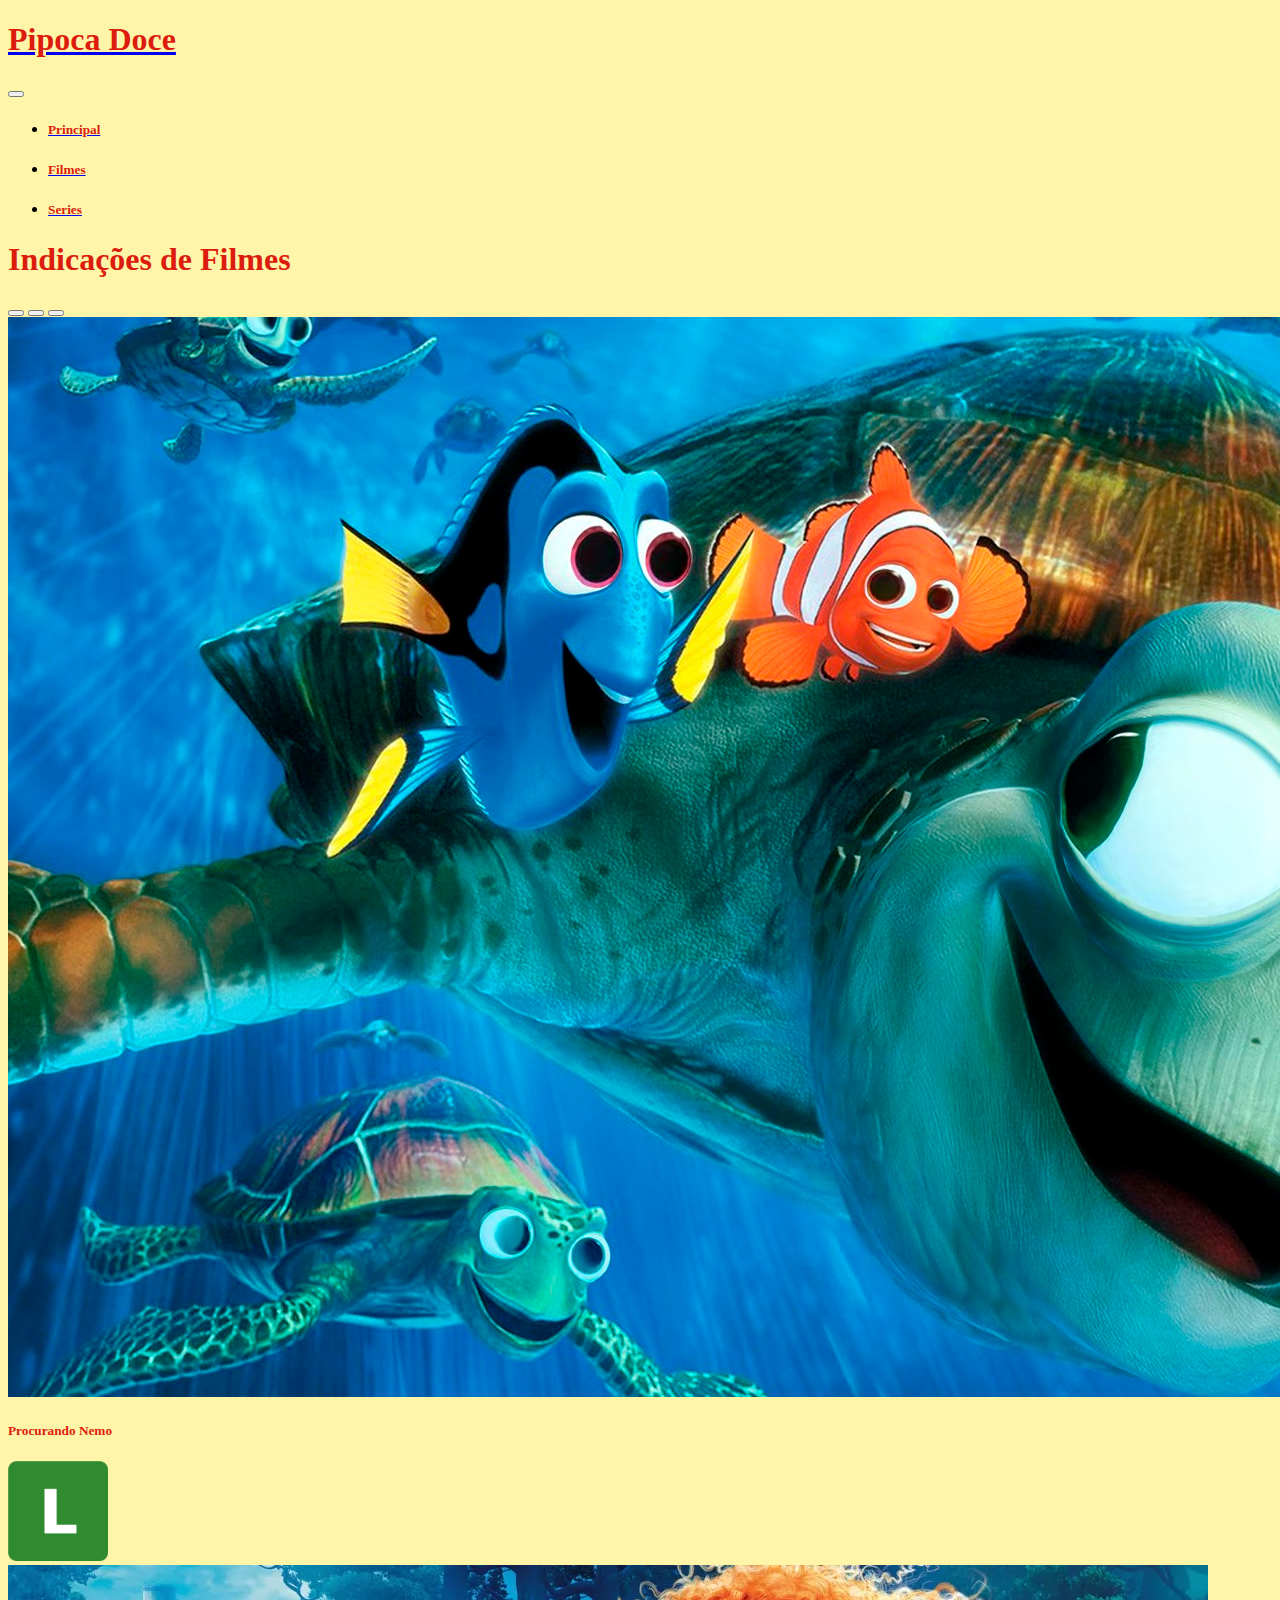
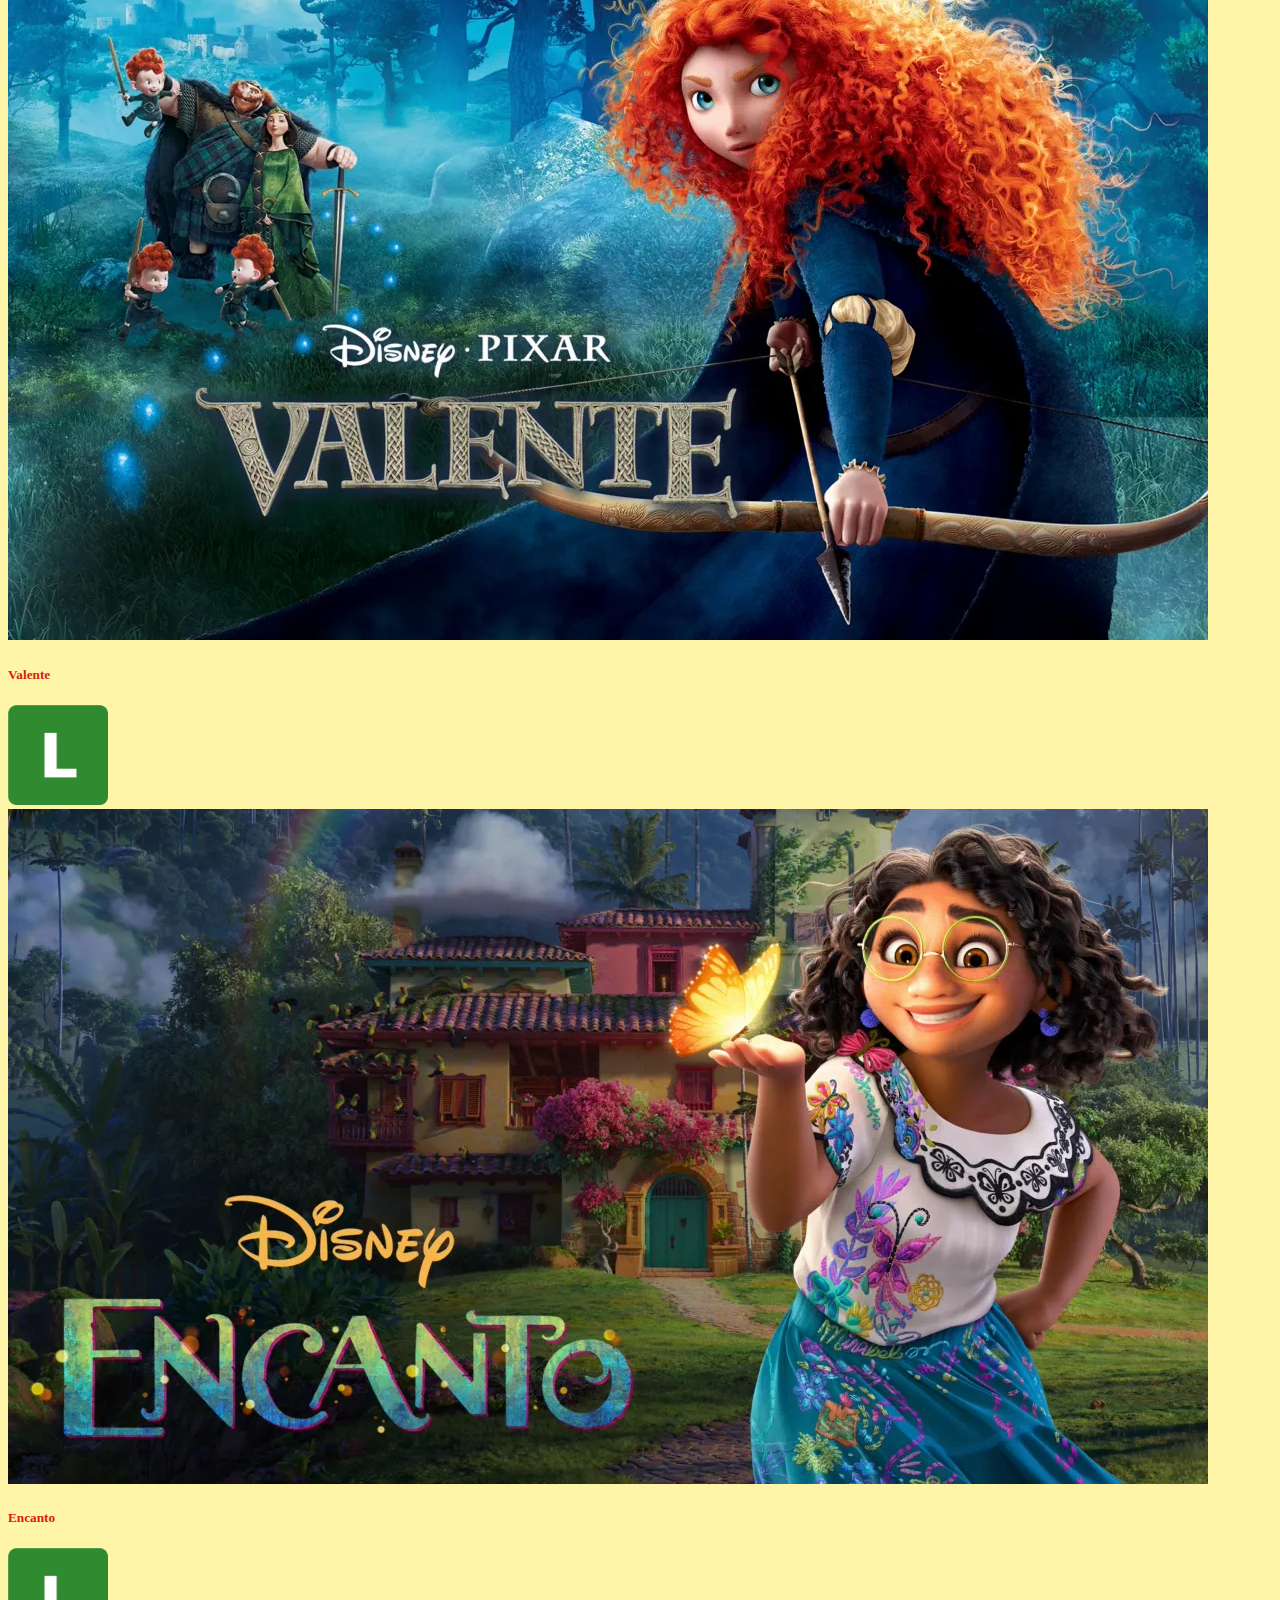
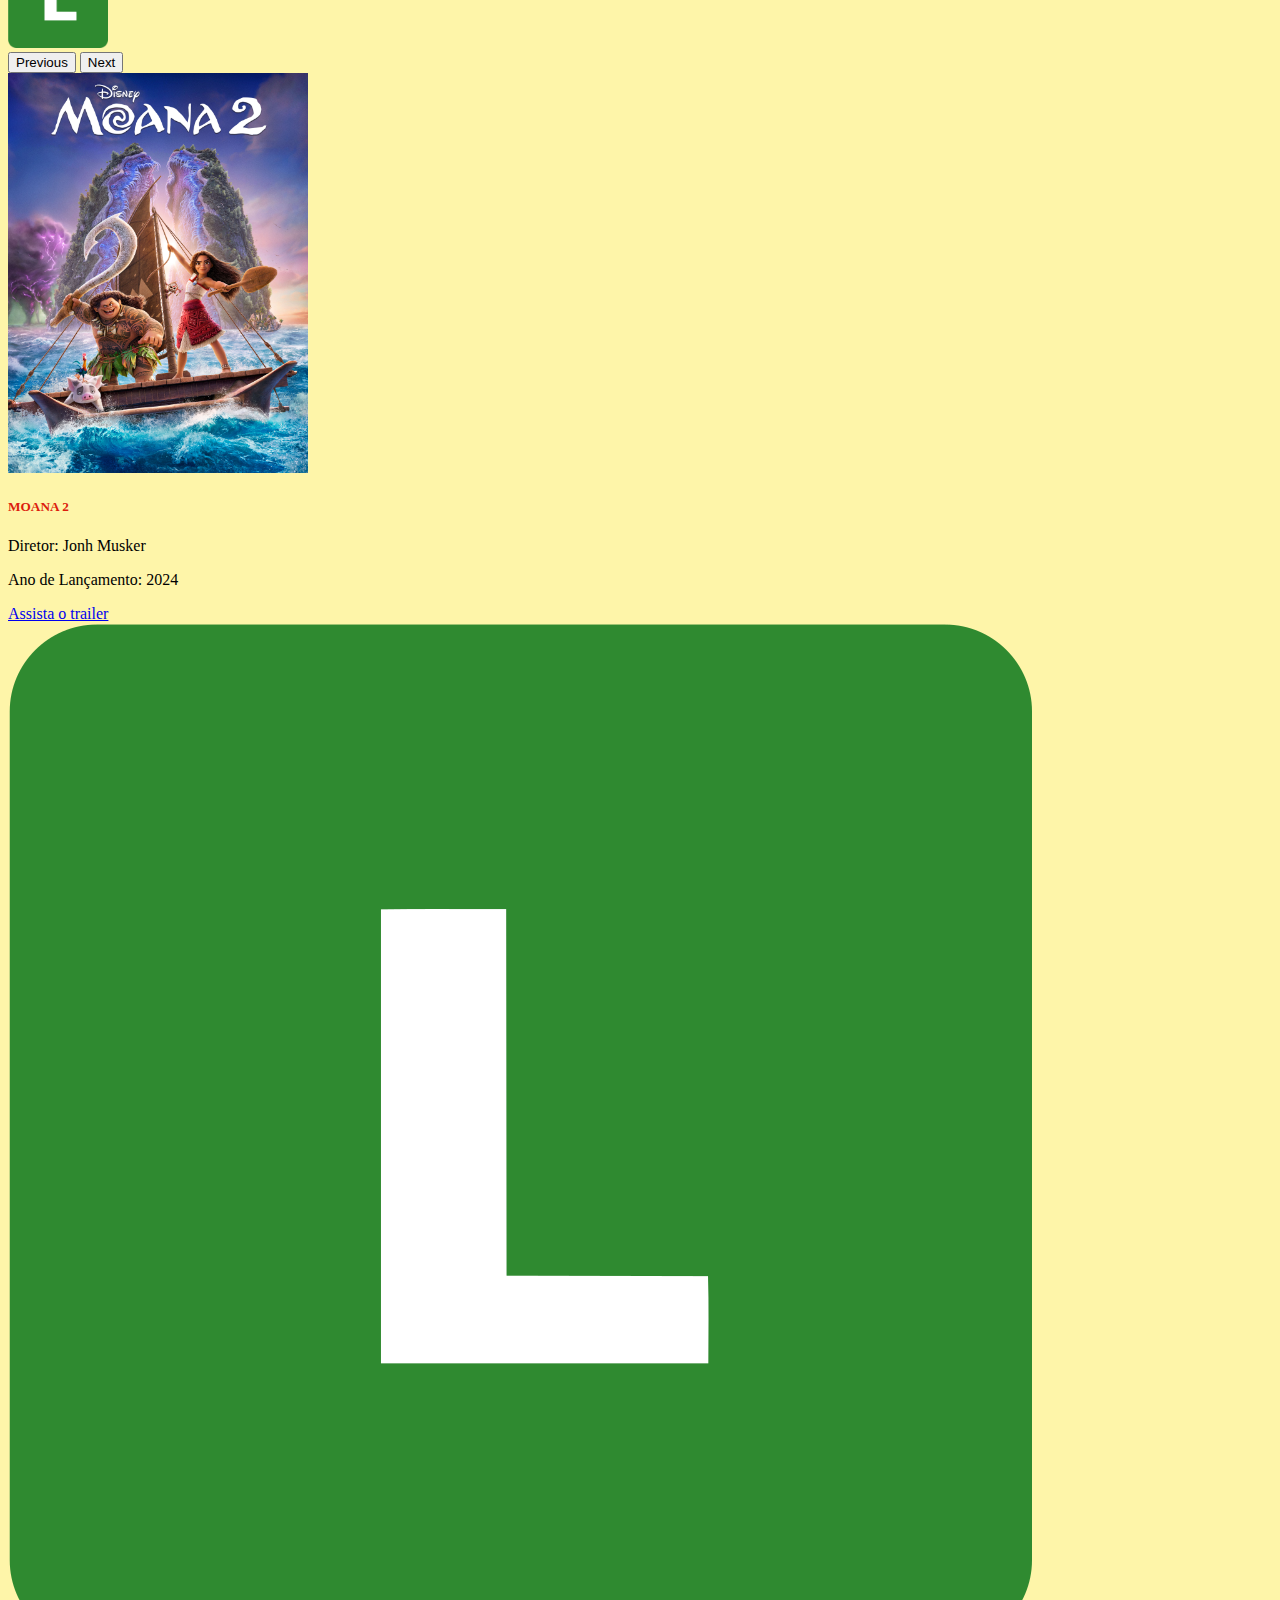
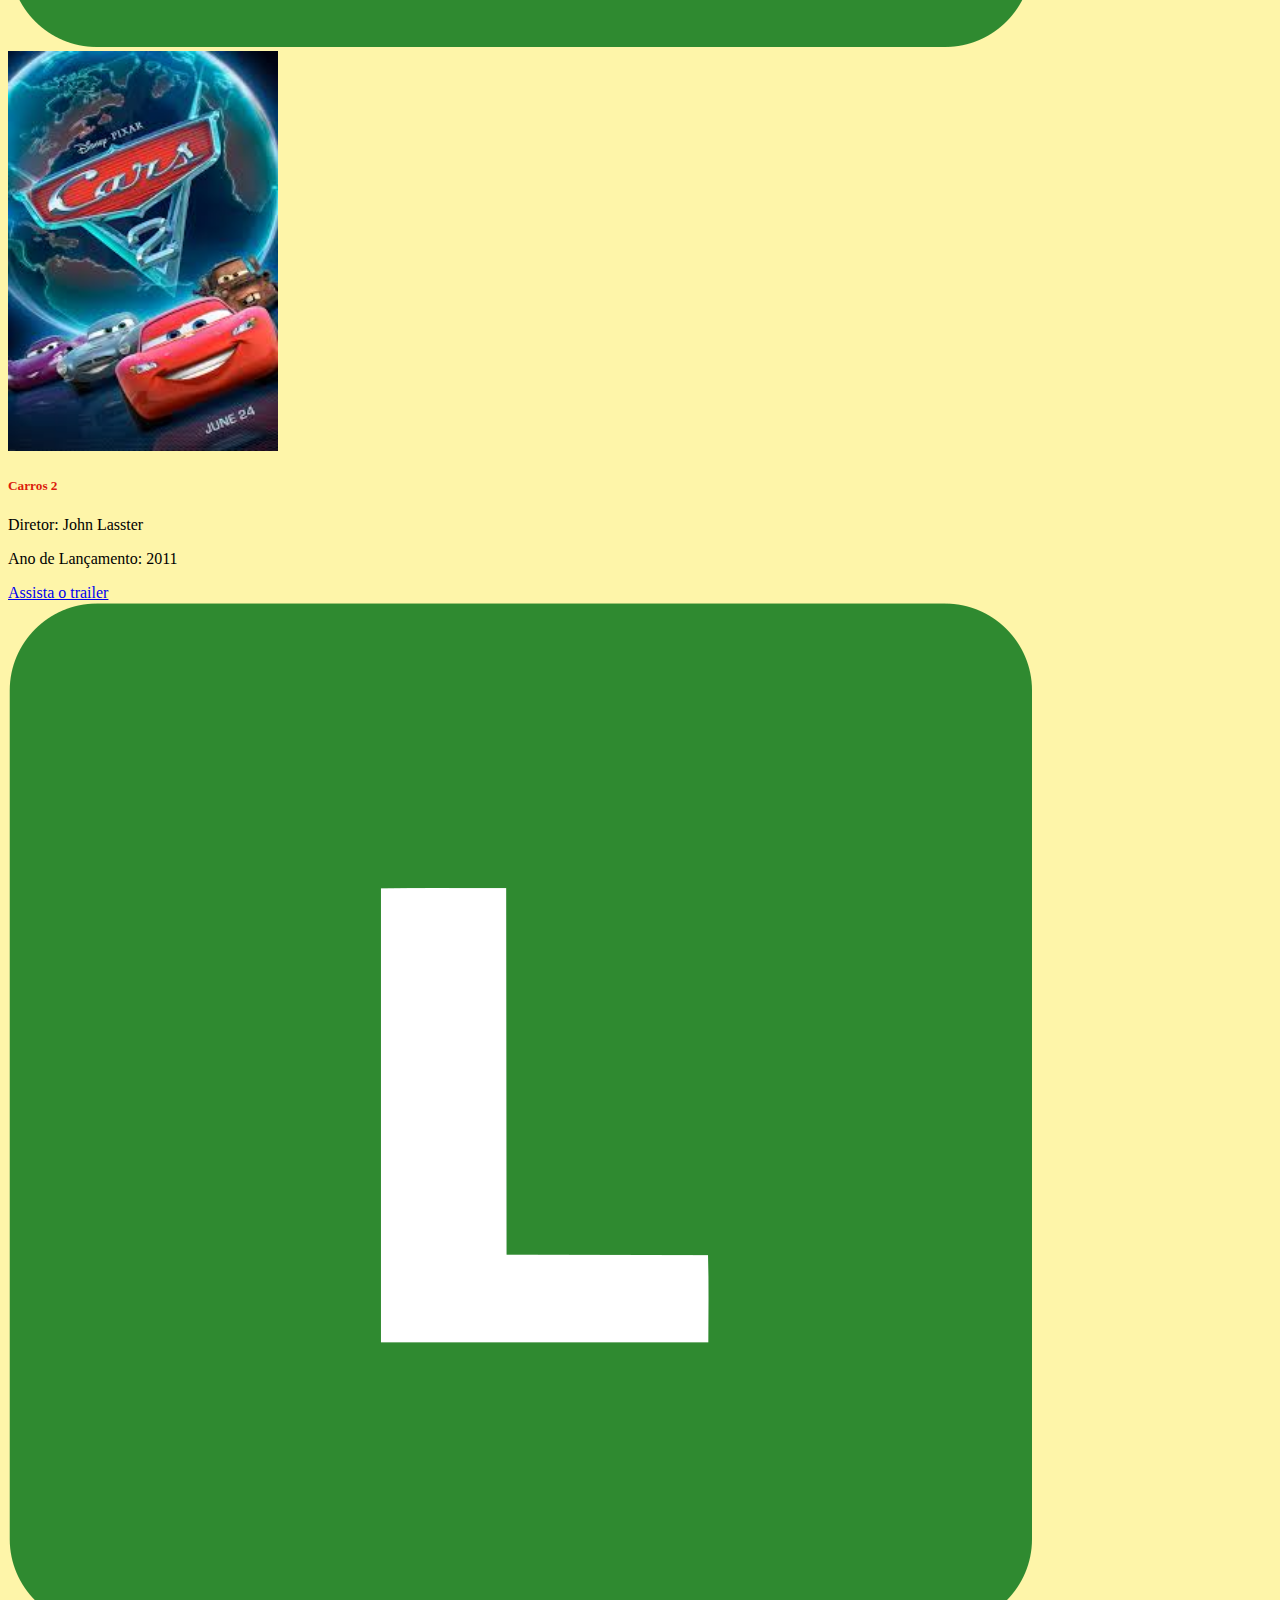
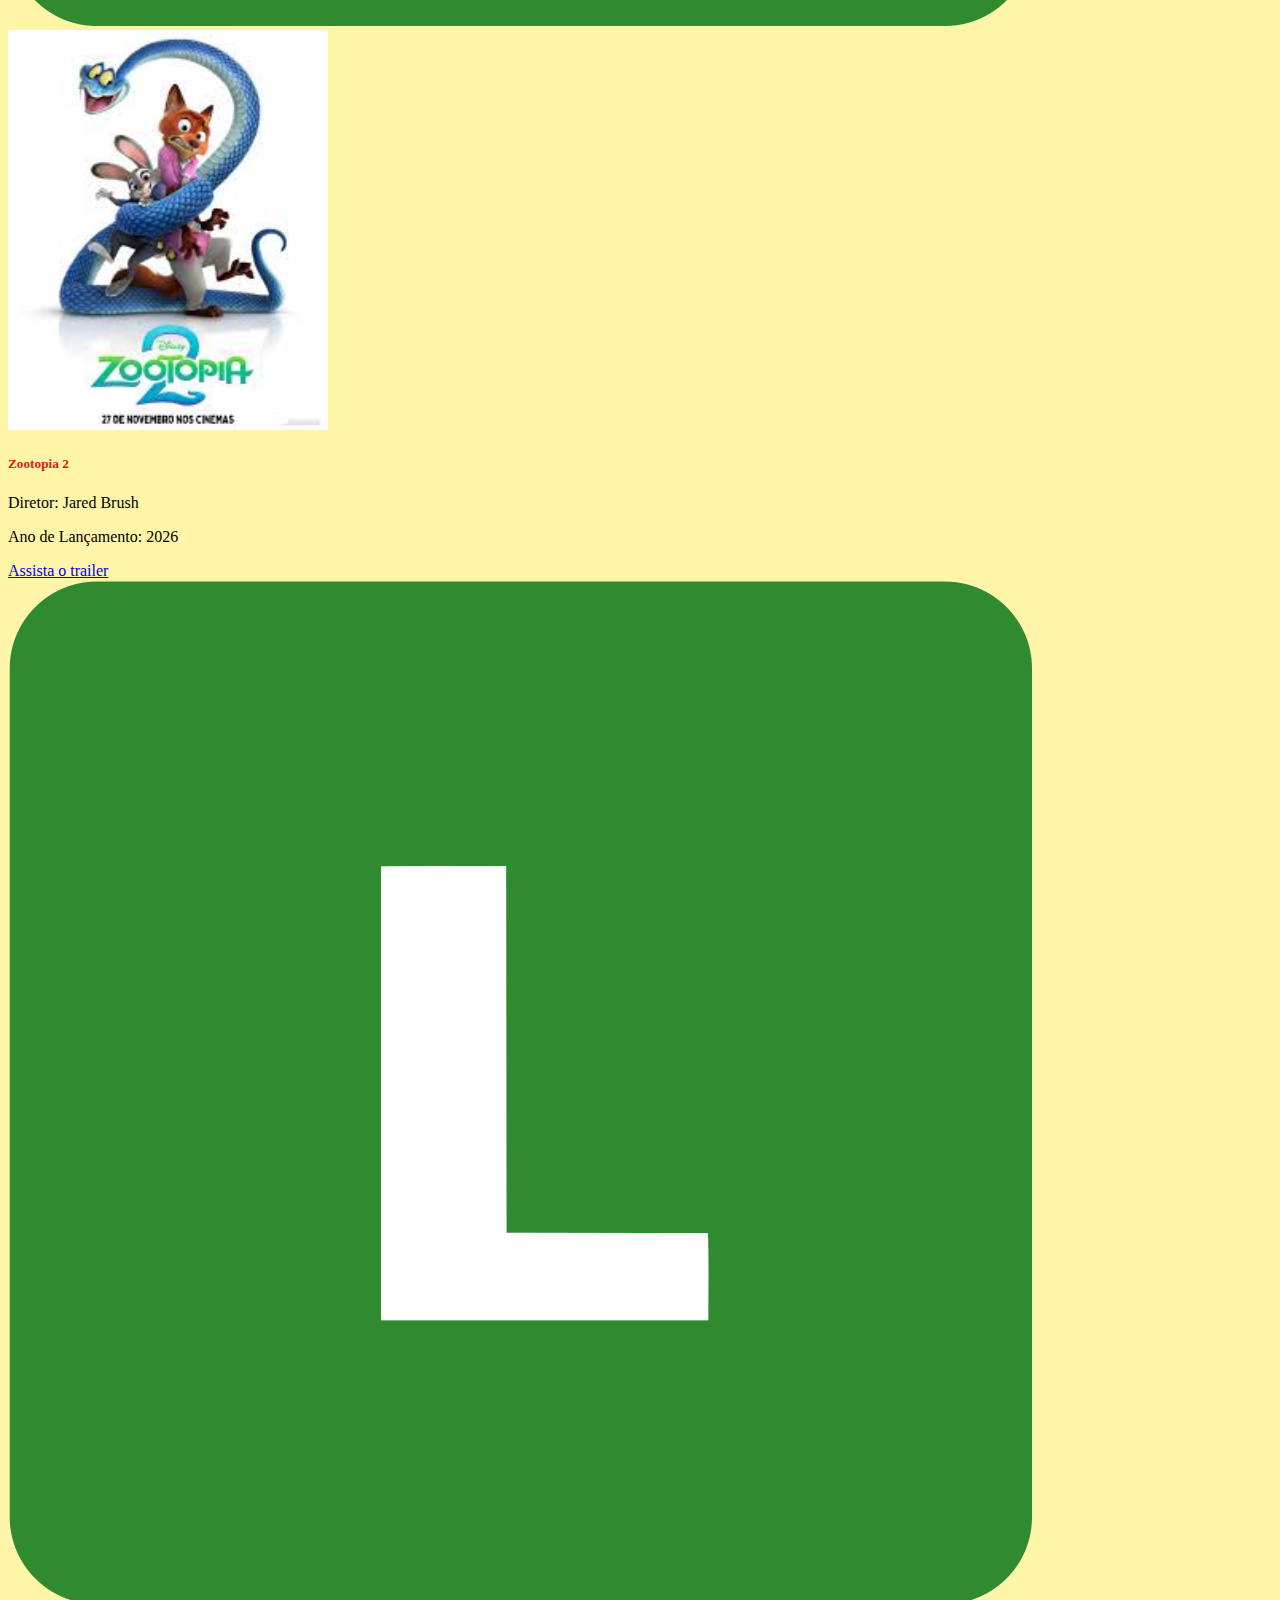
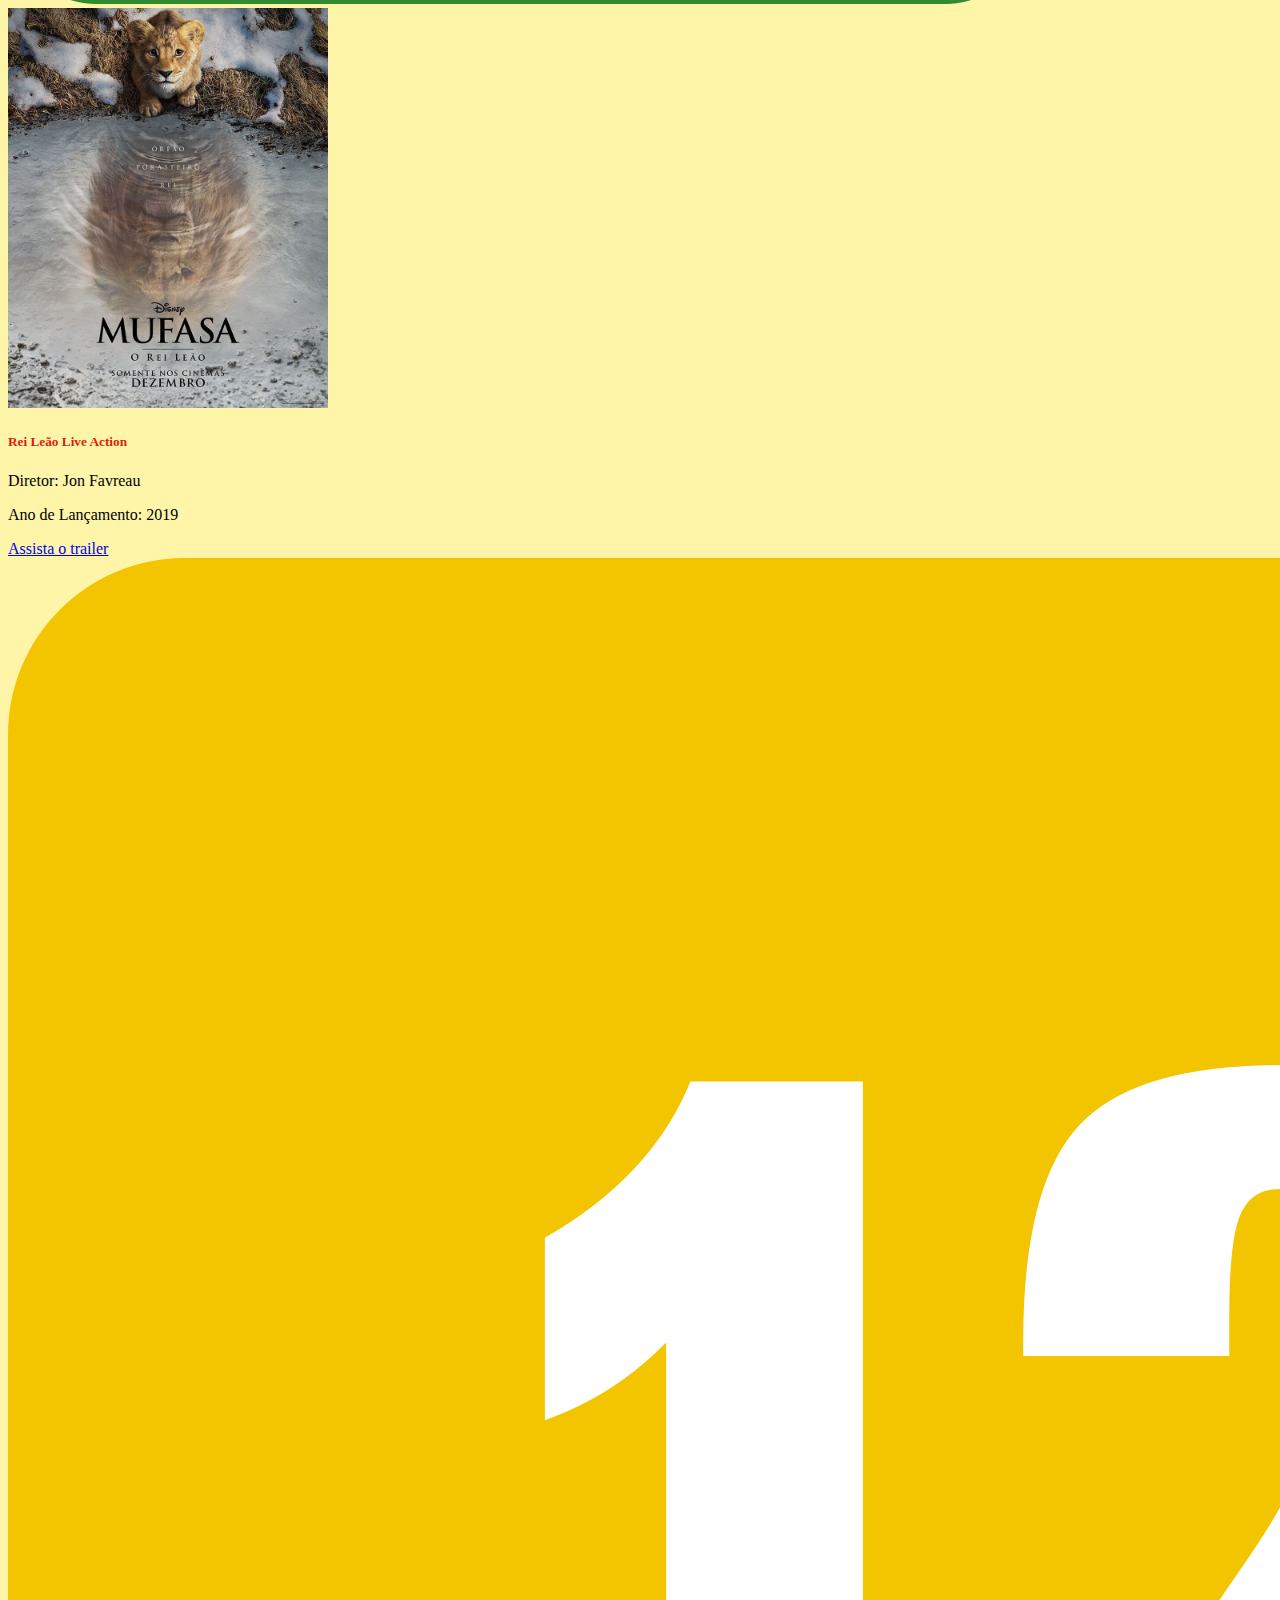
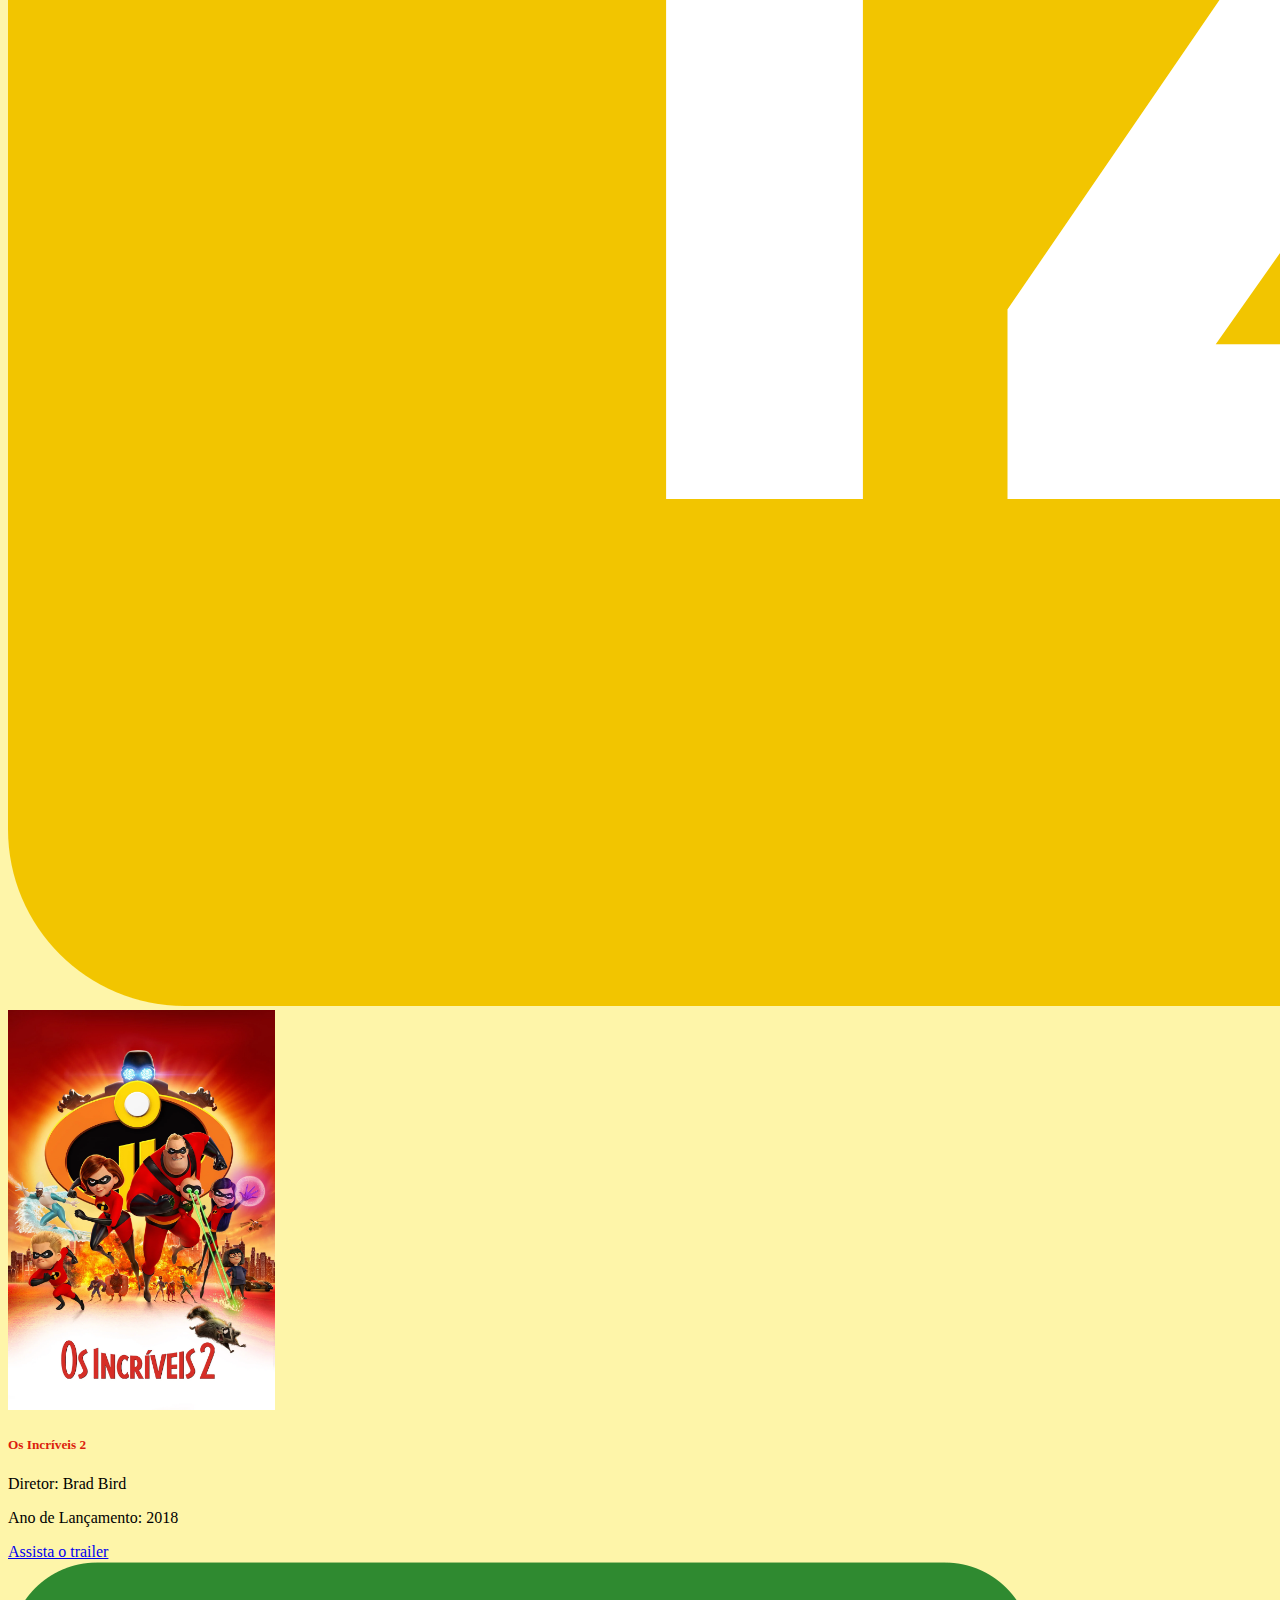
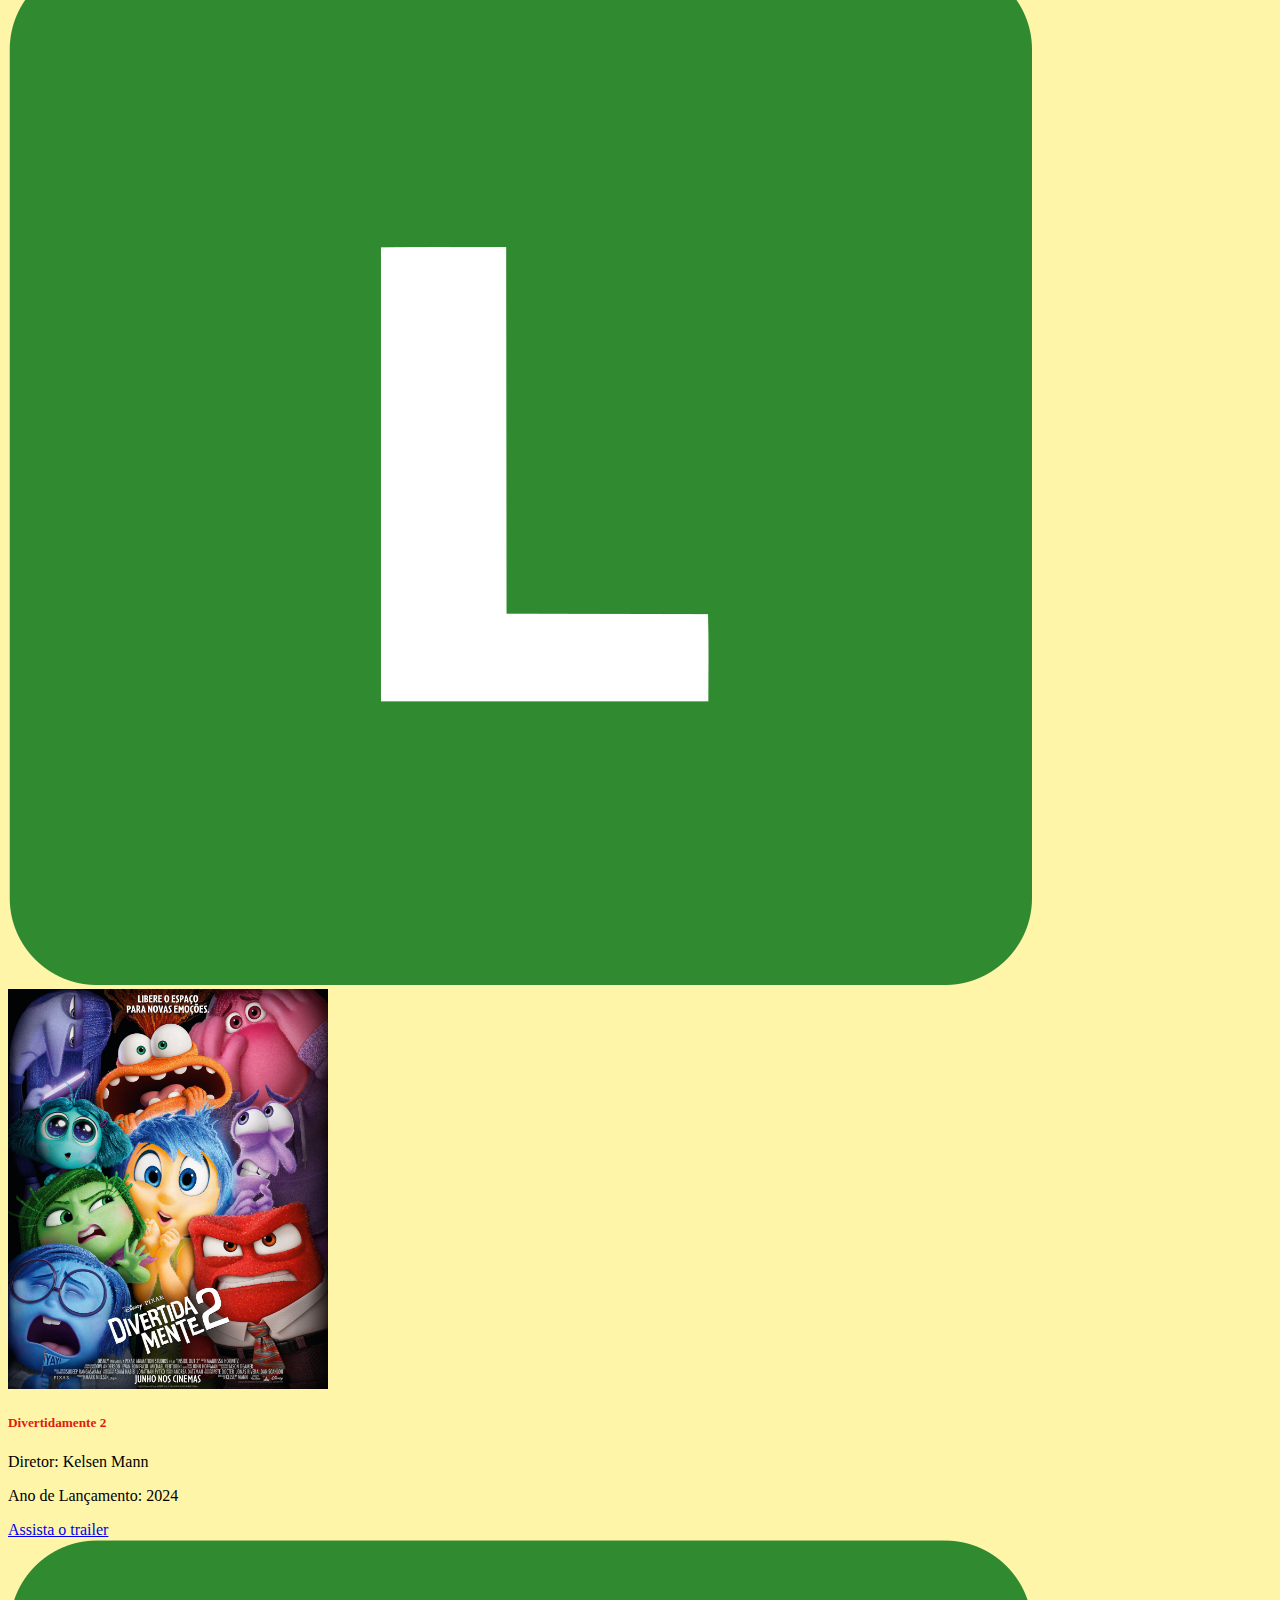
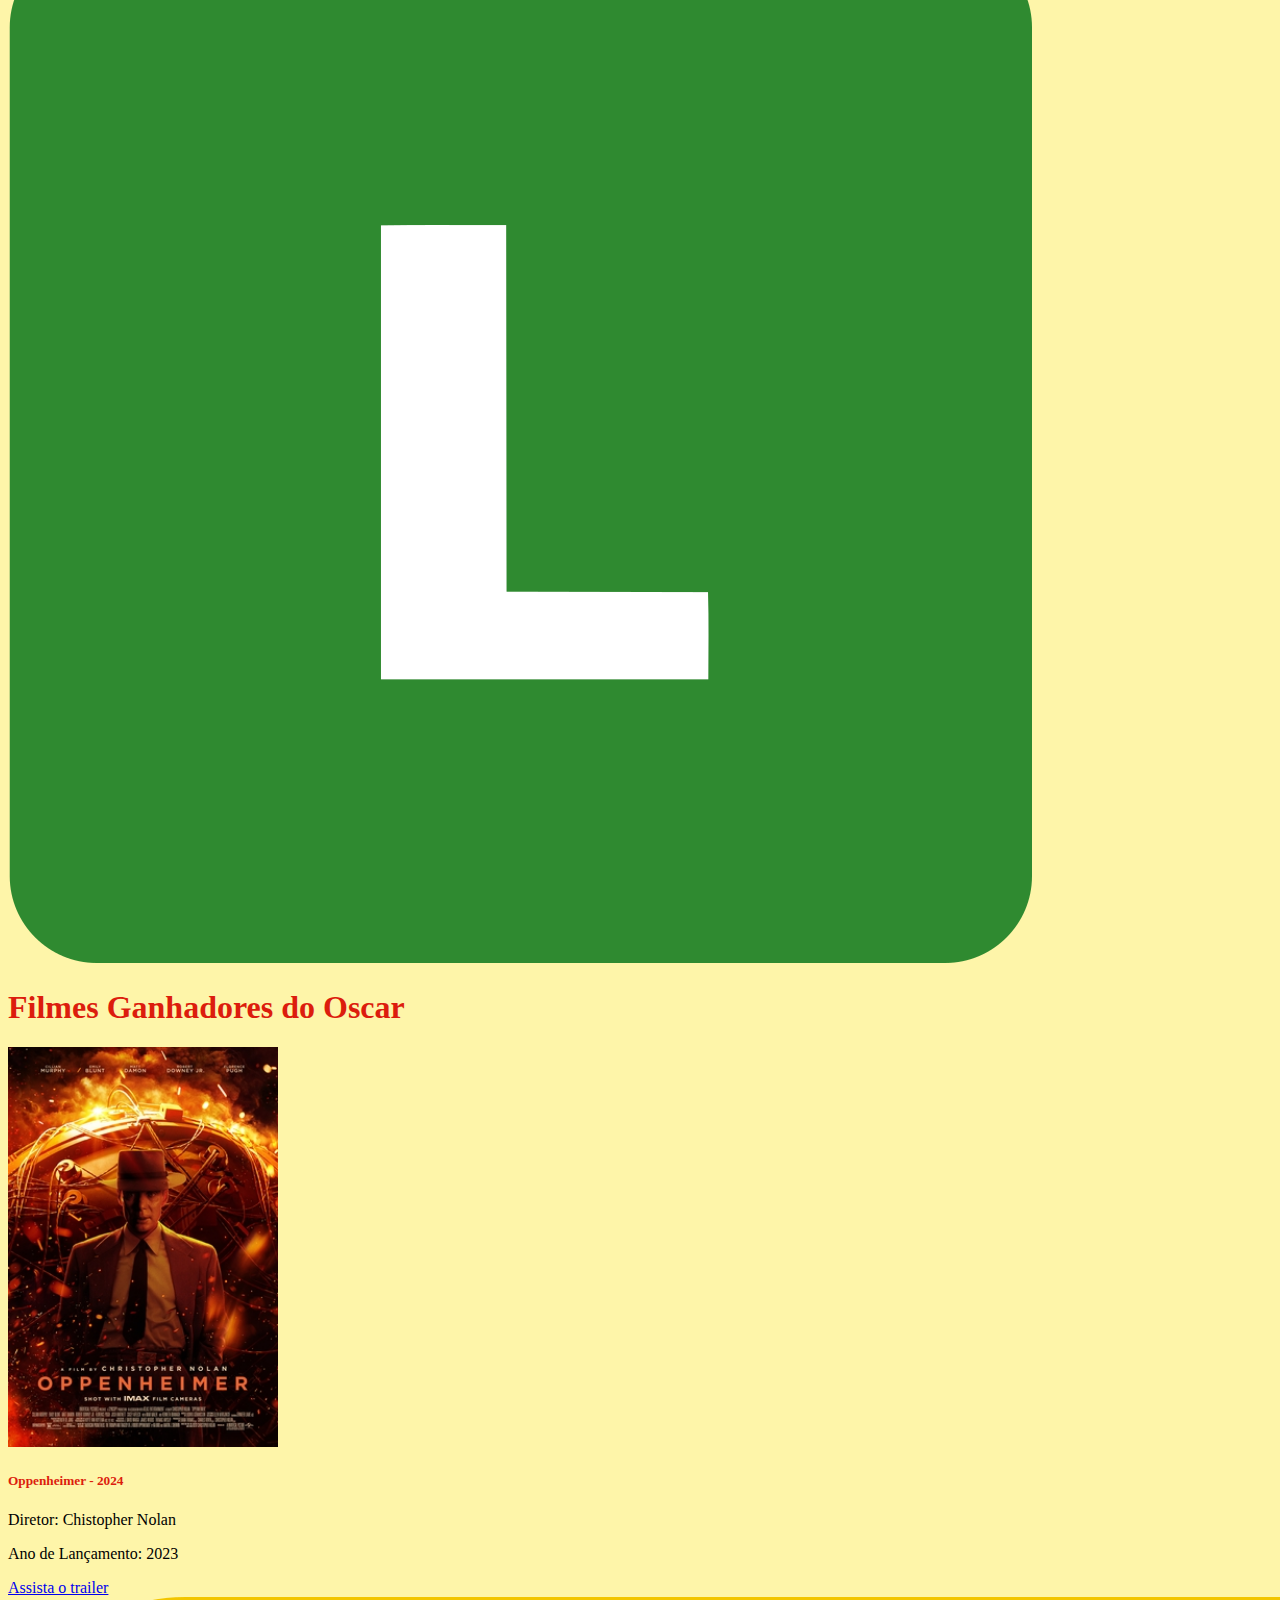
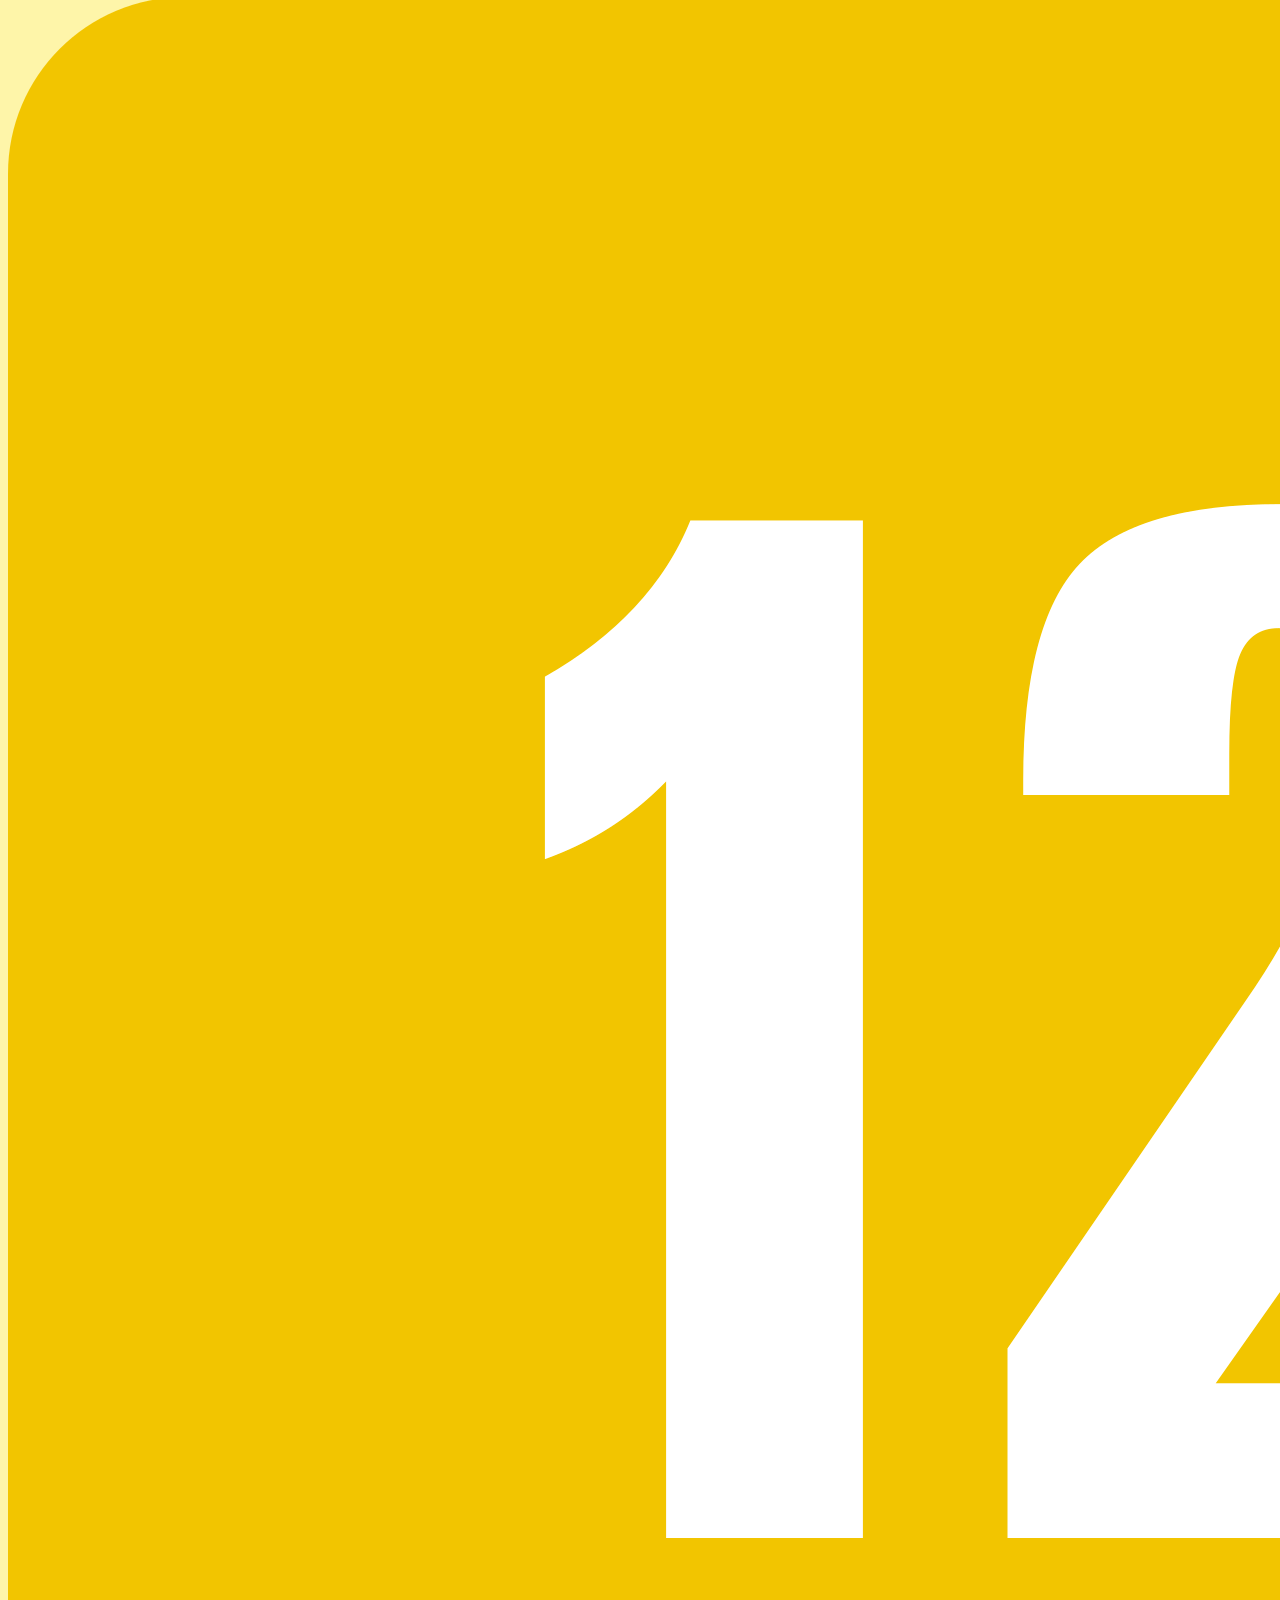
<file: index.html>
<!DOCTYPE html>
<html lang="en">
<head>
    <meta charset="UTF-8">
    <meta name="viewport" content="width=device-width, initial-scale=1.0">
    <link href="https://cdn.jsdelivr.net/npm/bootstrap@5.3.6/dist/css/bootstrap.min.css" rel="stylesheet" 
    integrity="sha384-4Q6Gf2aSP4eDXB8Miphtr37CMZZQ5oXLH2yaXMJ2w8e2ZtHTl7GptT4jmndRuHDT" crossorigin="anonymous">
    <script src="https://cdn.jsdelivr.net/npm/bootstrap@5.3.6/dist/js/bootstrap.bundle.min.js" 
    integrity="sha384-j1CDi7MgGQ12Z7Qab0qlWQ/Qqz24Gc6BM0thvEMVjHnfYGF0rmFCozFSxQBxwHKO" crossorigin="anonymous"></script>
    <link href="https://cdn.jsdelivr.net/npm/bootstrap-icons/font/bootstrap-icons.css" rel="stylesheet">
    <link rel="stylesheet" href="style.css">
    <title>Trabalho Programação</title>
</head>
<body>
    <header>
        <nav class="navbar navbar-expand-lg">
            <div class="container-fluid row border-bottom border-danger border-opacity-75 bg-danger bg-opacity-25">
                <a class="navbar-brand ms-5 me-4 col-4" href="#"><h1>Pipoca Doce</h1></a>
                <button class="navbar-toggler" type="button" data-bs-toggle="collapse" data-bs-target="#navbarText" aria-controls="navbarText" aria-expanded="false" aria-label="Toggle navigation">
                <span class="navbar-toggler-icon"></span>
                </button>
                <div class="collapse navbar-collapse" id="navbarText">
                    <ul class="navbar-nav"> 
                        <li class="nav-item">
                            <a class="nav-link active border border-2 rounded-4 border-danger ms-4 m-3 bg-danger bg-opacity-25" href="index.html"><h5>Principal</h5></a>
                        </li>
                        <li class="nav-item">
                            <a class="nav-link active border border-2 rounded-4 border-danger ms-3 m-3 bg-danger bg-opacity-25" href="filmes.html"><h5>Filmes</h5></a>
                        </li>
                        <li class="nav-item">
                            <a class="nav-link active border border-2 rounded-4 border-danger m-3 bg-danger bg-opacity-25" href="series.html"><h5>Series</h5></a>
                        </li>   
                    </ul>
                </div>
            </div>
        </nav>
    </header>

    <h1 class="text-center text-danger">Indicações de Filmes</h1>

    <div id="carouselExampleCaptions" class="carousel slide">

        <div class="carousel-indicators">
            <button type="button" data-bs-target="#carouselExampleCaptions" data-bs-slide-to="0" class="active" aria-current="true" aria-label="Slide 1"></button>
            <button type="button" data-bs-target="#carouselExampleCaptions" data-bs-slide-to="1" aria-label="Slide 2"></button>
            <button type="button" data-bs-target="#carouselExampleCaptions" data-bs-slide-to="2" aria-label="Slide 3"></button>
        </div>
        <div class="carousel-inner ">
            <div class="carousel-item active">
                <img src="Img/NEMO.JPG" class="d-block w-100 m-auto" alt="...">
                <div class="carousel-caption d-none d-md-block">
                    <h5>Procurando Nemo</h5>
                    <img src="Img/Classificacão Livre.jpg" alt="" class="img-classificacao">
                </div>
            </div>
            <div class="carousel-item">
                <img src="Img/VALENTE.JPG" class="d-block w-100 m-auto" alt="...">
                <div class="carousel-caption d-none d-md-block">
                    <h5>Valente</h5>
                    <img src="Img/Classificacão Livre.jpg" alt="" class="img-classificacao">
                </div>
            </div>
            <div class="carousel-item">
                <img src="Img/ENCANTO.JPG" class="d-block w-100 m-auto" alt="...">
                <div class="carousel-caption d-none d-md-block">
                    <h5>Encanto</h5>
                    <img src="Img/Classificacão Livre.jpg" class="img-classificacao">
                </div>
            </div>
        </div>
        <button class="carousel-control-prev" type="button" data-bs-target="#carouselExampleCaptions" data-bs-slide="prev">
            <span class="carousel-control-prev-icon" aria-hidden="true"></span>
            <span class="visually-hidden">Previous</span>
        </button>
        <button class="carousel-control-next" type="button" data-bs-target="#carouselExampleCaptions" data-bs-slide="next">
            <span class="carousel-control-next-icon" aria-hidden="true"></span>
            <span class="visually-hidden">Next</span>
        </button>
    </div>

    <div class="container mt-5 row mb-5 w-40 m-auto">
        <div class="col-4">
            <div class="card border border-2 border-danger border-opacity-75 mb-5" style="width: 18rem;">
                <img src="Img/Moana 2.jpg" class="card-img-top img-slide" alt="...">
                <div class="card-body">
                    <h5 class="card-title">MOANA 2</h5>
                    <p class="card-text">Diretor: Jonh Musker</p>
                    <p class="card-text">Ano de Lançamento: 2024</p>
                    <a href="https://www.youtube.com/watch?v=raLXRLgHHqI" target="_blank" class="btn btn-danger ">Assista o trailer</a>
                    <img src="Img/Classificacão Livre.jpg" alt="" class="ms-4 w-25 h-auto">
                </div>
            </div>
        </div>
        <div class="col-4 ">
            <div class="card border border-2 border-danger border-opacity-75 mb-5" style="width: 18rem;">
                <img src="Img/Carros 2.jpg" class="card-img-top img-slide" alt="...">
                <div class="card-body">
                    <h5 class="card-title">Carros 2</h5>
                    <p class="card-text">Diretor: John Lasster</p>
                    <p class="card-text">Ano de Lançamento: 2011</p>
                    <a href="https://www.youtube.com/watch?v=pLLuHeWu-TE" class="btn btn-danger ">Assista o trailer</a>
                    <img src="Img/Classificacão Livre.jpg" alt="" class="w-25 h-auto ms-4">
                </div>
            </div>
        </div>

        <div class="col-4 ">
            <div class="card border border-2 border-danger border-opacity-75 mb-5" style="width: 18rem;">
                <img src="Img/Zootopia 2.jpg" class="card-img-top img-slide" alt="...">
                <div class="card-body">
                    <h5 class="card-title">Zootopia 2</h5>
                    <p class="card-text">Diretor: Jared Brush</p>
                    <p class="card-text">Ano de Lançamento: 2026</p>
                    <a href="https://www.youtube.com/watch?v=prct6AB5tR8" target="_blank" class="btn btn-danger ">Assista o trailer</a>
                    <img src="Img/Classificacão Livre.jpg" alt="" class="w-25 h-auto ms-4">
                </div>
            </div>
        </div>

        <div class="col-4 ">
            <div class="card border border-2 border-danger border-opacity-75 mb-5" style="width: 18rem;">
                <img src="Img/Rei Leao Live Action.jpg" class="card-img-top img-slide" alt="...">
                <div class="card-body"> 
                    <h5 class="card-title">Rei Leão Live Action</h5>
                    <p class="card-text">Diretor: Jon Favreau</p>
                    <p class="card-text">Ano de Lançamento: 2019</p>
                    <a href="https://www.youtube.com/watch?v=lFzVJEksoDY" target="_blank" class="btn btn-danger ">Assista o trailer</a>
                      <img src="Img/Classificacão 12 Anos.jpg" alt="" class="w-25 h-auto ms-4">
                </div>
            </div>
        </div>
        <div class="col-4 ">
            <div class="card border border-2 border-danger border-opacity-75 mb-5" style="width: 18rem;">
                <img src="Img/Os Incriveis 2.jpg" class="card-img-top img-slide" alt="...">
                <div class="card-body">
                    <h5 class="card-title">Os Incríveis 2</h5>
                    <p class="card-text">Diretor: Brad Bird</p>
                    <p class="card-text">Ano de Lançamento: 2018</p>
                    <a href="https://www.youtube.com/watch?v=lFzVJEksoDY" target="_blank" class="btn btn-danger ">Assista o trailer</a>
                <img src="Img/Classificacão Livre.jpg" alt="" class="w-25 h-auto ms-4">
                </div>
            </div>
        </div>
            <div class="col-4 ">
            <div class="card border border-2 border-danger border-opacity-75 mb-5" style="width: 18rem;">
                <img src="Img/Divertidamente 2.jpg" class="card-img-top img-slide" alt="...">
                <div class="card-body">
                    <h5 class="card-title">Divertidamente 2</h5>
                    <p class="card-text">Diretor: Kelsen Mann</p>
                    <p class="card-text">Ano de Lançamento: 2024</p>
                    <a href="https://www.youtube.com/watch?v=lFzVJEksoDY" target="_blank" class="btn btn-danger ">Assista o trailer</a>
                    <img src="Img/Classificacão Livre.jpg" alt="" class="w-25 h-auto ms-4">
                </div>
            </div>
        </div>
    </div>  

    <h1 class="text-center">Filmes Ganhadores do Oscar</h1>

    <div class="container mt-5 row mb-5 w-40 m-auto">
        <div class="col-4 ">
            <div class="card border border-2 border-danger border-opacity-75 mb-5" style="width: 18rem;">
                <img src="Img/Oppenheimer.jpg" class="card-img-top img-slide" alt="...">
                <div class="card-body"> 
                    <h5 class="card-title">Oppenheimer - 2024</h5>
                    <p class="card-text">Diretor: Chistopher Nolan</p>
                    <p class="card-text">Ano de Lançamento: 2023</p>
                    <a href="https://www.youtube.com/watch?v=lFzVJEksoDY" target="_blank" class="btn btn-danger">Assista o trailer</a>
                      <img src="Img/Classificacão 12 Anos.jpg" alt="" class="w-25 h-auto ms-4">
                </div>
            </div>
        </div>
        <div class="col-4 ">
            <div class="card border border-2 border-danger border-opacity-75 mb-5" style="width: 18rem;">
                <img src="Img/Tudo em Todo.jpg" class="card-img-top img-slide" alt="...">
                <div class="card-body">
                    <h5 class="card-title">Tudo em Todo o Lugar ao Mesmo Tempo - 2023</h5>
                    <p class="card-text">Diretor: Daniel Kwan</p>
                    <p class="card-text">Ano de Lançamento: 2022</p>
                    <a href="https://www.youtube.com/watch?v=lFzVJEksoDY" target="_blank" class="btn btn-danger ">Assista o trailer</a>
                <img src="Img/Classificacão Livre.jpg" alt="" class="w-25 h-auto ms-4">
                </div>
            </div>
        </div>
            <div class="col-4 ">
            <div class="card border border-2 border-danger border-opacity-75 mb-5" style="width: 18rem;">
                <img src="Img/No Ritmo do Coração.jpg" class="card-img-top img-slide" alt="...">
                <div class="card-body">
                    <h5 class="card-title">No Ritmo do Coração - 2022</h5>
                    <p class="card-text">Diretor: Sian Heder</p>
                    <p class="card-text">Ano de Lançamento: 2021</p>
                    <p class="card-text"></p>   
                    <a href="https://www.youtube.com/watch?v=lFzVJEksoDY" target="_blank" class="btn btn-danger ">Assista o trailer</a>
                    <img src="Img/Classificacão Livre.jpg" alt="" class="w-25 h-auto ms-4">
                </div>
            </div>
        </div>
    </div> 
</body>
</html>
</file>
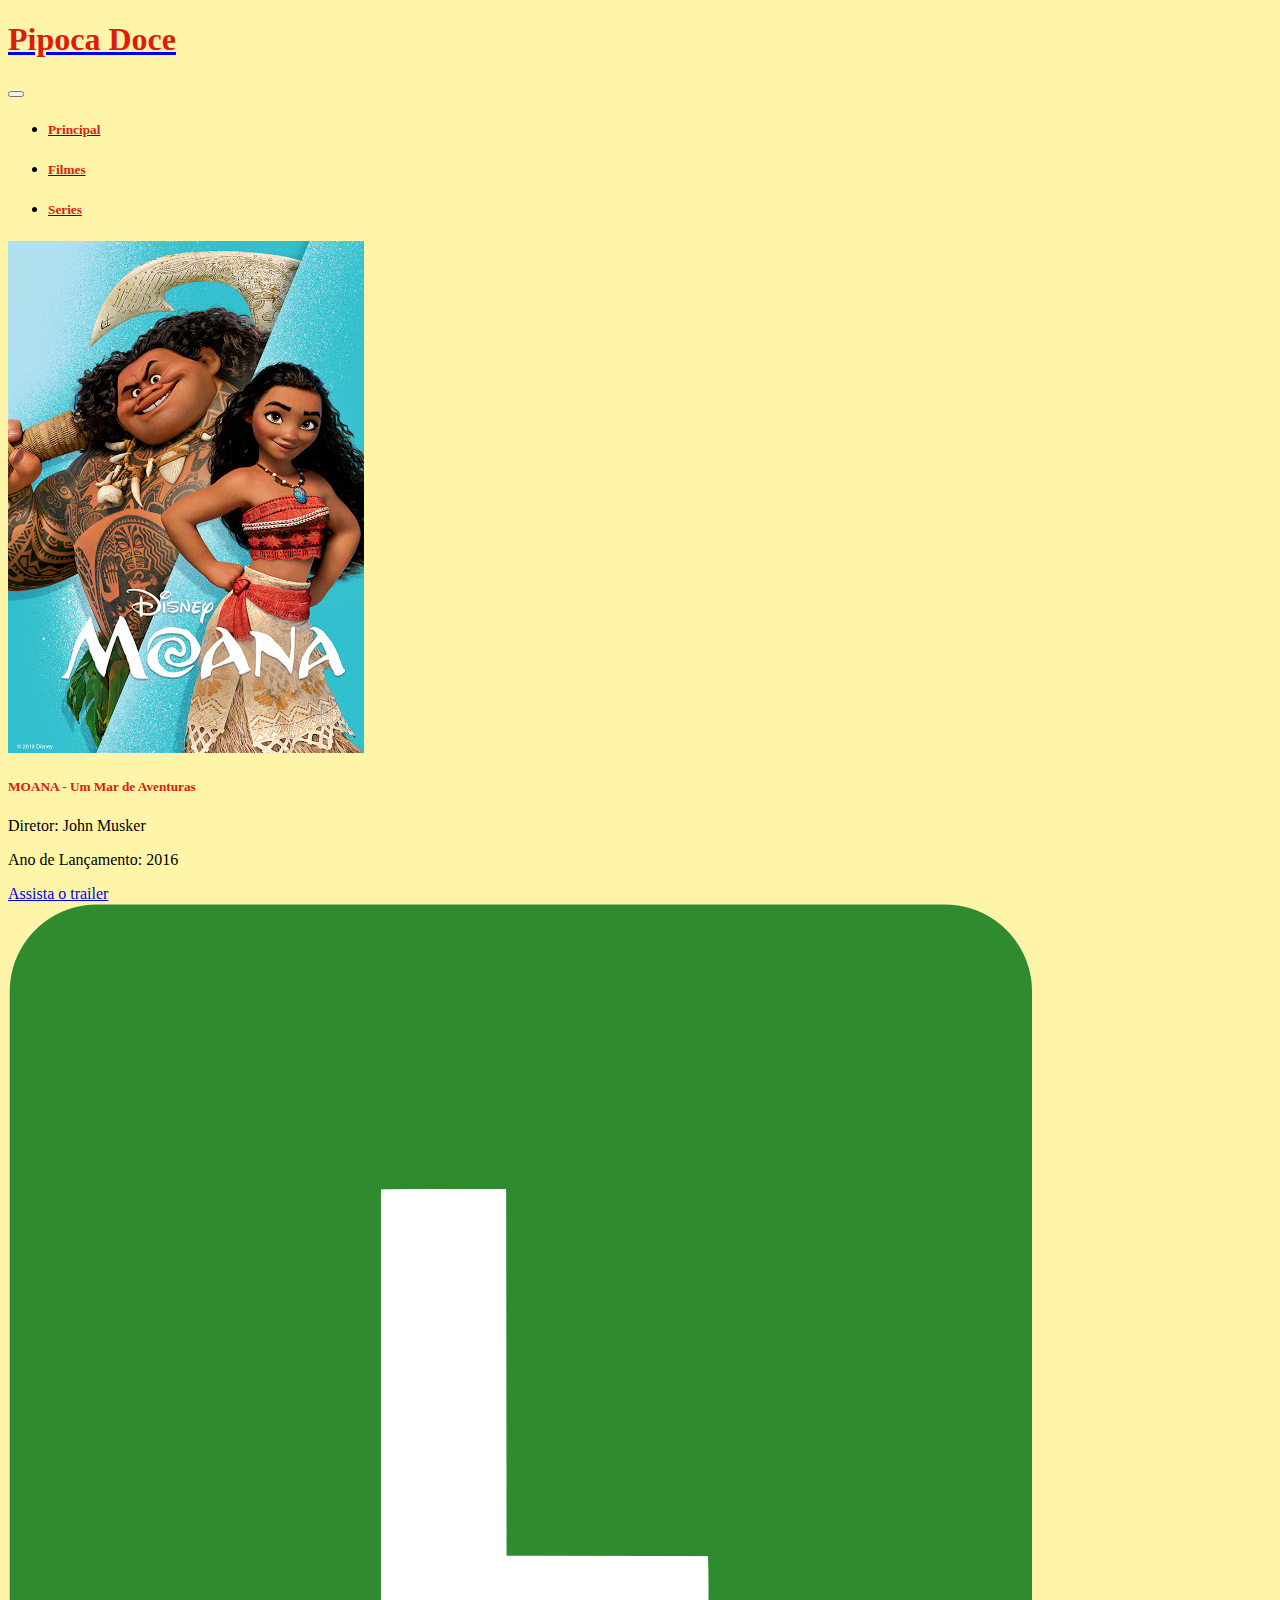
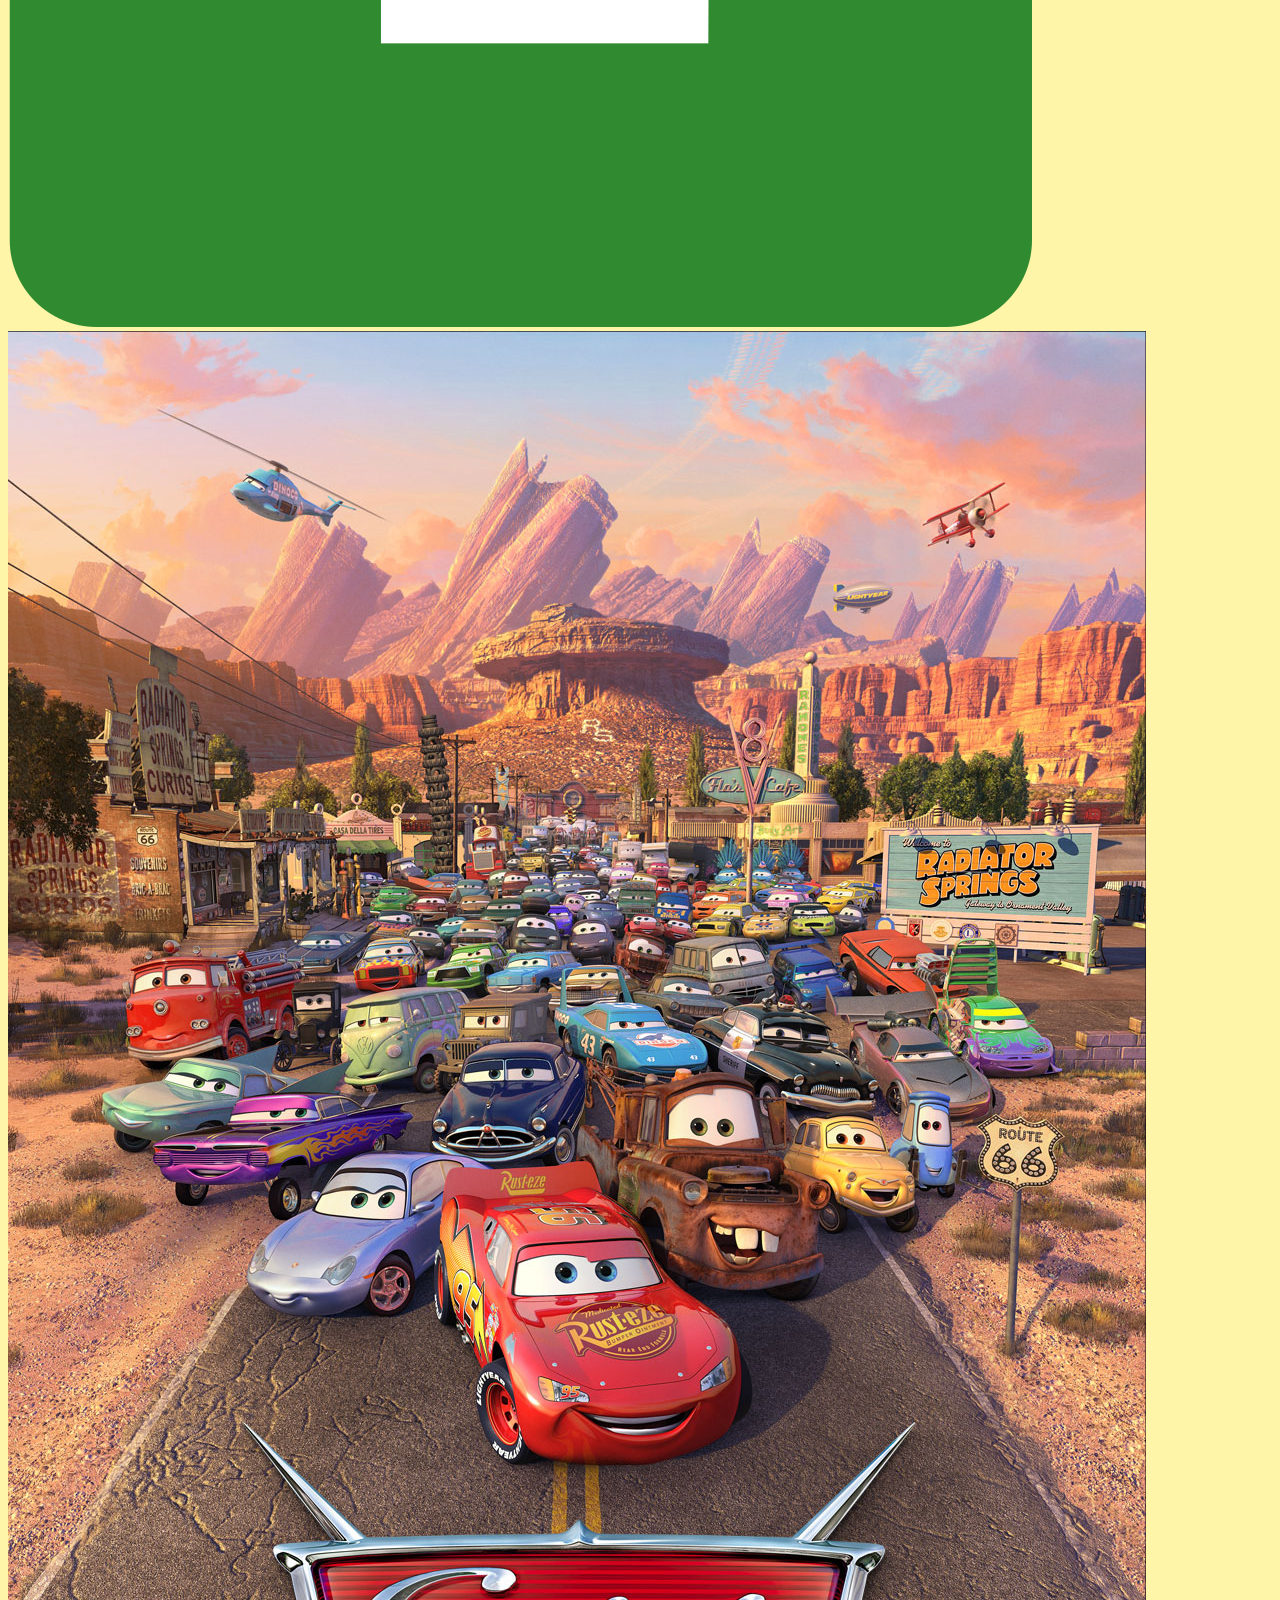
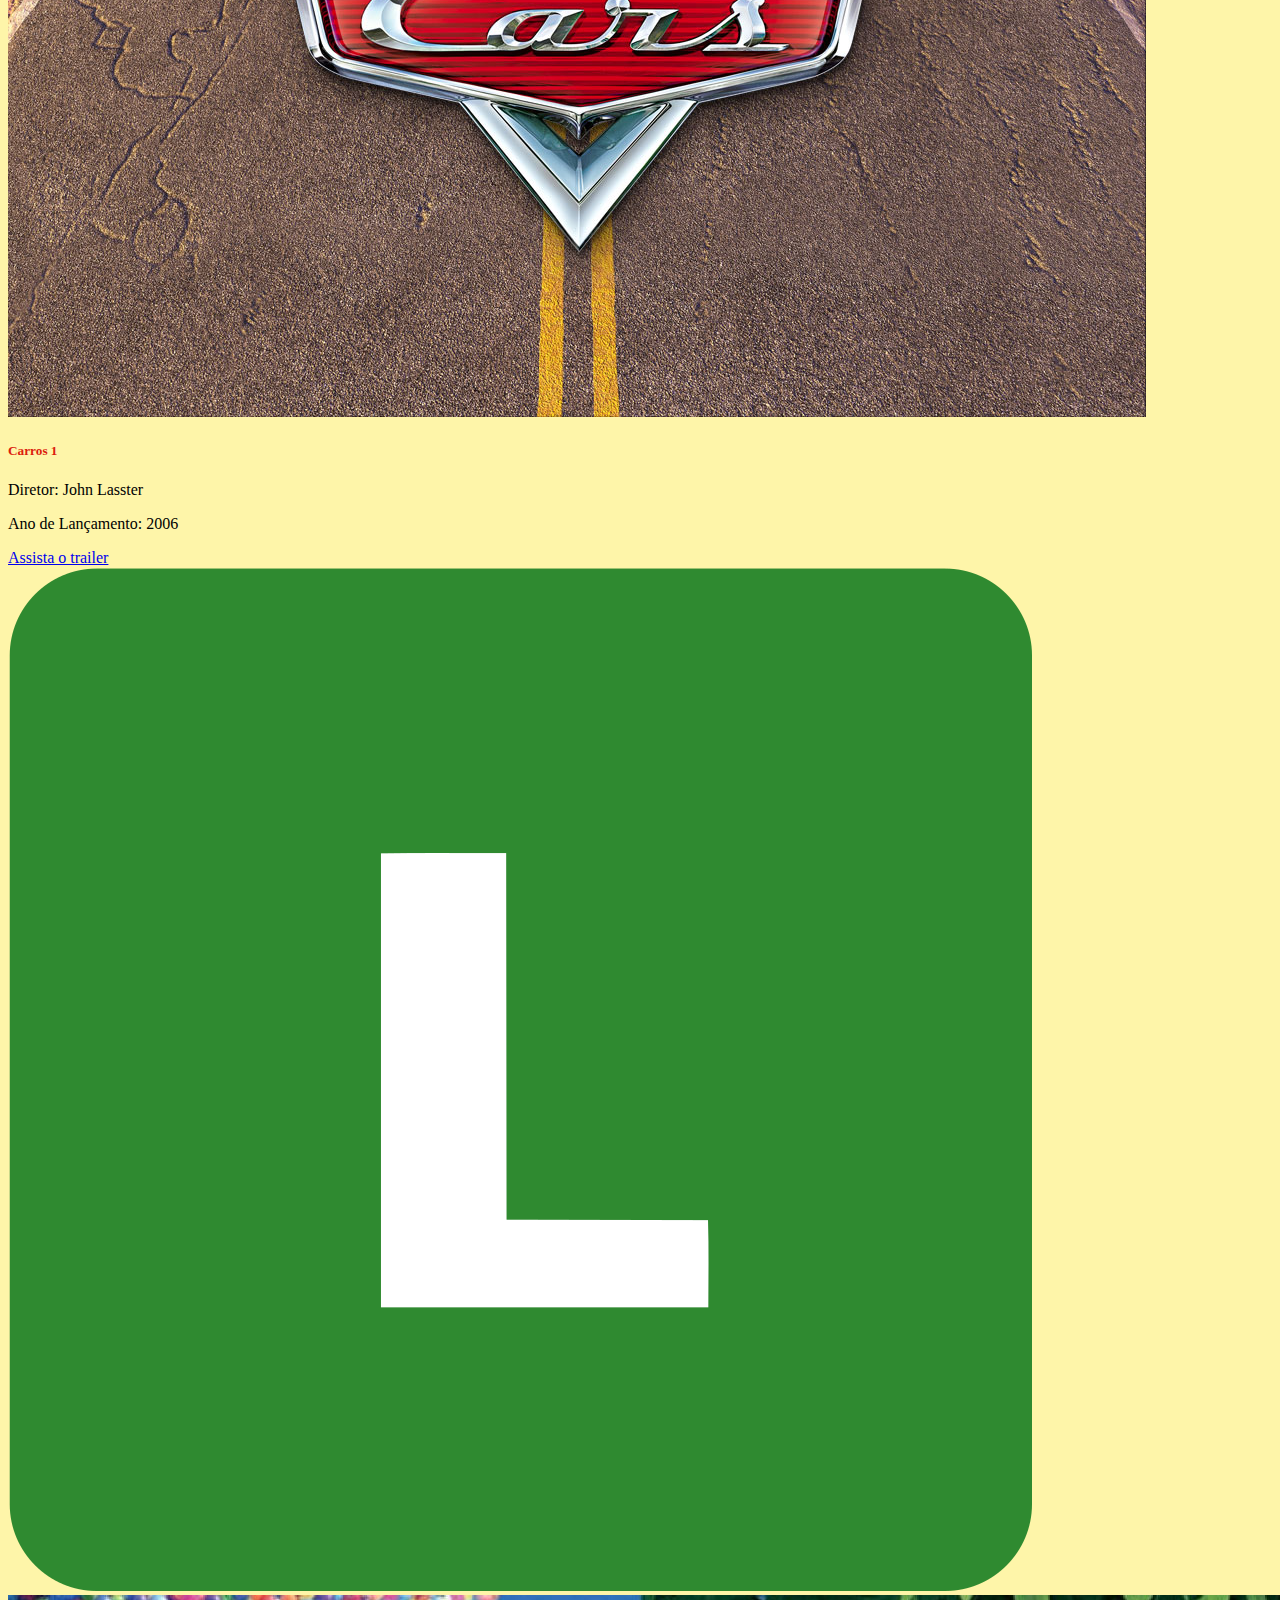
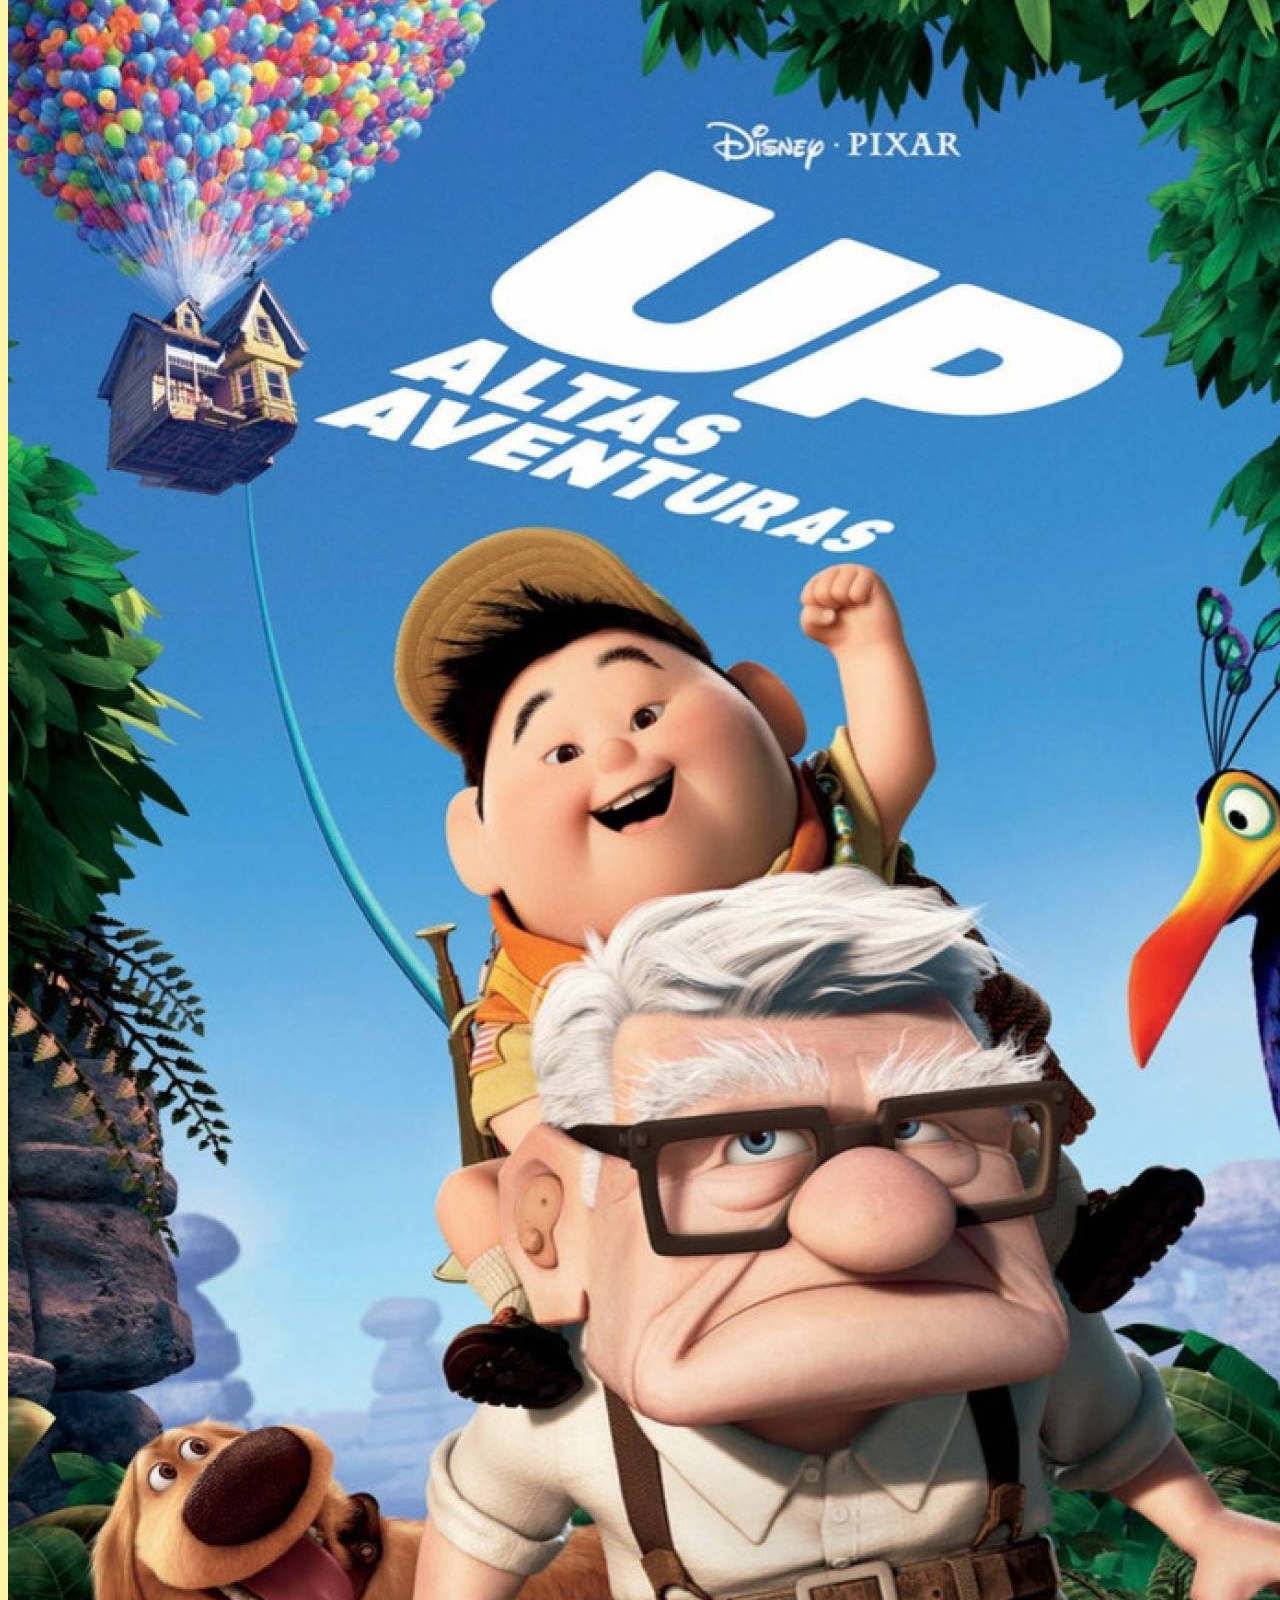
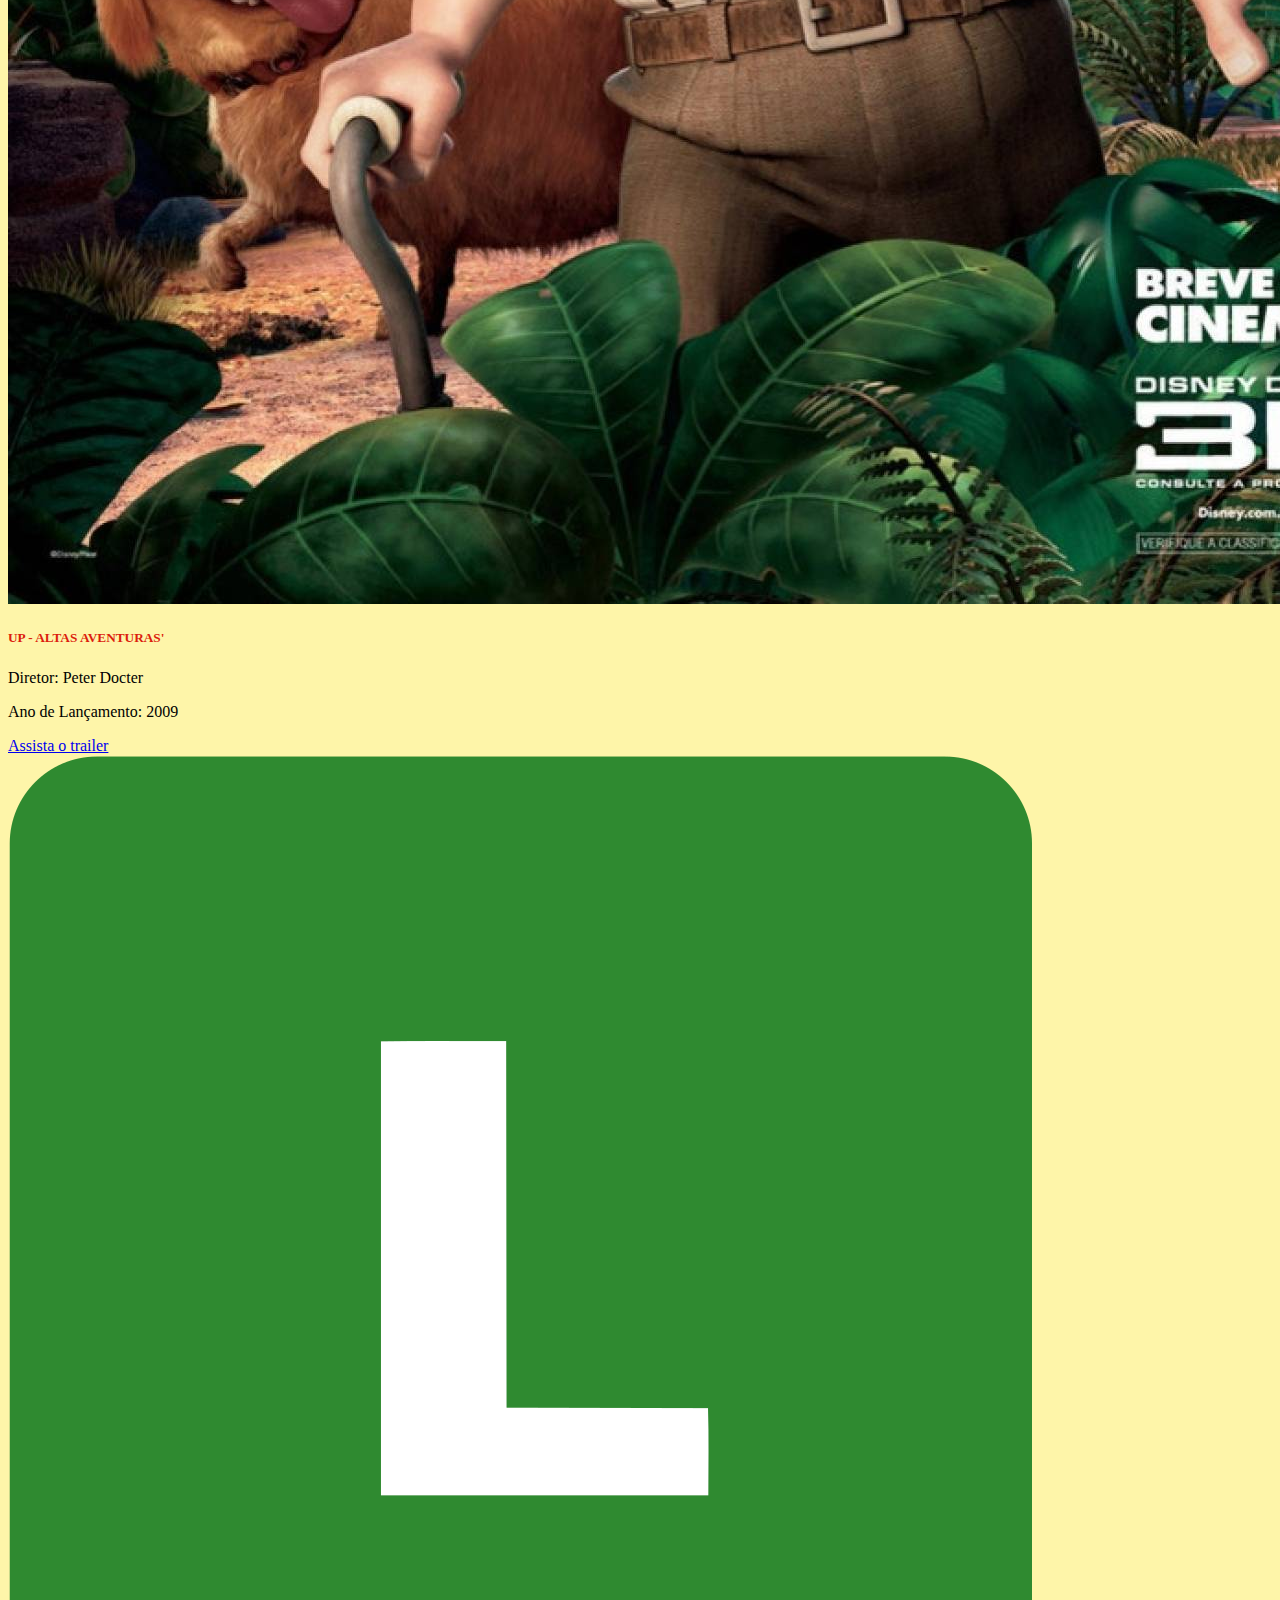
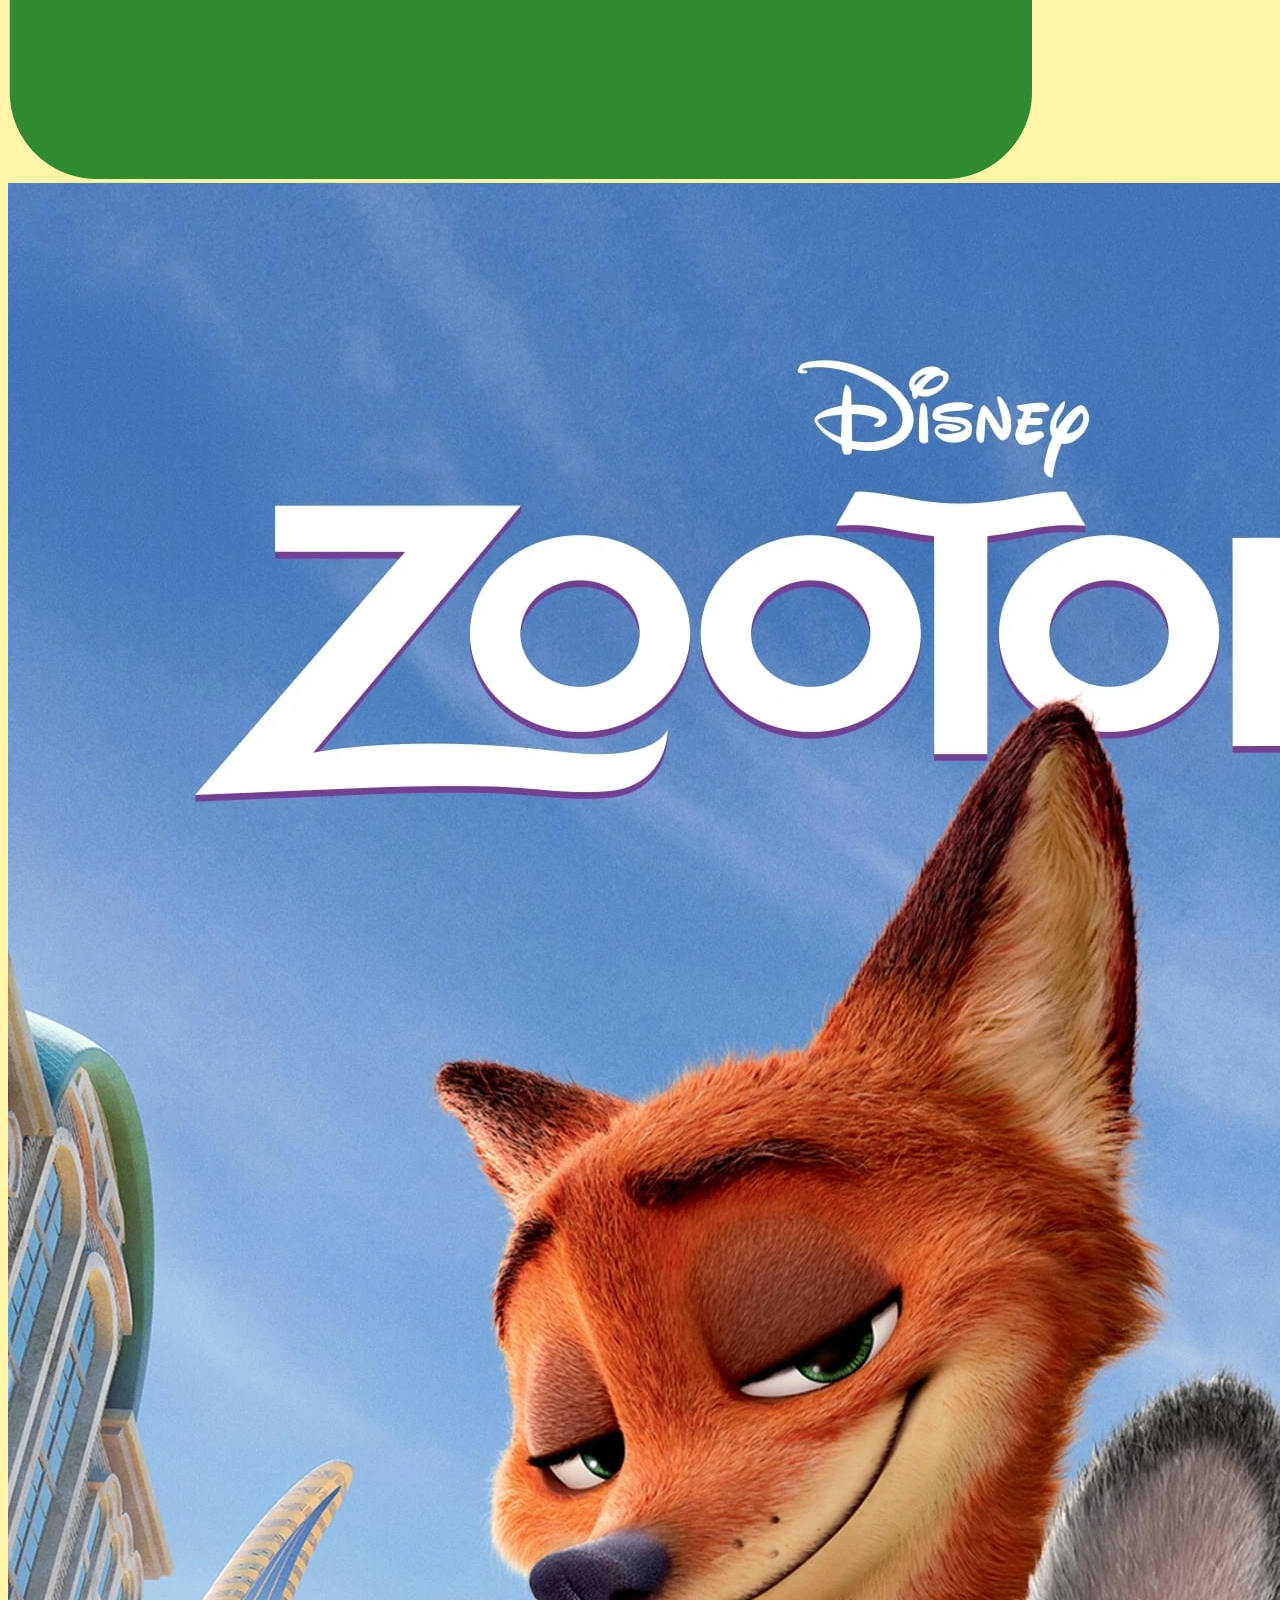
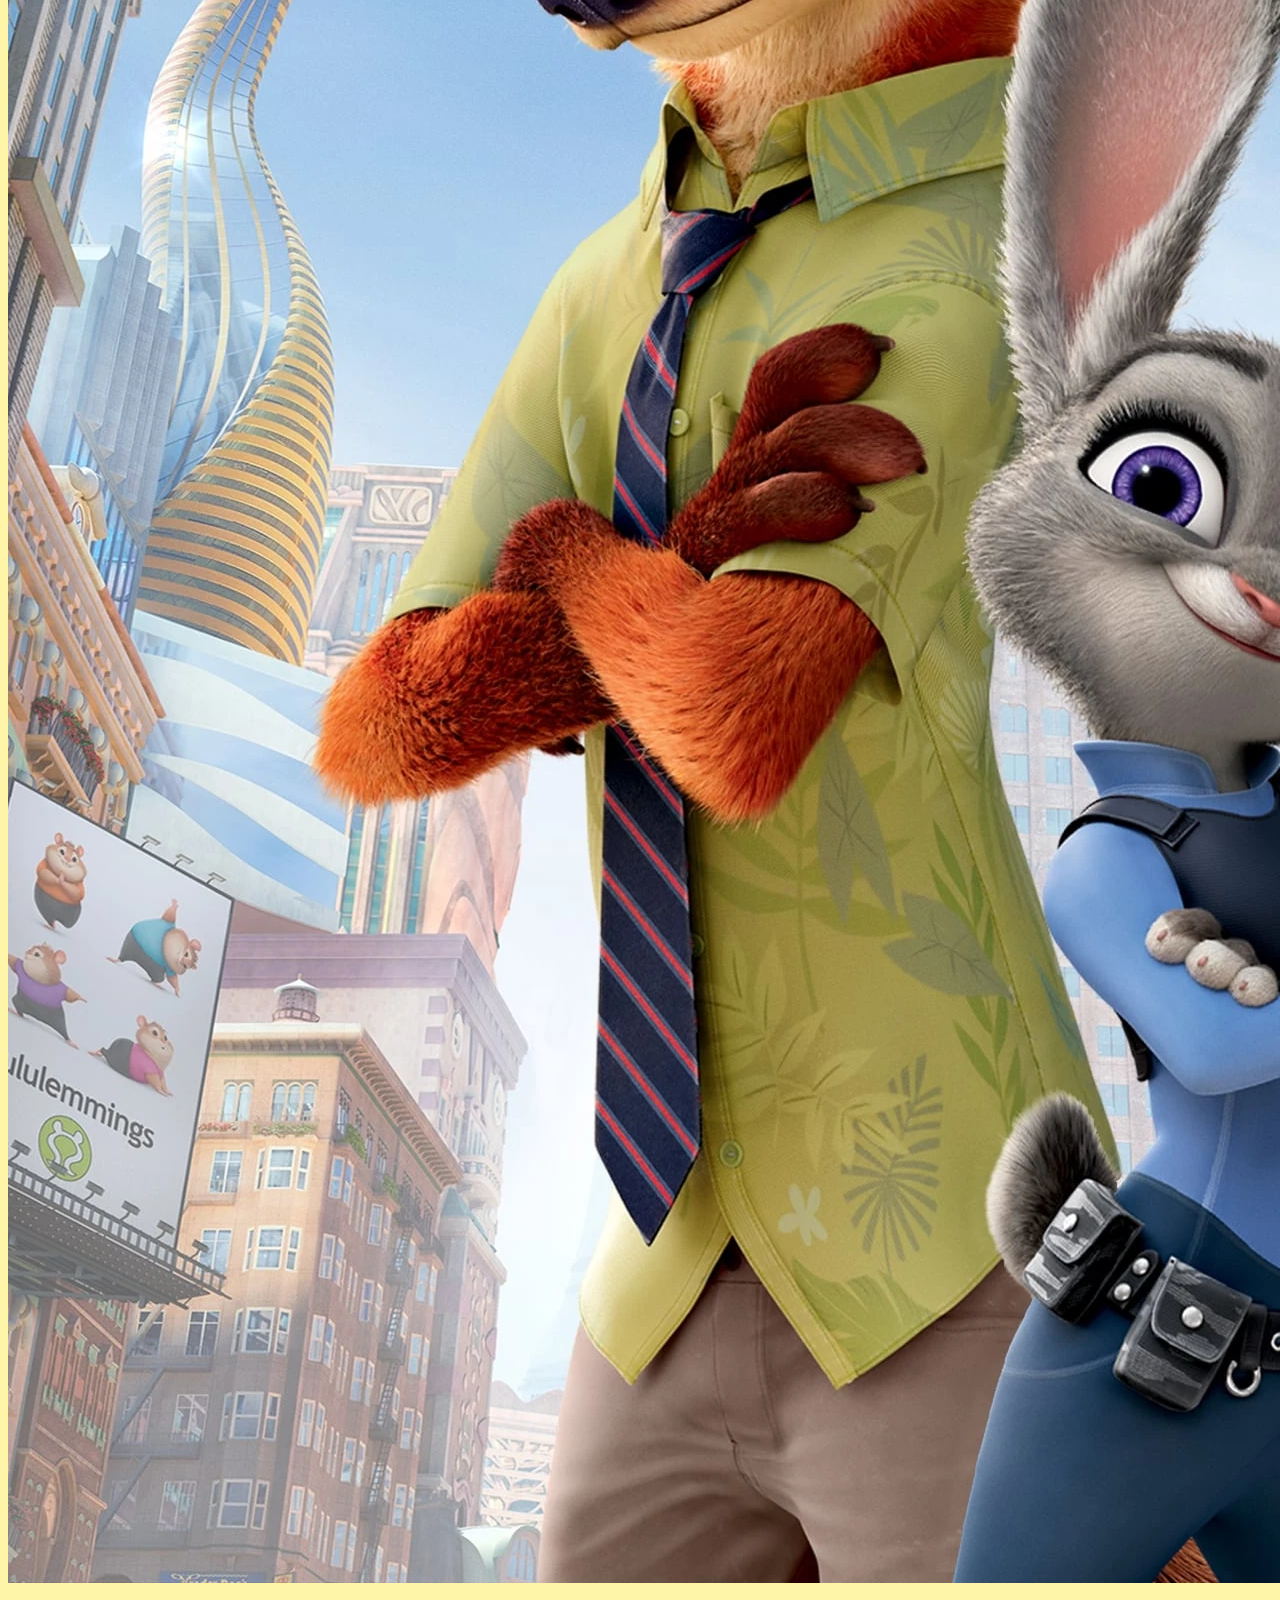
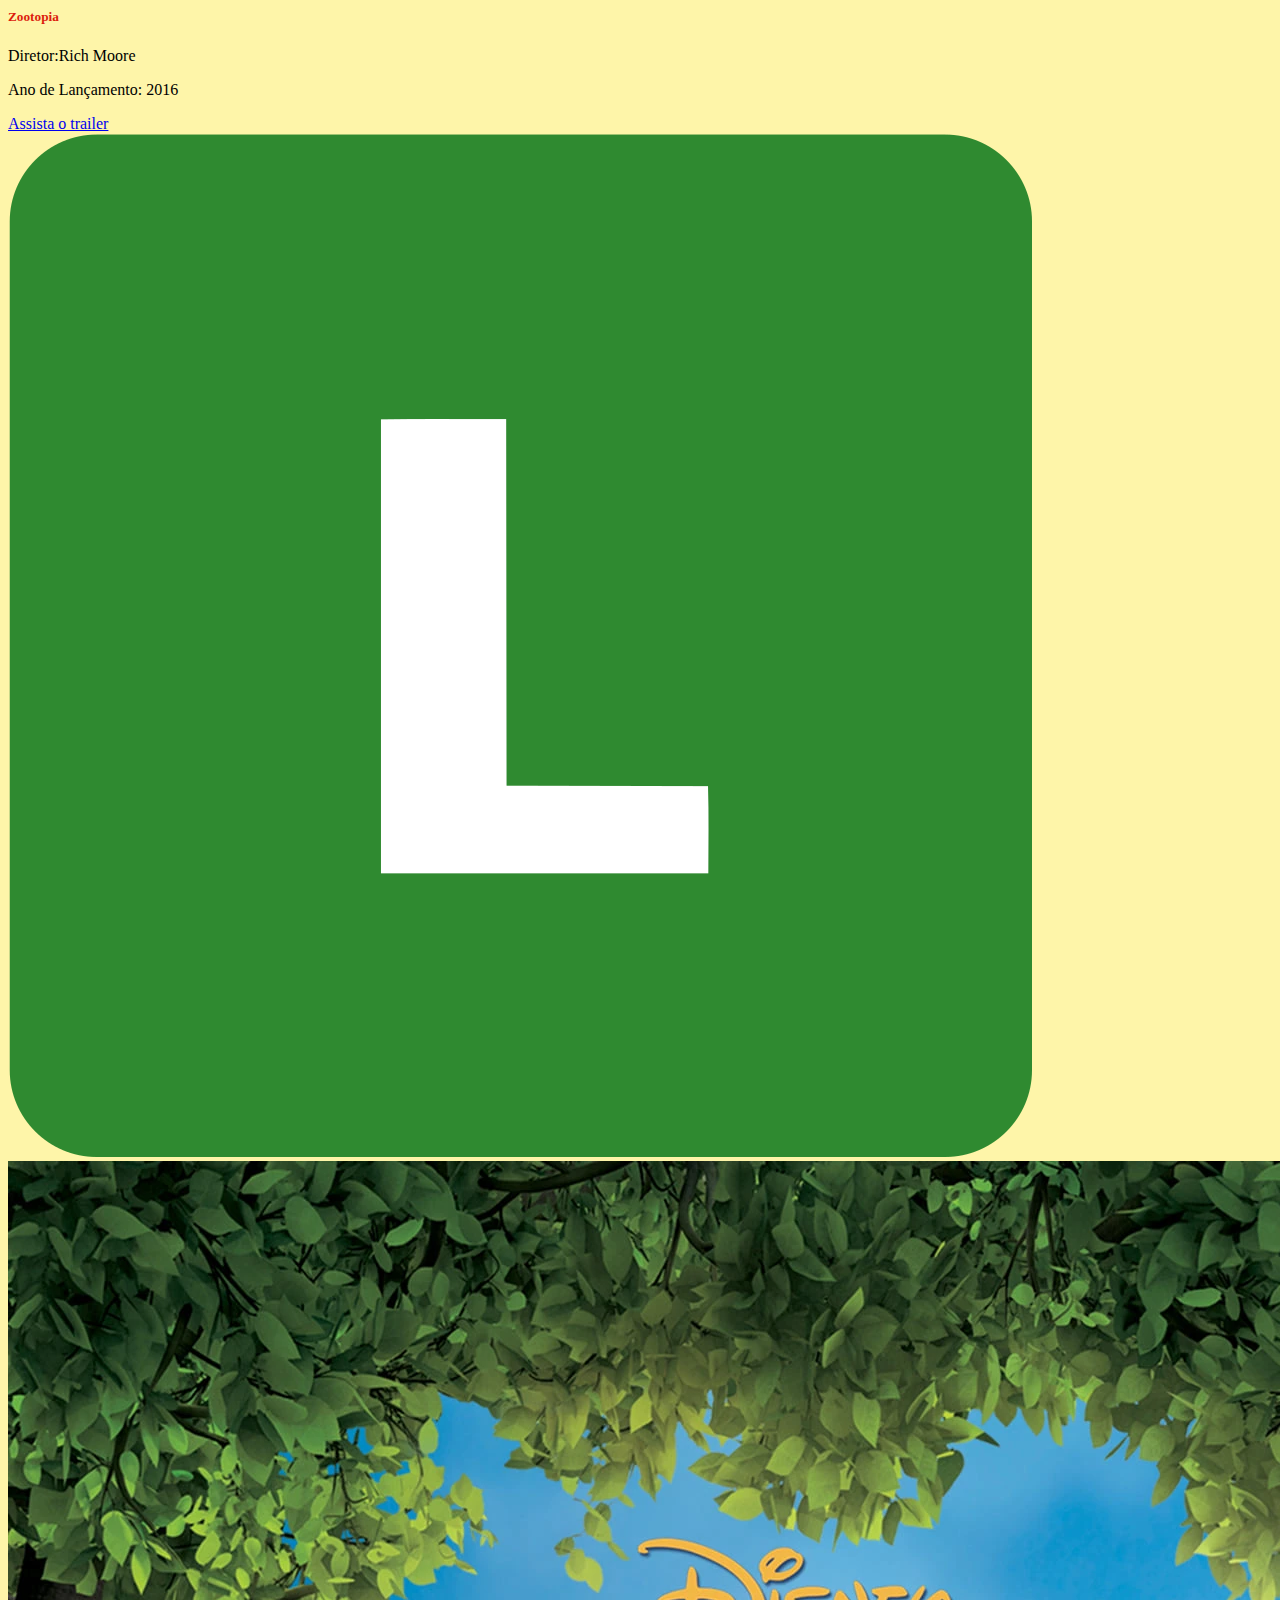
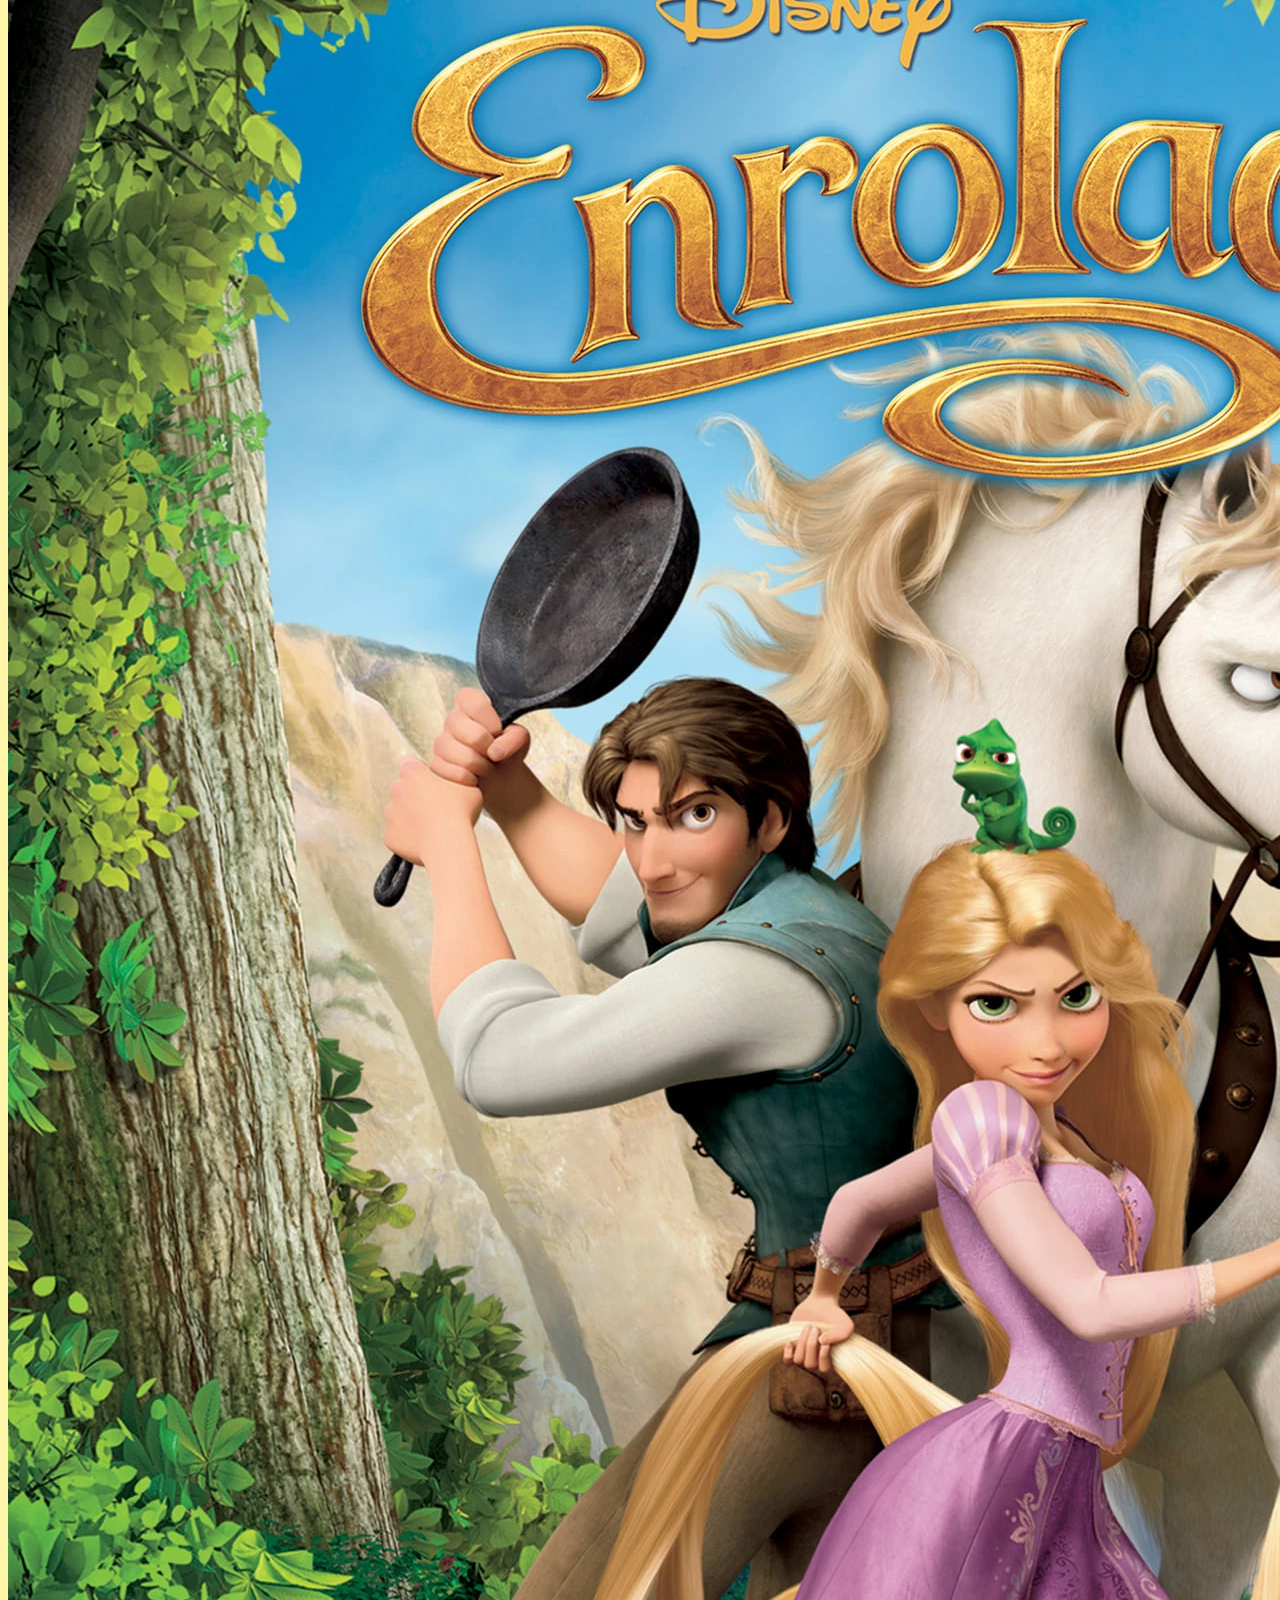
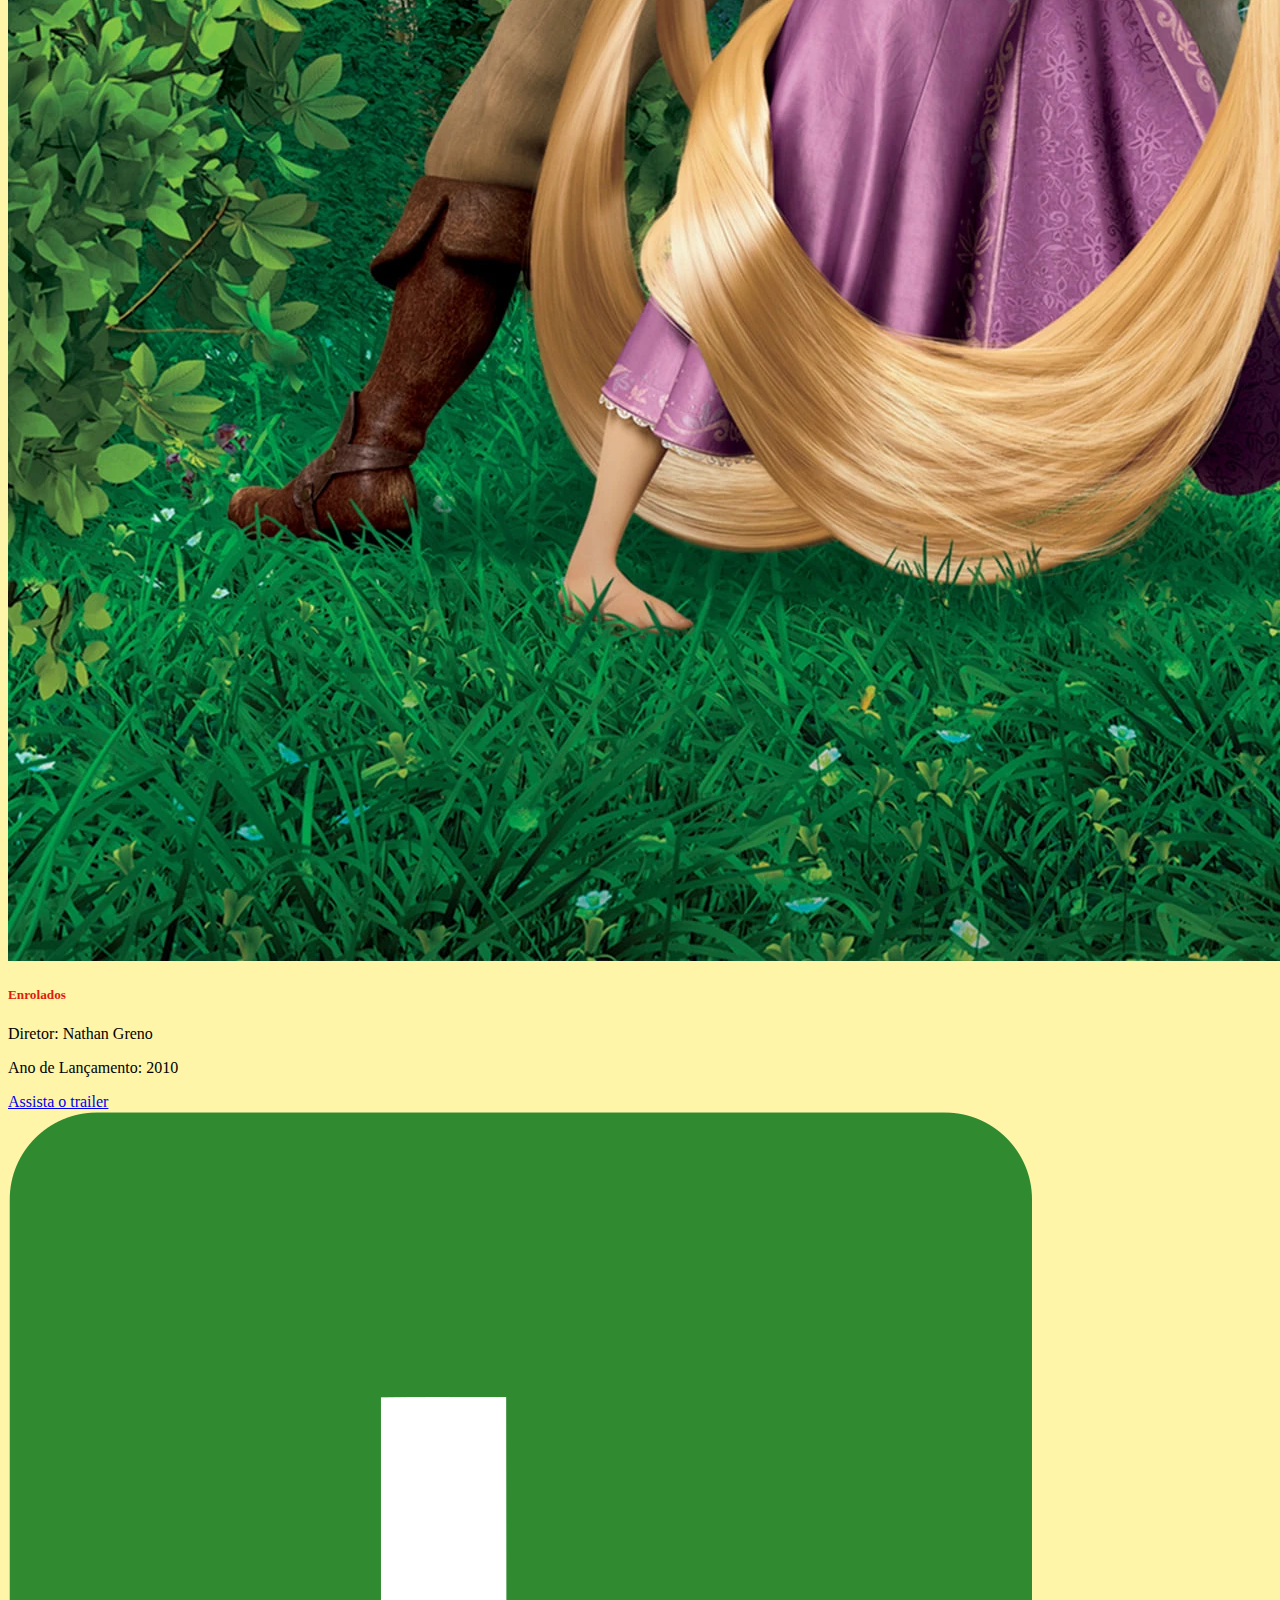
<file: filmes.html>
<!DOCTYPE html>
<html lang="en">
<head>
    <meta charset="UTF-8">
    <meta name="viewport" content="width=device-width, initial-scale=1.0">
    <link href="https://cdn.jsdelivr.net/npm/bootstrap@5.3.6/dist/css/bootstrap.min.css" rel="stylesheet" 
    integrity="sha384-4Q6Gf2aSP4eDXB8Miphtr37CMZZQ5oXLH2yaXMJ2w8e2ZtHTl7GptT4jmndRuHDT" crossorigin="anonymous">
    <script src="https://cdn.jsdelivr.net/npm/bootstrap@5.3.6/dist/js/bootstrap.bundle.min.js" 
    integrity="sha384-j1CDi7MgGQ12Z7Qab0qlWQ/Qqz24Gc6BM0thvEMVjHnfYGF0rmFCozFSxQBxwHKO" crossorigin="anonymous"></script>
    <link href="https://cdn.jsdelivr.net/npm/bootstrap-icons/font/bootstrap-icons.css" rel="stylesheet">
    <link rel="stylesheet" href="style.css">
    <title>Trabalho Programação</title>
</head>
<body>
    <header>
        <nav class="navbar navbar-expand-lg">
            <div class="container-fluid row border-bottom border-2 border-danger border-opacity-75 bg-danger bg-opacity-25">
                <a class="navbar-brand ms-5 me-4 col-4" href="#"><h1>Pipoca Doce</h1></a>
                <button class="navbar-toggler" type="button" data-bs-toggle="collapse" data-bs-target="#navbarText" aria-controls="navbarText" aria-expanded="false" aria-label="Toggle navigation">
                <span class="navbar-toggler-icon"></span>
                </button>
                <div class="collapse navbar-collapse" id="navbarText">
                    <ul class="navbar-nav">
                        <li class="nav-item">
                            <a class="nav-link active border border-2 rounded-4 border-danger ms-4 m-3 bg-danger bg-opacity-25" href="index.html"><h5>Principal</h5></a>
                        </li>
                        <li class="nav-item">
                            <a class="nav-link active border border-2 rounded-4 border-danger ms-3 m-3 bg-danger bg-opacity-25" href="filmes.html"><h5>Filmes</h5></a>
                        </li>
                        <li class="nav-item">
                            <a class="nav-link active border border-2 rounded-4 border-danger m-3 bg-danger bg-opacity-25" href="series.html"><h5>Series</h5></a>
                        </li>   
                    </ul>
                </div>
            </div>
        </nav>
    </header>
    <div class="container mt-5 row mb-5 w-40 m-auto">
        <div class="col-4">
            <div class="card border border-2 border-danger border-opacity-75 mb-5" style="width: 18rem;">
                <img src="Img/Moana.jpg" class="card-img-top" alt="...">
                <div class="card-body">
                    <h5 class="card-title">MOANA - Um Mar de Aventuras</h5>
                    <p class="card-text">Diretor: John Musker</p>
                    <p class="card-text">Ano de Lançamento: 2016</p>
                    <a href="https://www.youtube.com/watch?v=raLXRLgHHqI" target="_blank" class="btn btn-danger ">Assista o trailer</a>
                    <img src="Img/Classificacão Livre.jpg" alt="" class="ms-4 w-25 h-auto">
                </div>
            </div>
        </div>
        <div class="col-4 ">
            <div class="card border border-2 border-danger border-opacity-75 mb-5" style="width: 18rem;">
                <img src="Img/Carros.jpg" class="card-img-top" alt="...">
                <div class="card-body">
                    <h5 class="card-title">Carros 1</h5>
                    <p class="card-text">Diretor: John Lasster</p>
                    <p class="card-text">Ano de Lançamento: 2006</p>
                    <a href="https://www.youtube.com/watch?v=pLLuHeWu-TE" class="btn btn-danger ">Assista o trailer</a>
                    <img src="Img/Classificacão Livre.jpg" alt="" class="w-25 h-auto ms-4">
                </div>
            </div>
        </div>
        <div class="col-4 ">
        
                <div class="card border border-2 border-danger border-opacity-75 mb-5" style="width: 18rem;">
                <img src="Img/Up Altas Aventuras.jpg" class="card-img-top" alt="...">
                <div class="card-body">
                    <h5 class="card-title">UP - ALTAS AVENTURAS'  </h5>
                    <p class="card-text">Diretor: Peter Docter</p>
                    <p class="card-text">Ano de Lançamento: 2009</p>
                    <a href="https://www.youtube.com/watch?v=S8GVQ0Sihxw" target="_blank" class="btn btn-danger  ">Assista o trailer</a>
                    <img src="Img/Classificacão Livre.jpg" alt="" class="w-25 h-auto ms-4">
                </div>
            </div>
        </div>
        <div class="col-4 ">
        
            <div class="card border border-2 border-danger border-opacity-75 mb-5" style="width: 18rem;">
                <img src="Img/Zootopia.jpg" class="card-img-top" alt="...">
                <div class="card-body">
                    <h5 class="card-title">Zootopia</h5>
                    <p class="card-text">Diretor:Rich Moore </p>
                    <p class="card-text">Ano de Lançamento: 2016</p>
                    <a href="https://www.youtube.com/watch?v=prct6AB5tR8" target="_blank" class="btn btn-danger ">Assista o trailer</a>
                    <img src="Img/Classificacão Livre.jpg" alt="" class="w-25 h-auto ms-4">
                </div>
            </div>
        </div>
        <div class="col-4">
    
            <div class="card border border-2 border-danger border-opacity-75 mb-5" style="width: 18rem;">
                <img src="Img/Enrolados.jpg" class="card-img-top" alt="...">
                <div class="card-body">
                    <h5 class="card-title">Enrolados</h5>
                    <p class="card-text">Diretor: Nathan Greno </p>
                    <p class="card-text">Ano de Lançamento: 2010</p>
                    <a href="https://www.youtube.com/watch?v=Nj-Y37_Av2E" target="_blank" class="btn btn-danger ">Assista o trailer</a>
                       <img src="Img/Classificacão Livre.jpg" alt="" class="w-25 h-auto ms-4">
                </div>
            </div>
        </div>
        <div class="col-4 ">
    
            <div class="card border border-2 border-danger border-opacity-75 mb-5" style="width: 18rem;">
                <img src="Img/Monstros SA.jpg" class="card-img-top" alt="...">
                <div class="card-body">
                    <h5 class="card-title">Mostros S.A</h5>
                    <p class="card-text">Diretor: Pete Docter</p>
                    <p class="card-text">Ano de Lançamento: 2001</p>
                    <a href="https://www.youtube.com/watch?v=iRh2kF-1X2E" target="_blank" class="btn btn-danger ">Assista o trailer</a>
                       <img src="Img/Classificacão Livre.jpg" alt="" class="w-25 h-auto ms-4">
                </div>
            </div>
        </div>
        <div class="col-4 ">
            
            <div class="card border border-2 border-danger border-opacity-75 mb-5" style="width: 18rem;">
                <img src="Img/Rei Leao.jpg" class="card-img-top" alt="...">
                <div class="card-body"> 
                    <h5 class="card-title">Rei Leão</h5>
                    <p class="card-text">Diretor: Rob Minkoff</p>
                    <p class="card-text">Ano de Lançamento: 1994</p>
                    <a href="https://www.youtube.com/watch?v=lFzVJEksoDY" target="_blank" class="btn btn-danger ">Assista o trailer</a>
                      <img src="Img/Classificacão 12 Anos.jpg" alt="" class="w-25 h-auto ms-4">
                </div>
            </div>
        </div>
        <div class="col-4 ">
            <div class="card border border-2 border-danger border-opacity-75 mb-5" style="width: 18rem;">
                <img src="Img/Os Incriveis.jpg" class="card-img-top" alt="...">
                <div class="card-body">
                    <h5 class="card-title">Os Incríveis</h5>
                    <p class="card-text">Diretor: Bread Bird</p>
                    <p class="card-text">Ano de Lançamento: 2004</p>
                    <a href="https://www.youtube.com/watch?v=lFzVJEksoDY" target="_blank" class="btn btn-danger ">Assista o trailer</a>
                <img src="Img/Classificacão Livre.jpg" alt="" class="w-25 h-auto ms-4">
                </div>
            </div>
        </div>
            <div class="col-4 ">
            <div class="card border border-2 border-danger border-opacity-75 mb-5" style="width: 18rem;">
                <img src="Img/Divertidamente.jpg" class="card-img-top" alt="...">
                <div class="card-body">
                    <h5 class="card-title">Divertidamente</h5>
                    <p class="card-text">Diretor: Peter Docter</p>
                    <p class="card-text">Ano de Lançamento: 2015</p>
                    <a href="https://www.youtube.com/watch?v=lFzVJEksoDY" target="_blank" class="btn btn-danger ">Assista o trailer</a>
                    <img src="Img/Classificacão Livre.jpg" alt="" class="w-25 h-auto ms-4">
                </div>
            </div>
        </div>
    </div>  
</body>
</html>
</file>
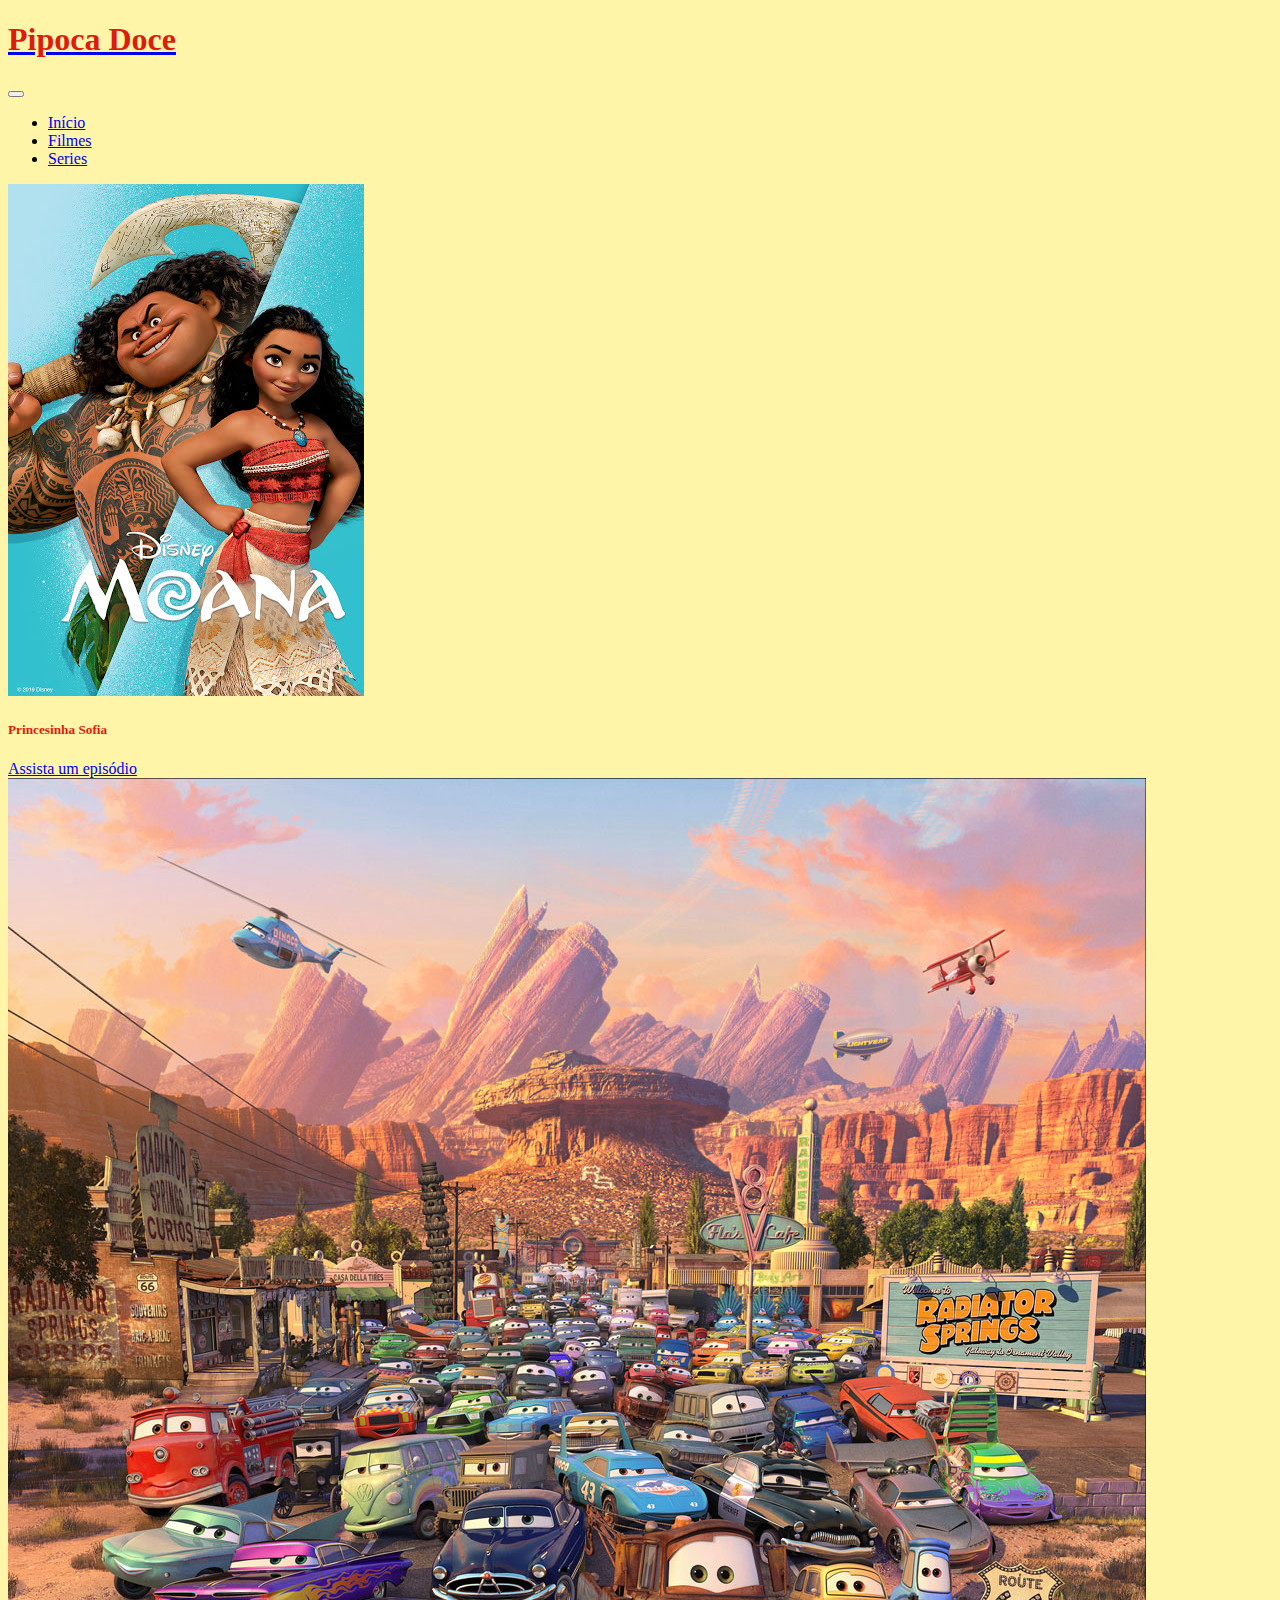
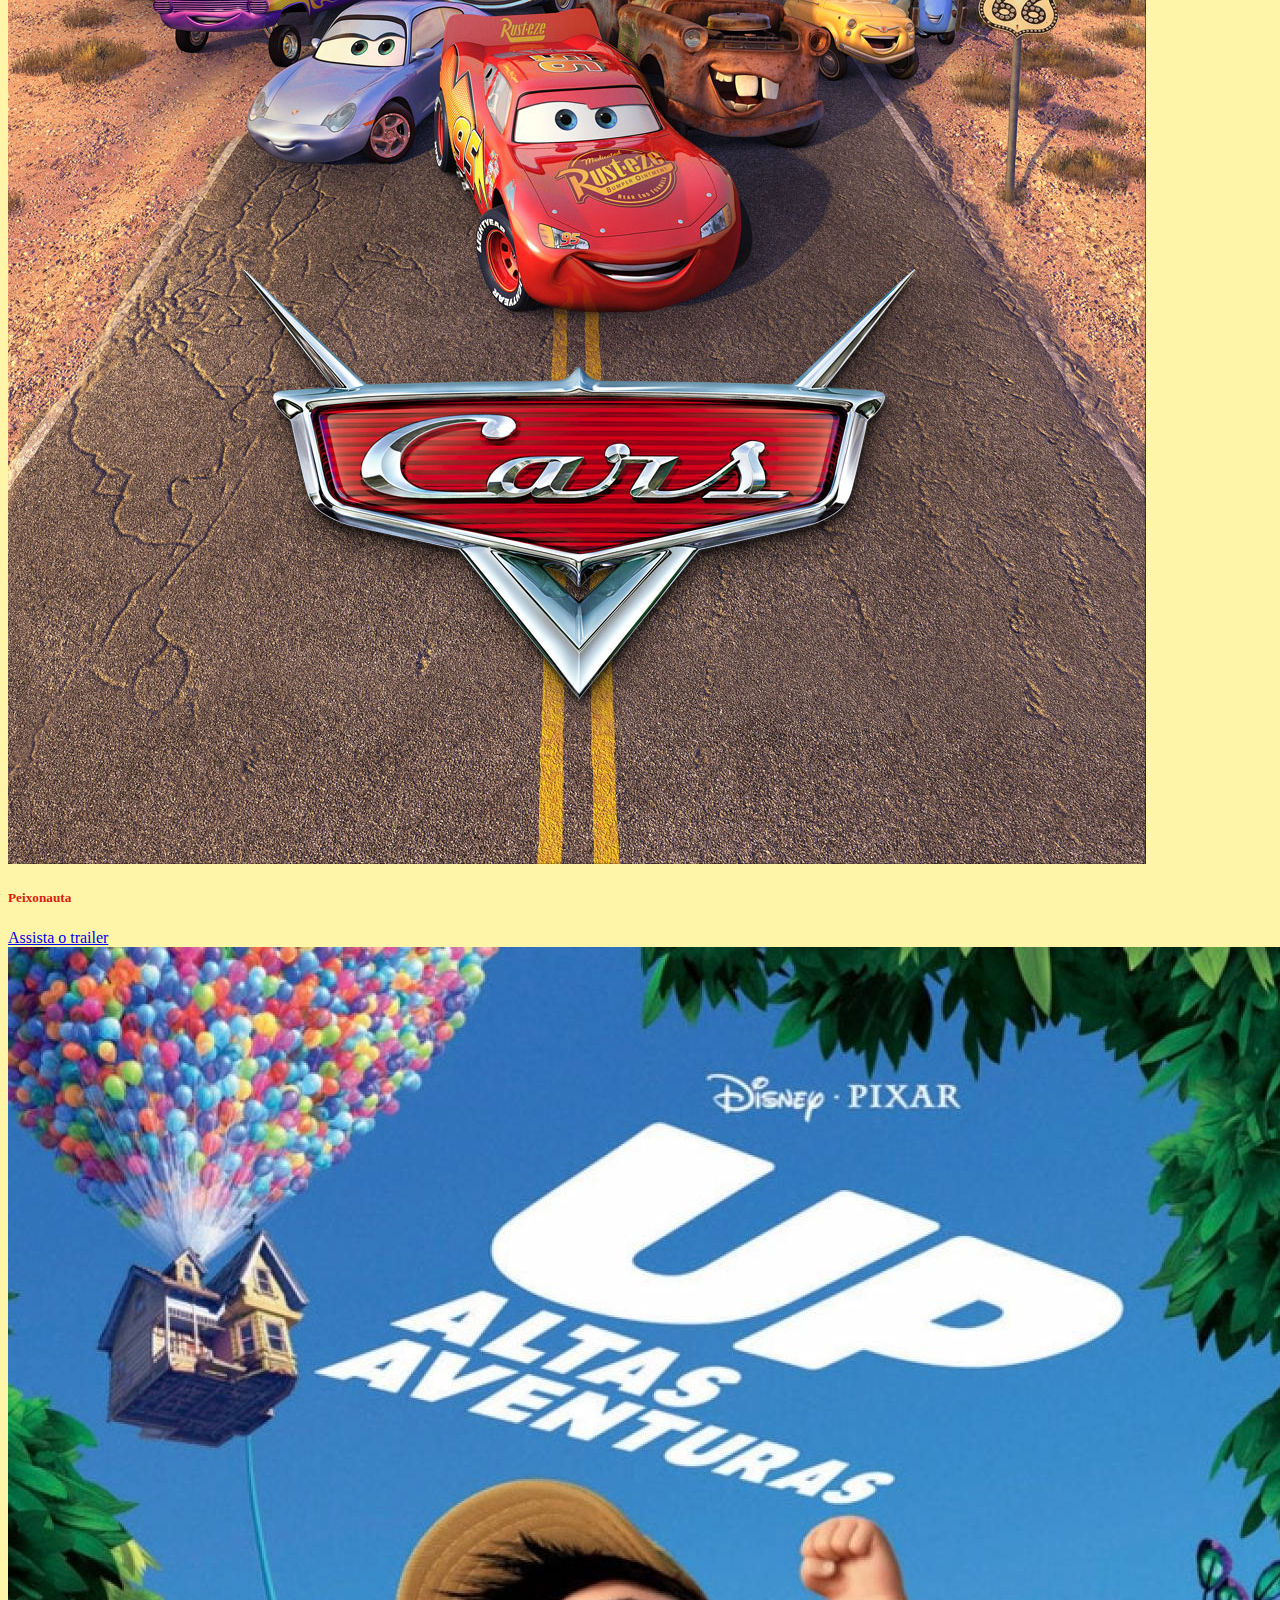
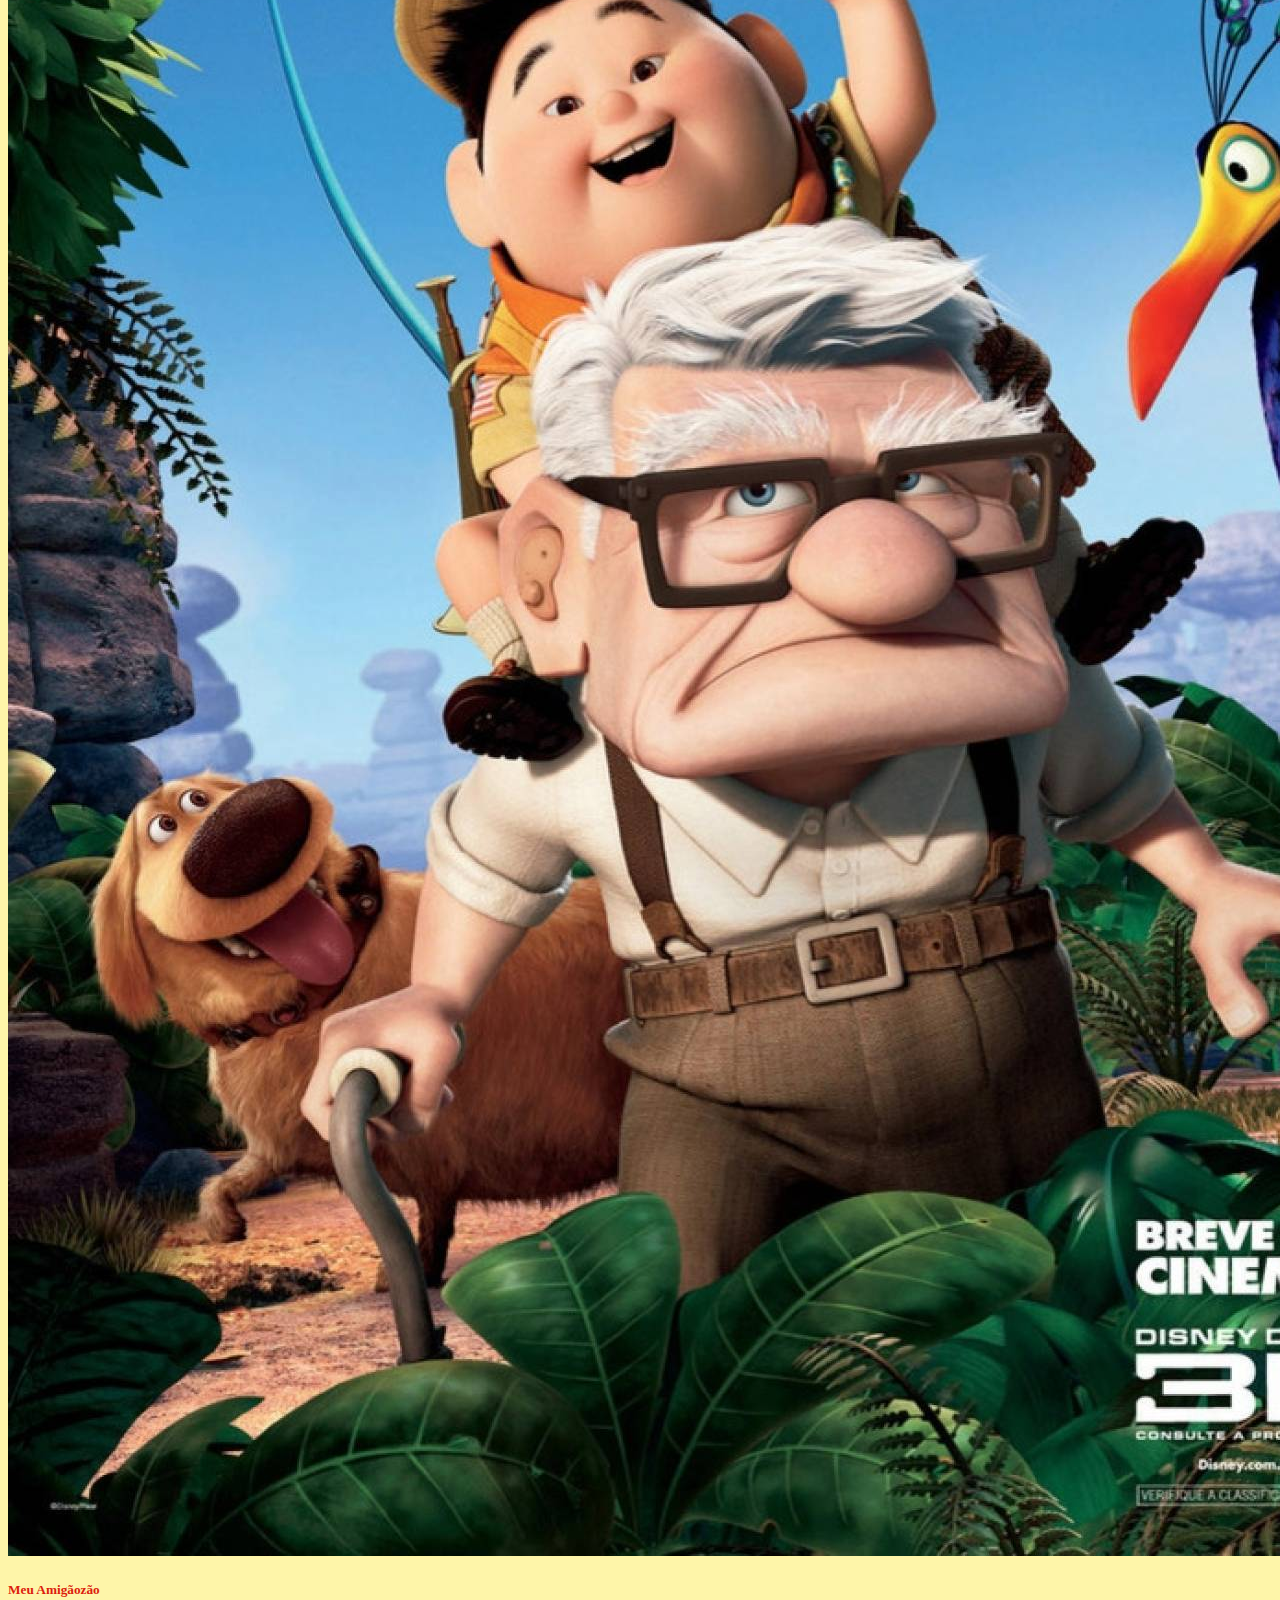
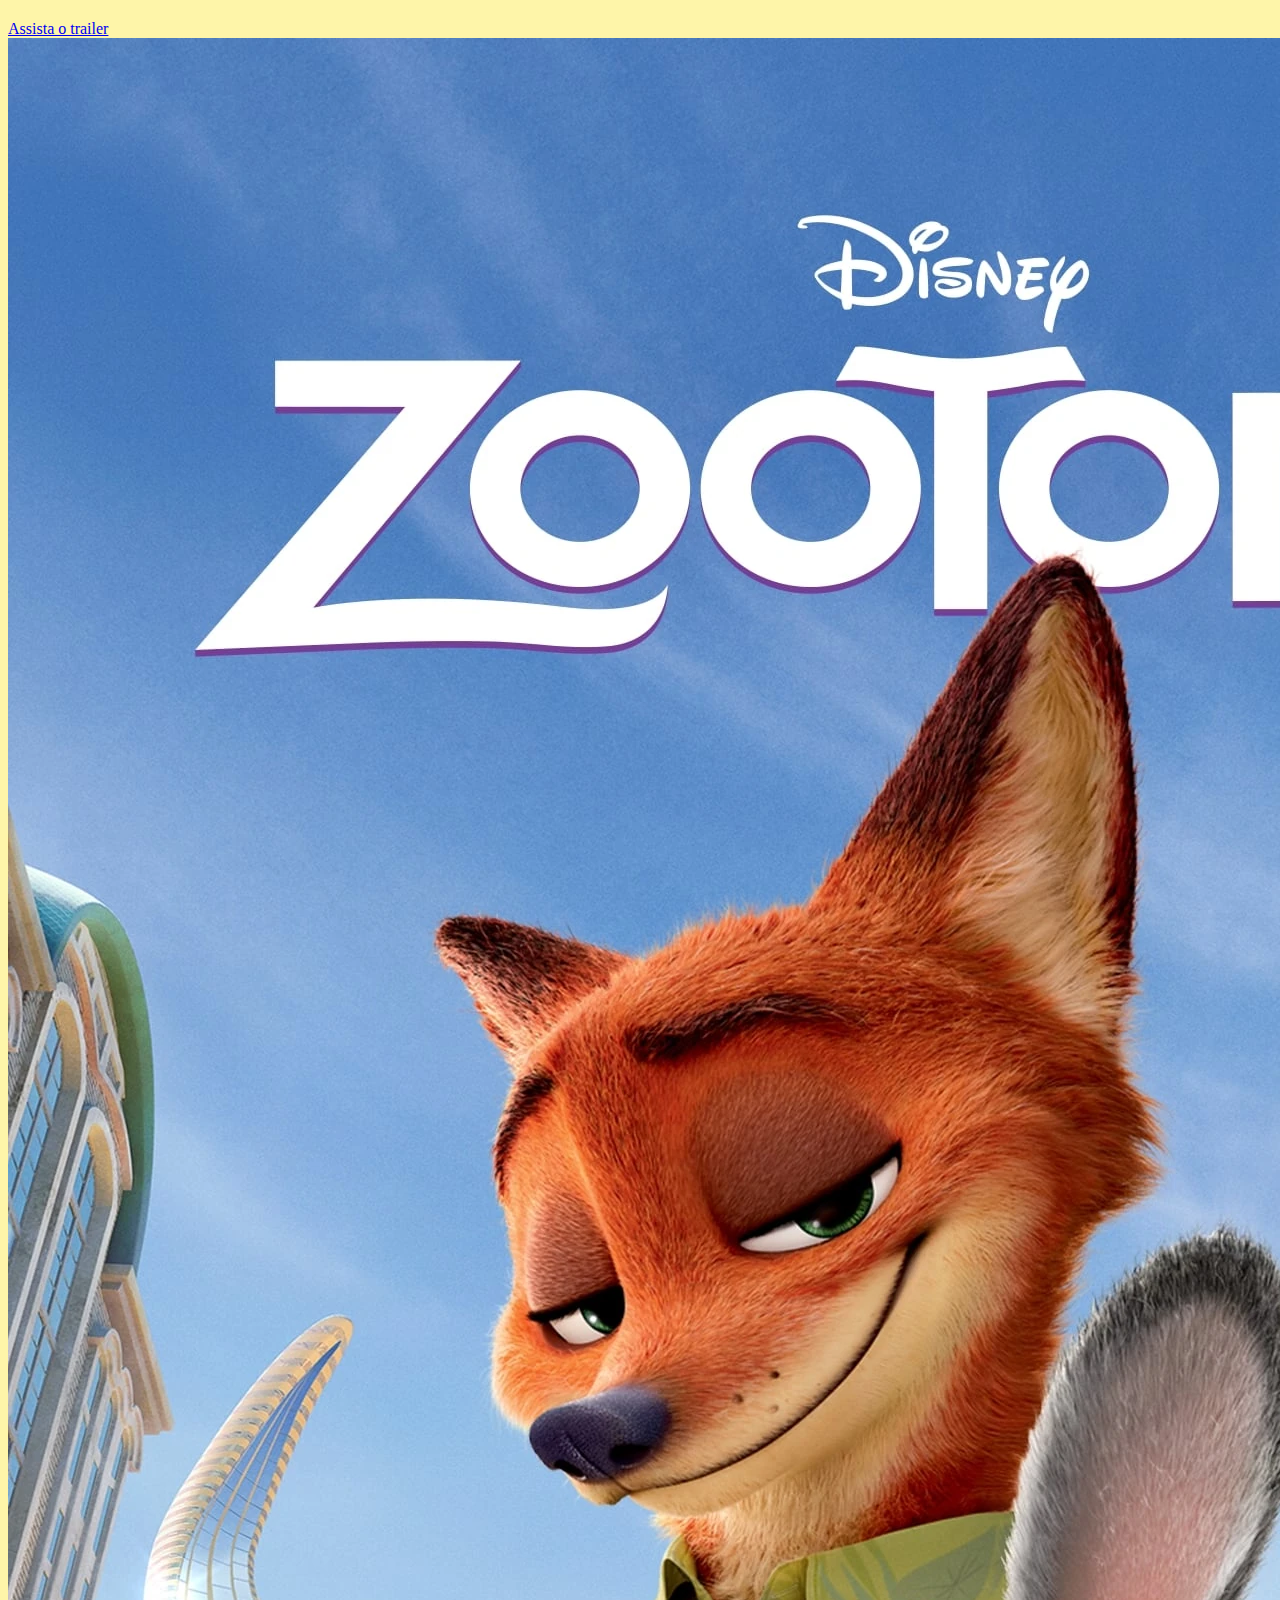
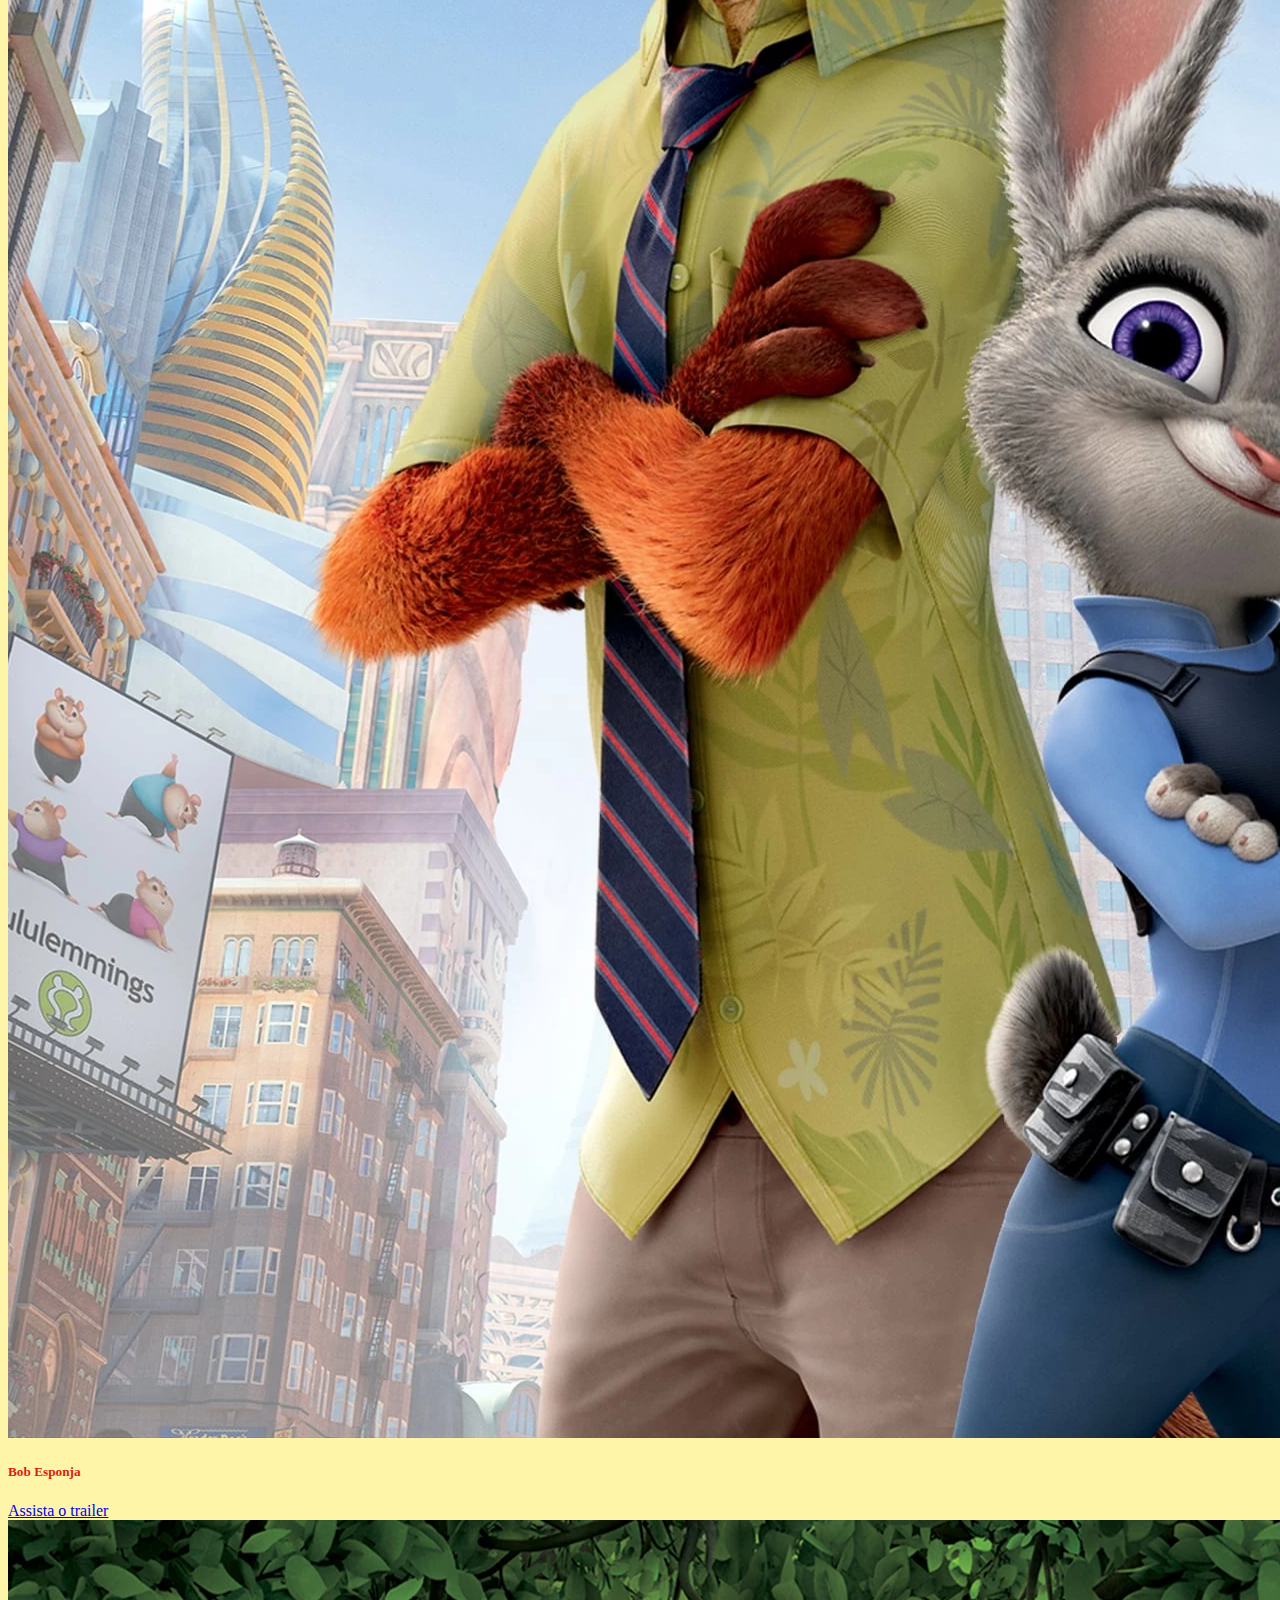
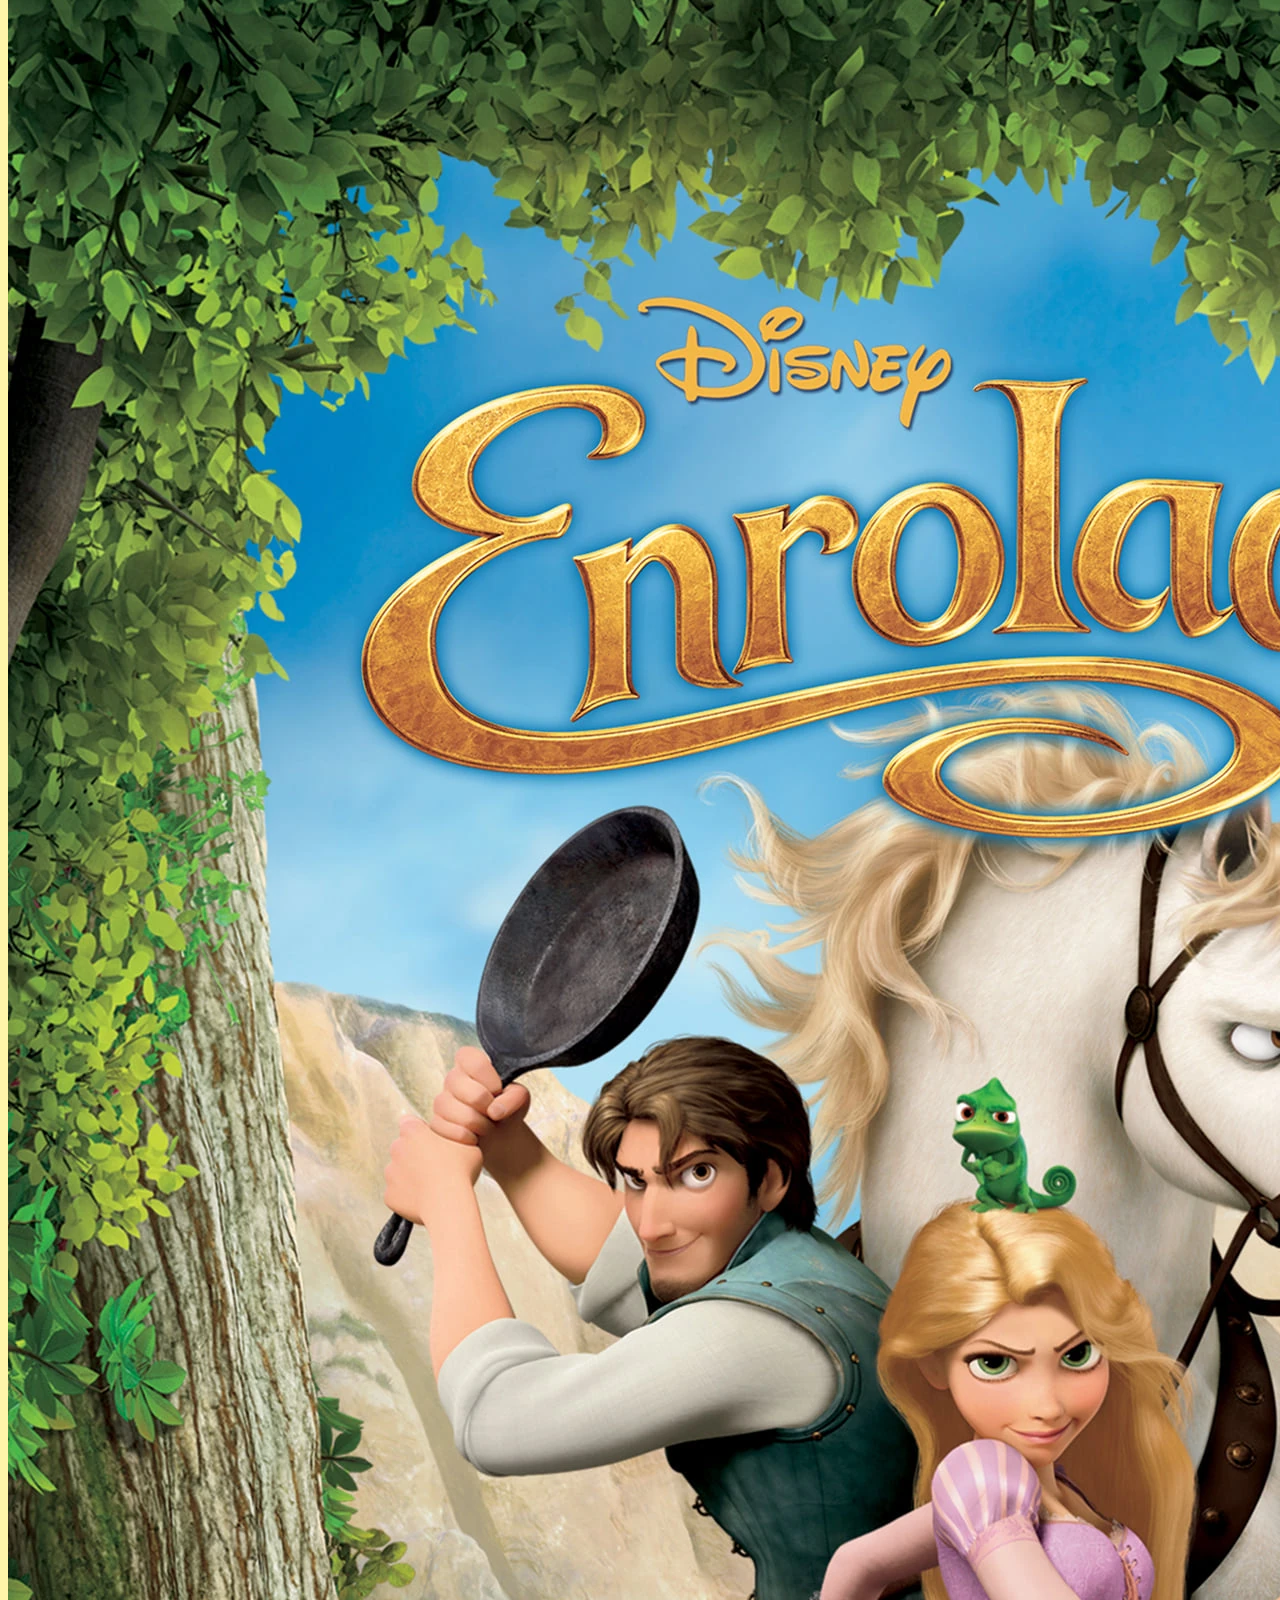
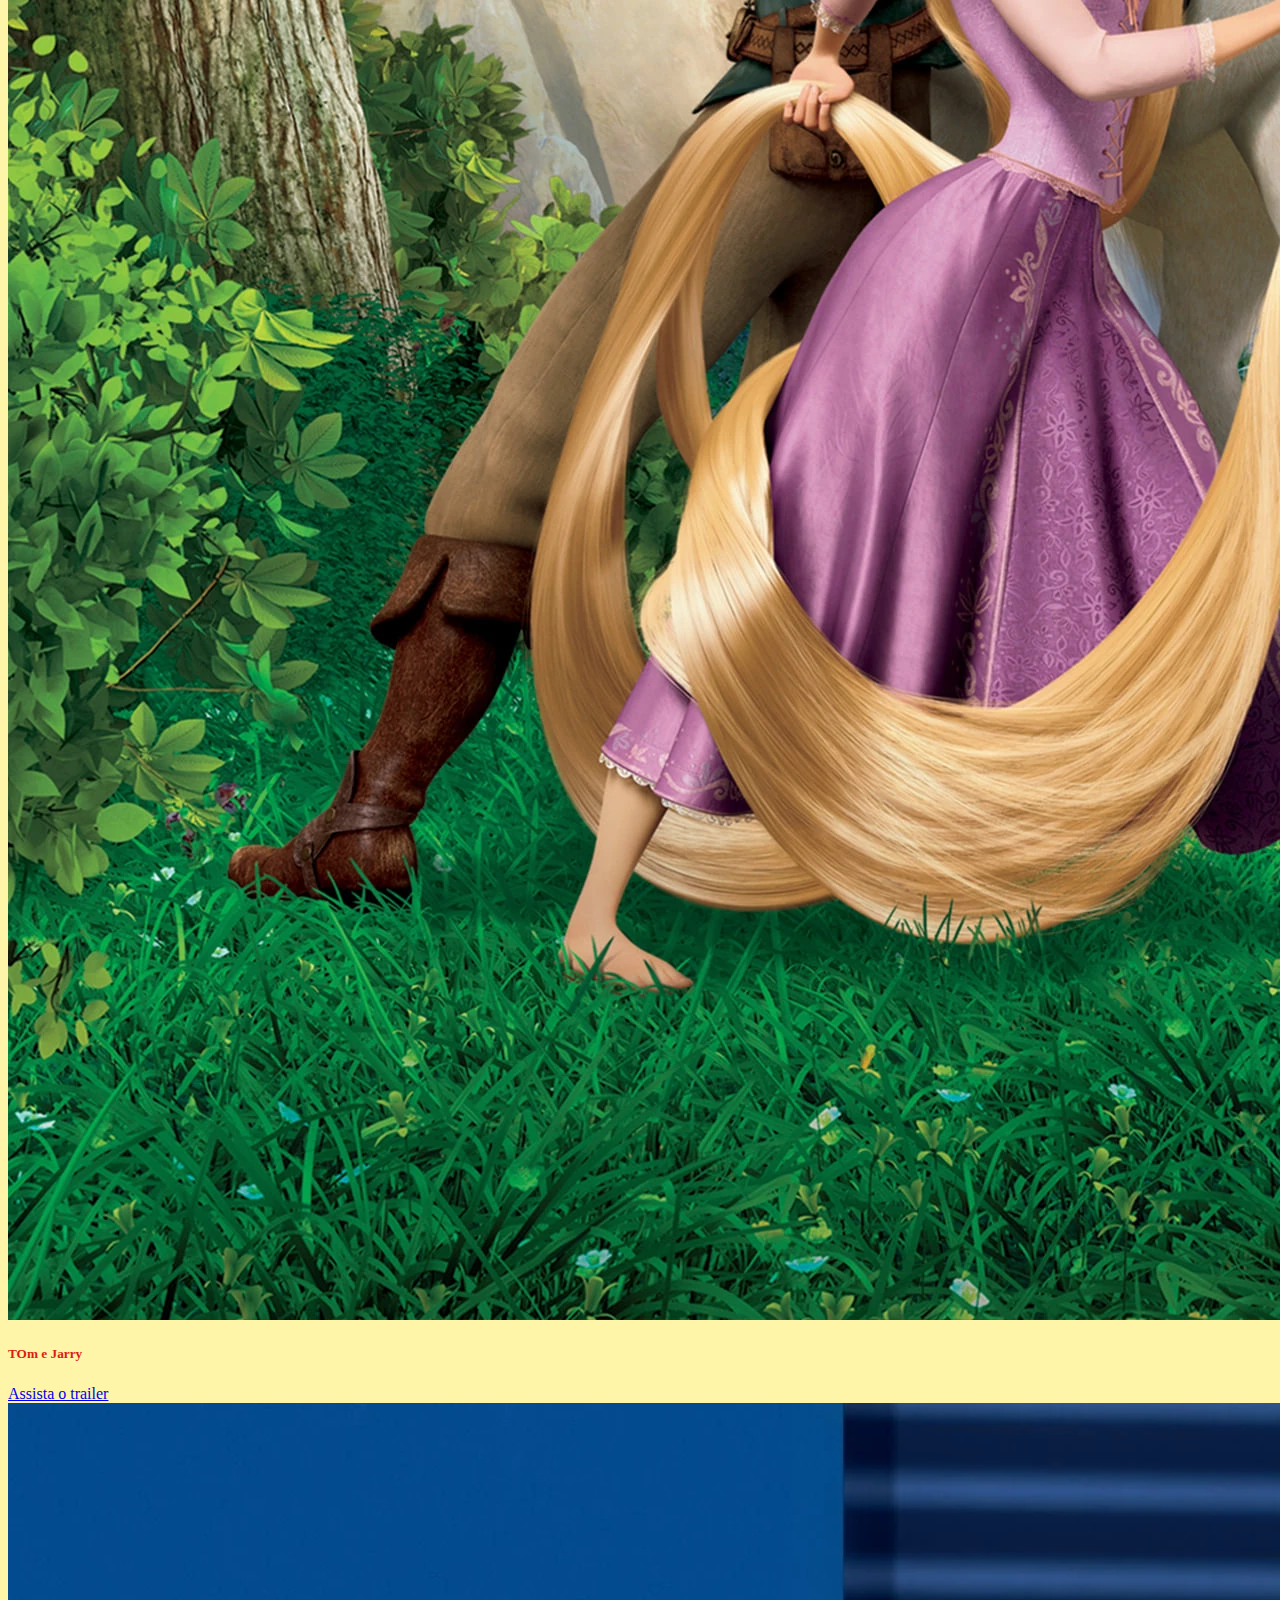
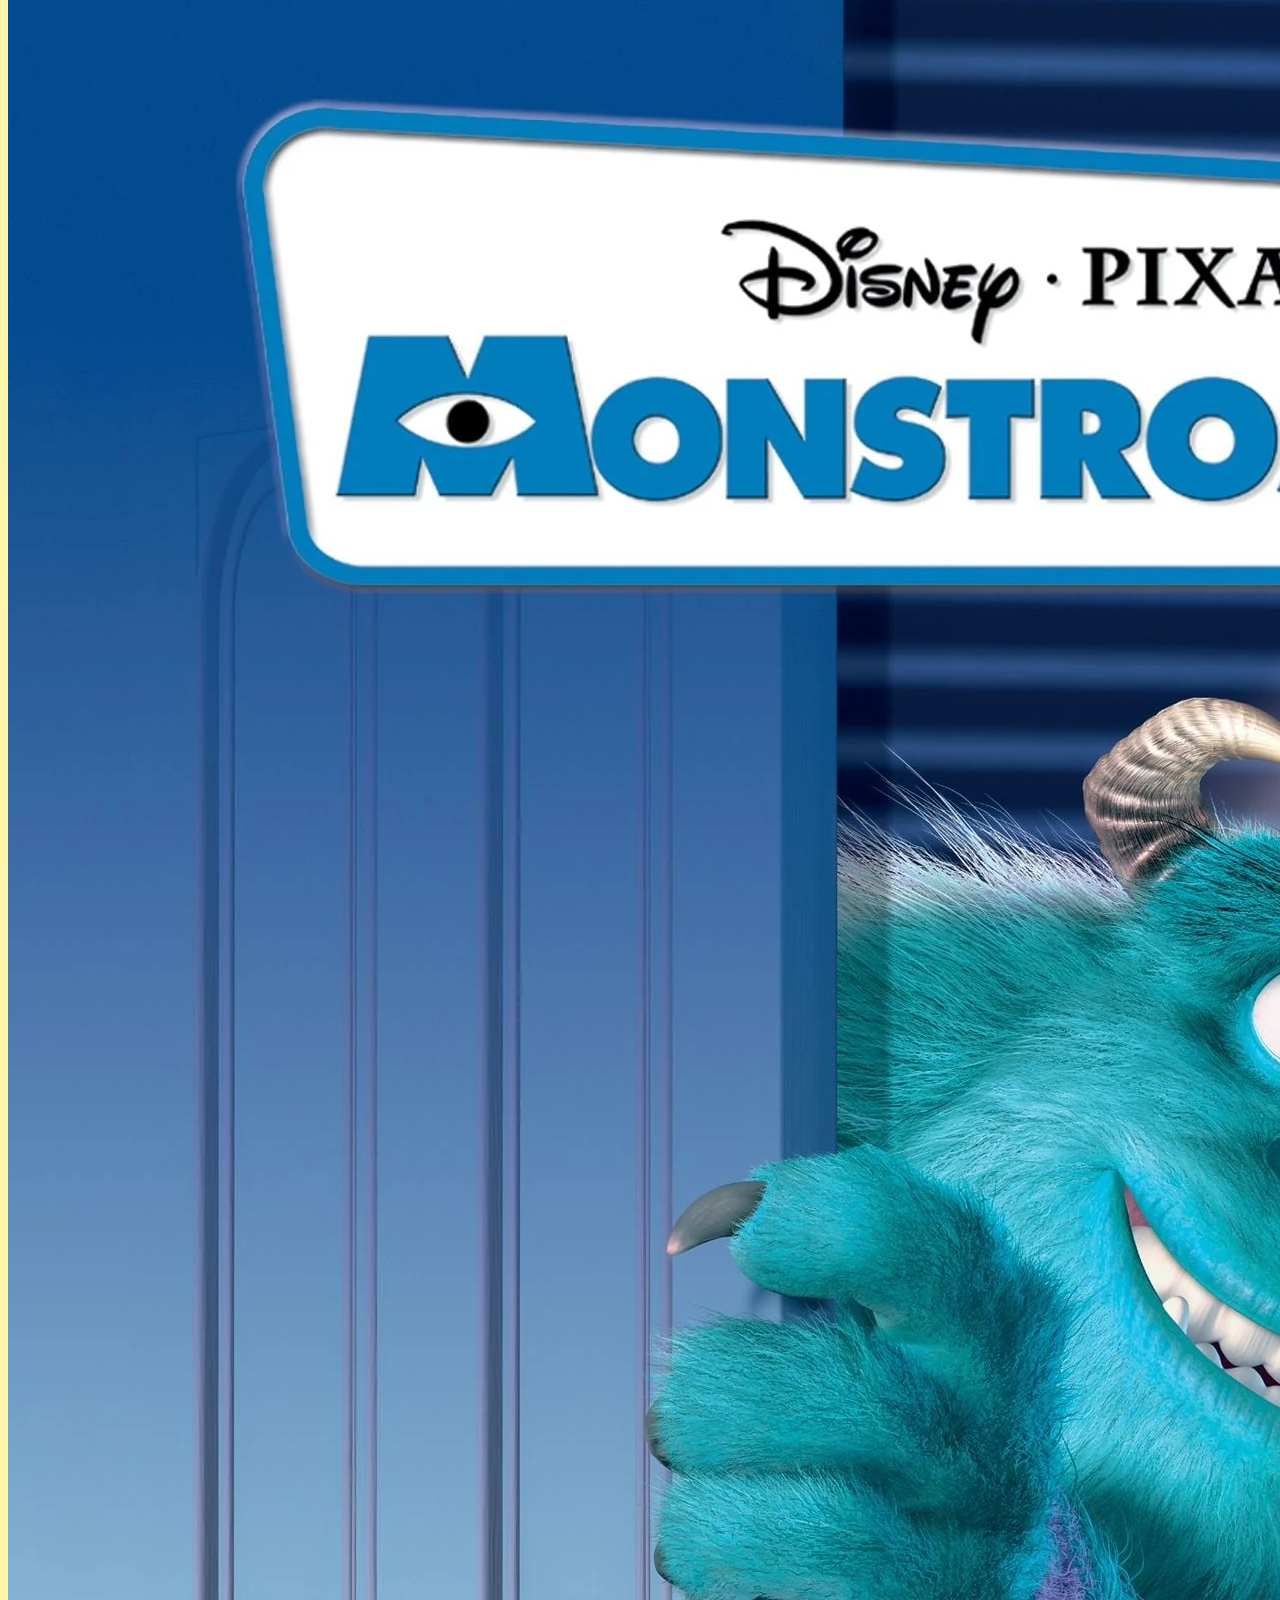
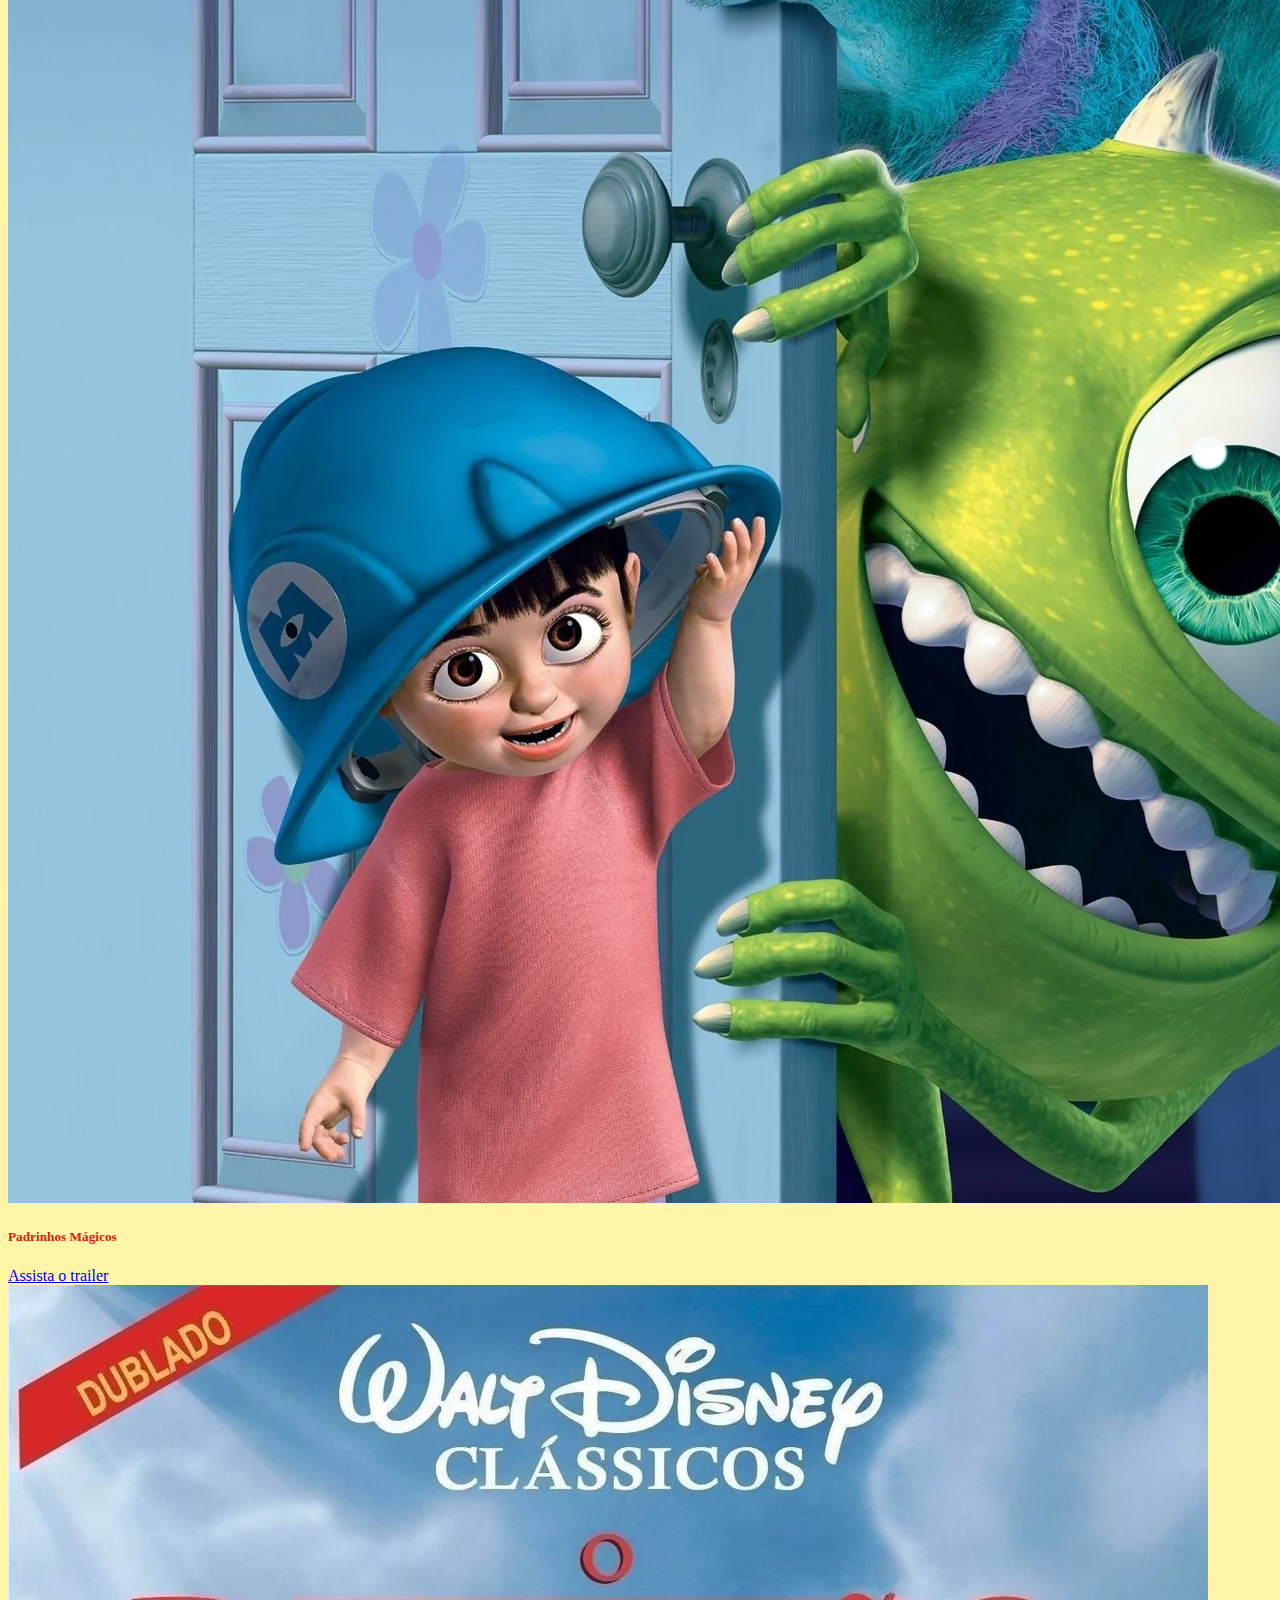
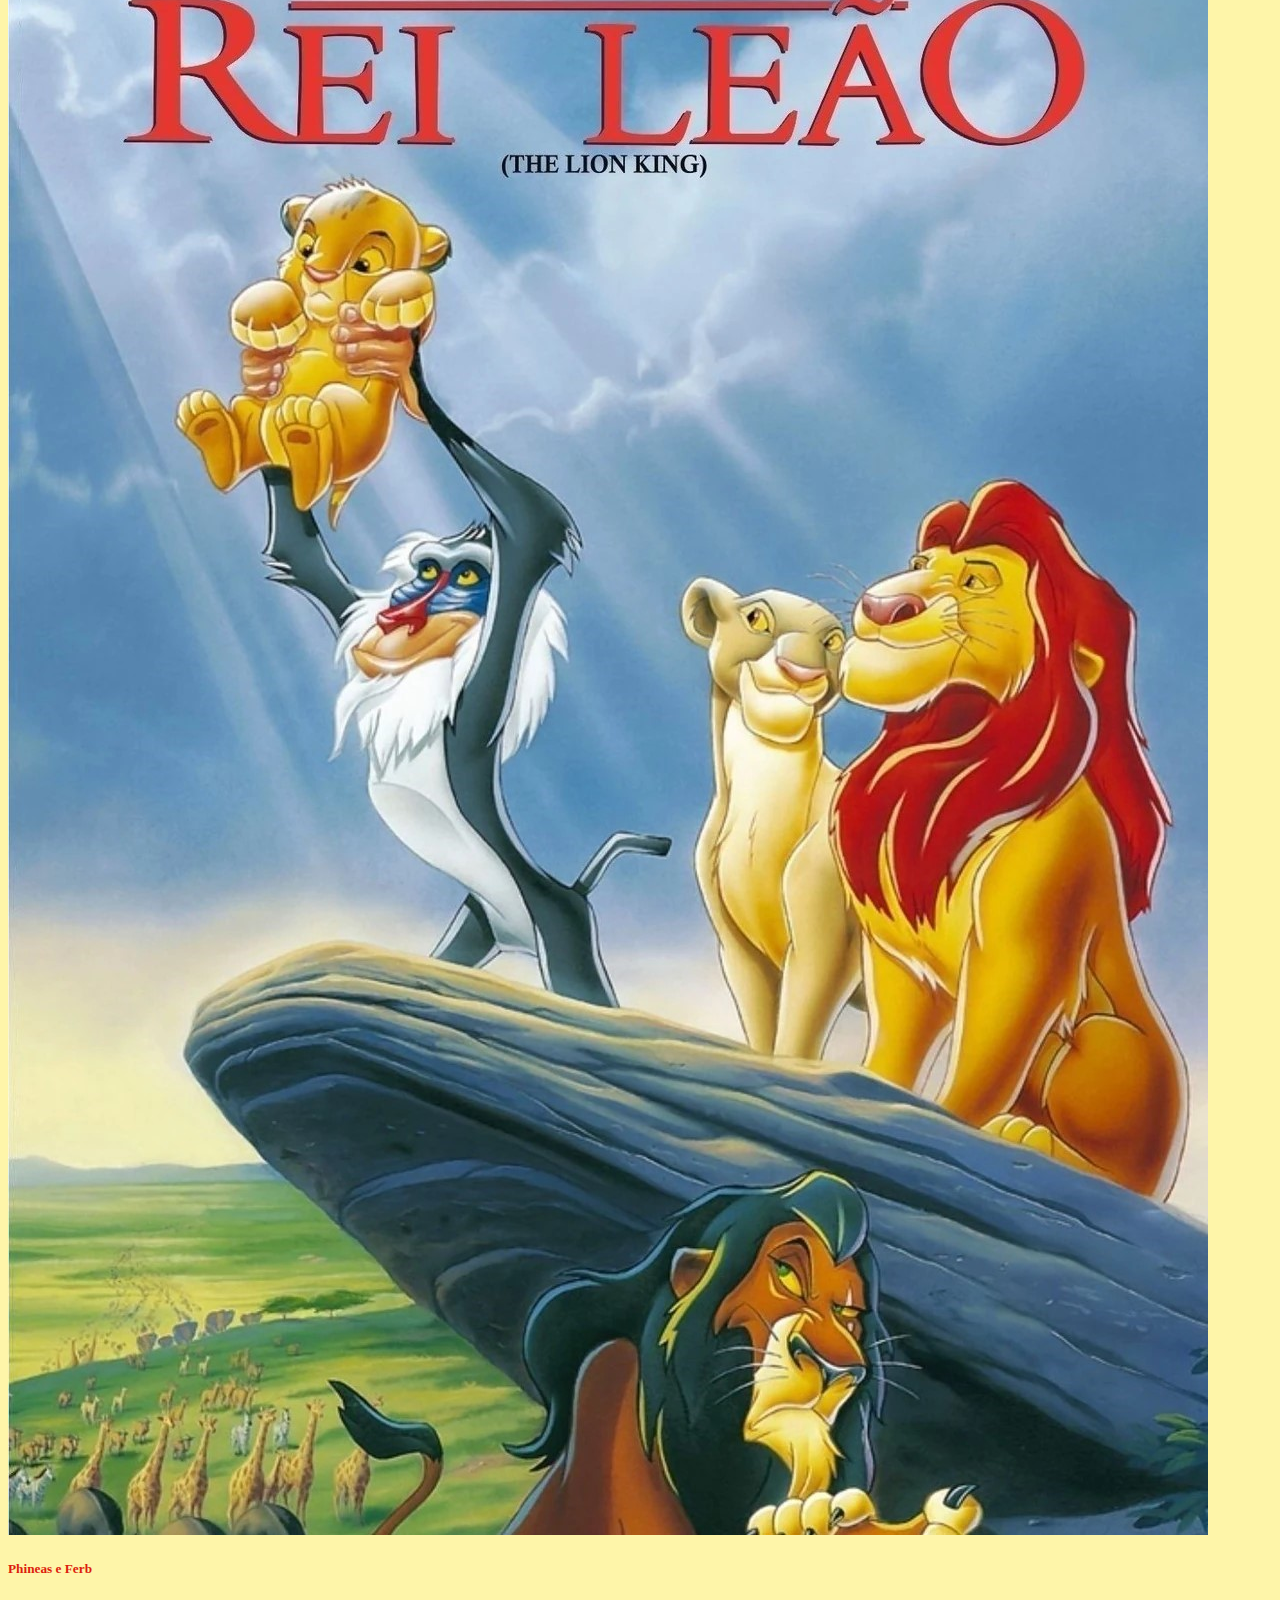
<file: serie.html>
<!DOCTYPE html>
<html lang="en">
<head>
    <meta charset="UTF-8">
    <meta name="viewport" content="width=device-width, initial-scale=1.0">
    <link href="https://cdn.jsdelivr.net/npm/bootstrap@5.3.6/dist/css/bootstrap.min.css" rel="stylesheet" 
    integrity="sha384-4Q6Gf2aSP4eDXB8Miphtr37CMZZQ5oXLH2yaXMJ2w8e2ZtHTl7GptT4jmndRuHDT" crossorigin="anonymous">
    <script src="https://cdn.jsdelivr.net/npm/bootstrap@5.3.6/dist/js/bootstrap.bundle.min.js" 
    integrity="sha384-j1CDi7MgGQ12Z7Qab0qlWQ/Qqz24Gc6BM0thvEMVjHnfYGF0rmFCozFSxQBxwHKO" crossorigin="anonymous"></script>
    <link rel="stylesheet" href="style.css">
    <title>Trabalho Programação</title>
</head>
<body>
    <header>
        <nav class="navbar navbar-expand-lg bg-body-tertiary">
            <div class="container-fluid">
                <a class="navbar-brand m-2 text-danger" href="#"><h1>Pipoca Doce</h1></a>
                <button class="navbar-toggler" type="button" data-bs-toggle="collapse" data-bs-target="#navbarText" aria-controls="navbarText" aria-expanded="false" aria-label="Toggle navigation">
                <span class="navbar-toggler-icon"></span>
                </button>
                <div class="collapse navbar-collapse" id="navbarText">
                    <ul class="navbar-nav justify-content-center ">
                        <li class="nav-item">
                            <a class="nav-link active btn text-danger" aria-current="page" href="index.html">Início</a>
                        </li>
                        <li class="nav-item">
                            <a class="nav-link active text-danger" href="index.html">Filmes</a>
                        </li>
                        <li class="nav-item">
                            <a class="nav-link active text-danger" href="#">Series</a>
                        </li>   
                    </ul>
                </div>
            </div>
        </nav>
    </header>
        <div class="container mt-5 row mb-5 w-40 m-auto " >
            <div class="col-4 ">
                
                <div class="card" style="width: 18rem;">
                    <img src="Img/Moana.jpg" class="card-img-top" alt="...">
                    <div class="card-body">
                        <h5 class="card-title">Princesinha Sofia</h5>
                        <p class="card-text"></p>
                        <a href="https://www.youtube.com/watch?v=ulWpt6tDpJw" target="_blank" class="btn btn-danger ">Assista um episódio</a>
                    </div>
                </div>
            </div>
            <div class="col-4 ">
                   
                <div class="card" style="width: 18rem;">
                    <img src="Img/Carros.jpg" class="card-img-top" alt="...">
                    <div class="card-body">
                        <h5 class="card-title">Peixonauta</h5>
                        <p class="card-text"></p>
                        <a href="https://www.youtube.com/watch?v=cSGRMT2KsOo" class="btn btn-danger ">Assista o trailer</a>
                    </div>
                </div>
            </div>
            <div class="col-4 ">
             
                    <div class="card" style="width: 18rem;">
                    <img src="Img/Up Altas Aventuras.jpg" class="card-img-top" alt="...">
                    <div class="card-body">
                        <h5 class="card-title">Meu Amigãozão</h5>
                        <p class="card-text"></p>
                        <a href="https://www.youtube.com/watch?v=Zog0v25tKyM&t=643s" target="_blank" class="btn btn-danger  ">Assista o trailer</a>
                    </div>
                </div>
            </div>
            <div class="col-4 ">
              
                <div class="card" style="width: 18rem;">
                    <img src="Img/Zootopia.jpg" class="card-img-top" alt="...">
                    <div class="card-body">
                        <h5 class="card-title">Bob Esponja</h5>
                        <p class="card-text"></p>
                        <a href="https://www.youtube.com/watch?v=6amyMiFnOf8&t=5842s" target="_blank" class="btn btn-danger ">Assista o trailer</a>
                    </div>
                </div>
            </div>
            <div class="col-4">
           
                <div class="card" style="width: 18rem;">
                    <img src="Img/Enrolados.jpg" class="card-img-top" alt="...">
                    <div class="card-body">
                        <h5 class="card-title">TOm e Jarry</h5>
                        <p class="card-text"></p>
                        <a href="https://www.youtube.com/watch?v=AGBjI0x9VbM" target="_blank" class="btn btn-danger ">Assista o trailer</a>
                    </div>
                </div>
            </div>
            <div class="col-4 ">
         
                <div class="card" style="width: 18rem;">
                    <img src="Img/Monstros SA.jpg" class="card-img-top" alt="...">
                    <div class="card-body">
                        <h5 class="card-title">Padrinhos Mágicos</h5>
                        <p class="card-text"></p>
                        <a href="https://www.youtube.com/watch?v=eA3x2Deld3o" target="_blank" class="btn btn-danger ">Assista o trailer</a>
                    </div>
                </div>
            </div>
            <div class="col-4 ">
                
                <div class="card" style="width: 18rem;">
                    <img src="Img/Rei Leao.jpg" class="card-img-top" alt="...">
                    <div class="card-body"> 
                        <h5 class="card-title">Phineas e Ferb</h5>
                        <p class="card-text"></p>
                        <a href="https://www.youtube.com/watch?v=JPVTfU3fOCI" target="_blank" class="btn btn-danger ">Assista o trailer</a>
                    </div>
                </div>
            </div>
                        <div class="col-4 ">
                
                <div class="card" style="width: 18rem;">
                    <img src="Img/Os Incriveis.jpg" class="card-img-top" alt="...">
                    <div class="card-body">
                        <h5 class="card-title">BARBIE</h5>
                        <p class="card-text"></p>
                        <a href="https://www.youtube.com/watch?v=p3foJ-Wu6lM" target="_blank" class="btn btn-danger ">Assista o trailer</a>
                    </div>
                </div>
            </div>
                        <div class="col-4 ">
                
                <div class="card" style="width: 18rem;">
                    <img src="Img/Divertidamente.jpg" class="card-img-top" alt="...">
                    <div class="card-body">
                        <h5 class="card-title">Monster High</h5>
                        <p class="card-text"></p>
                        <a href="https://www.youtube.com/watch?v=XDfQWHyRAvE" target="_blank" class="btn btn-danger ">Assista o trailer</a>
                    </div>
                </div>
            </div>
        </div>  

        <h3 class="text-center text-danger"> Filmes Ganhadores do Oscar</h3>

        <div id="carouselExampleCaptions" class="carousel slide">

  <div class="carousel-indicators">
    <button type="button" data-bs-target="#carouselExampleCaptions" data-bs-slide-to="0" class="active" aria-current="true" aria-label="Slide 1"></button>
    <button type="button" data-bs-target="#carouselExampleCaptions" data-bs-slide-to="1" aria-label="Slide 2"></button>
    <button type="button" data-bs-target="#carouselExampleCaptions" data-bs-slide-to="2" aria-label="Slide 3"></button>
  </div>
  <div class="carousel-inner ">
    <div class="carousel-item active">
      <img src="Img/Oppenheimer.jpg" class="d-block w-100 m-auto" alt="...">
      <div class="carousel-caption d-none d-md-block">
        <h5>Oppenheimer - 2024</h5>
       
      </div>
    </div>
    <div class="carousel-item">
      <img src="Img/Tudo em Todo.jpg" class="d-block w-100 m-auto" alt="...">
      <div class="carousel-caption d-none d-md-block">
        <h5>Tudo em Todo Lugar ao Mesmo Tempo - 2023</h5>

      </div>
    </div>
    <div class="carousel-item">
      <img src="Img/No Ritmo do Coração.jpg" class="d-block w-100 m-auto" alt="...">
      <div class="carousel-caption d-none d-md-block">
        <h5>No Ritmo do Coração - 2022</h5>
      </div>
    </div>
    <div class="carousel-item">
      <img src="Img/NomadLand.jpg" class="d-block w-100 m-auto" alt="...">
      <div class="carousel-caption d-none d-md-block">
        <h5>Nomadland - 2021</h5>
      </div>
    </div>
    <div class="carousel-item">
      <img src="Img/Parasita.jpg" class="d-block w-100 m-auto" alt="...">
      <div class="carousel-caption d-none d-md-block">
        <h5>Parasita - 2020</h5>
      </div>
    </div>
  </div>
  <button class="carousel-control-prev" type="button" data-bs-target="#carouselExampleCaptions" data-bs-slide="prev">
    <span class="carousel-control-prev-icon" aria-hidden="true"></span>
    <span class="visually-hidden">Previous</span>
  </button>
  <button class="carousel-control-next" type="button" data-bs-target="#carouselExampleCaptions" data-bs-slide="next">
    <span class="carousel-control-next-icon" aria-hidden="true"></span>
    <span class="visually-hidden">Next</span>
  </button>
</div>
    </body>
</html>
</file>
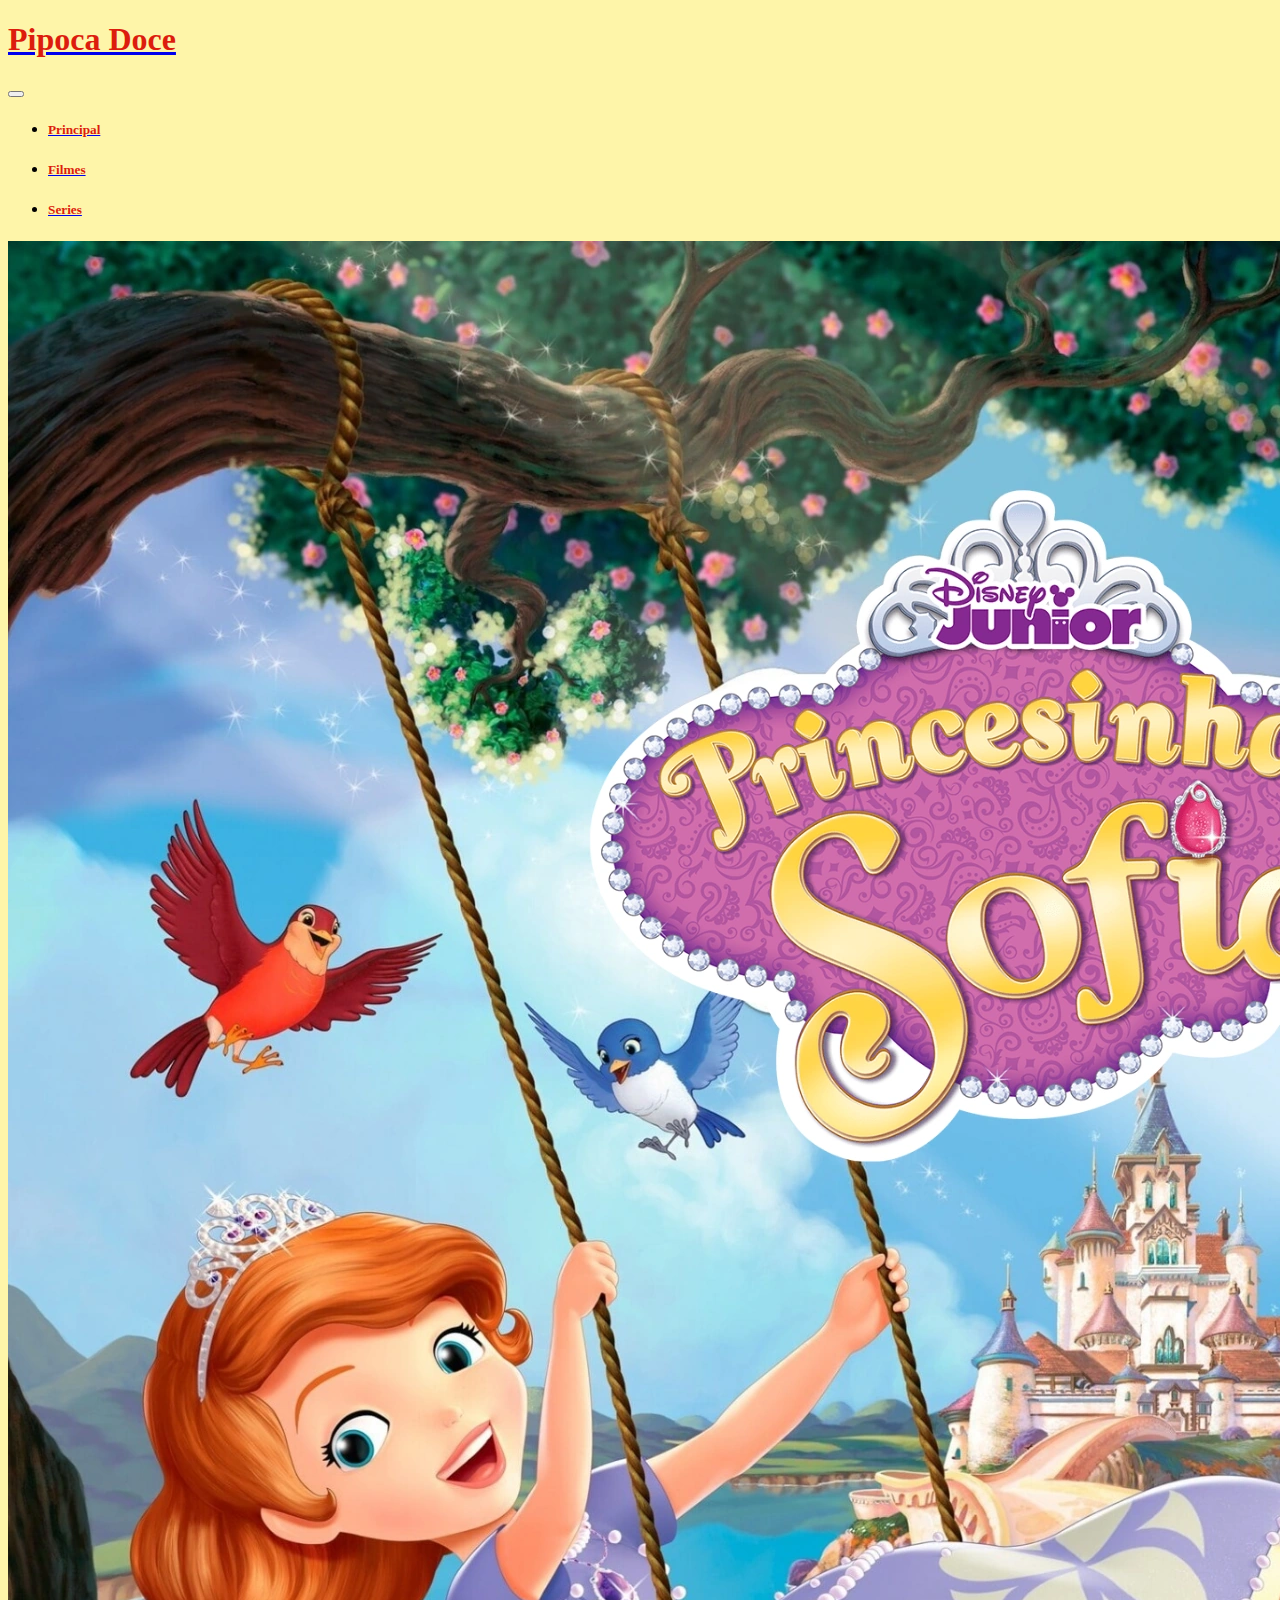
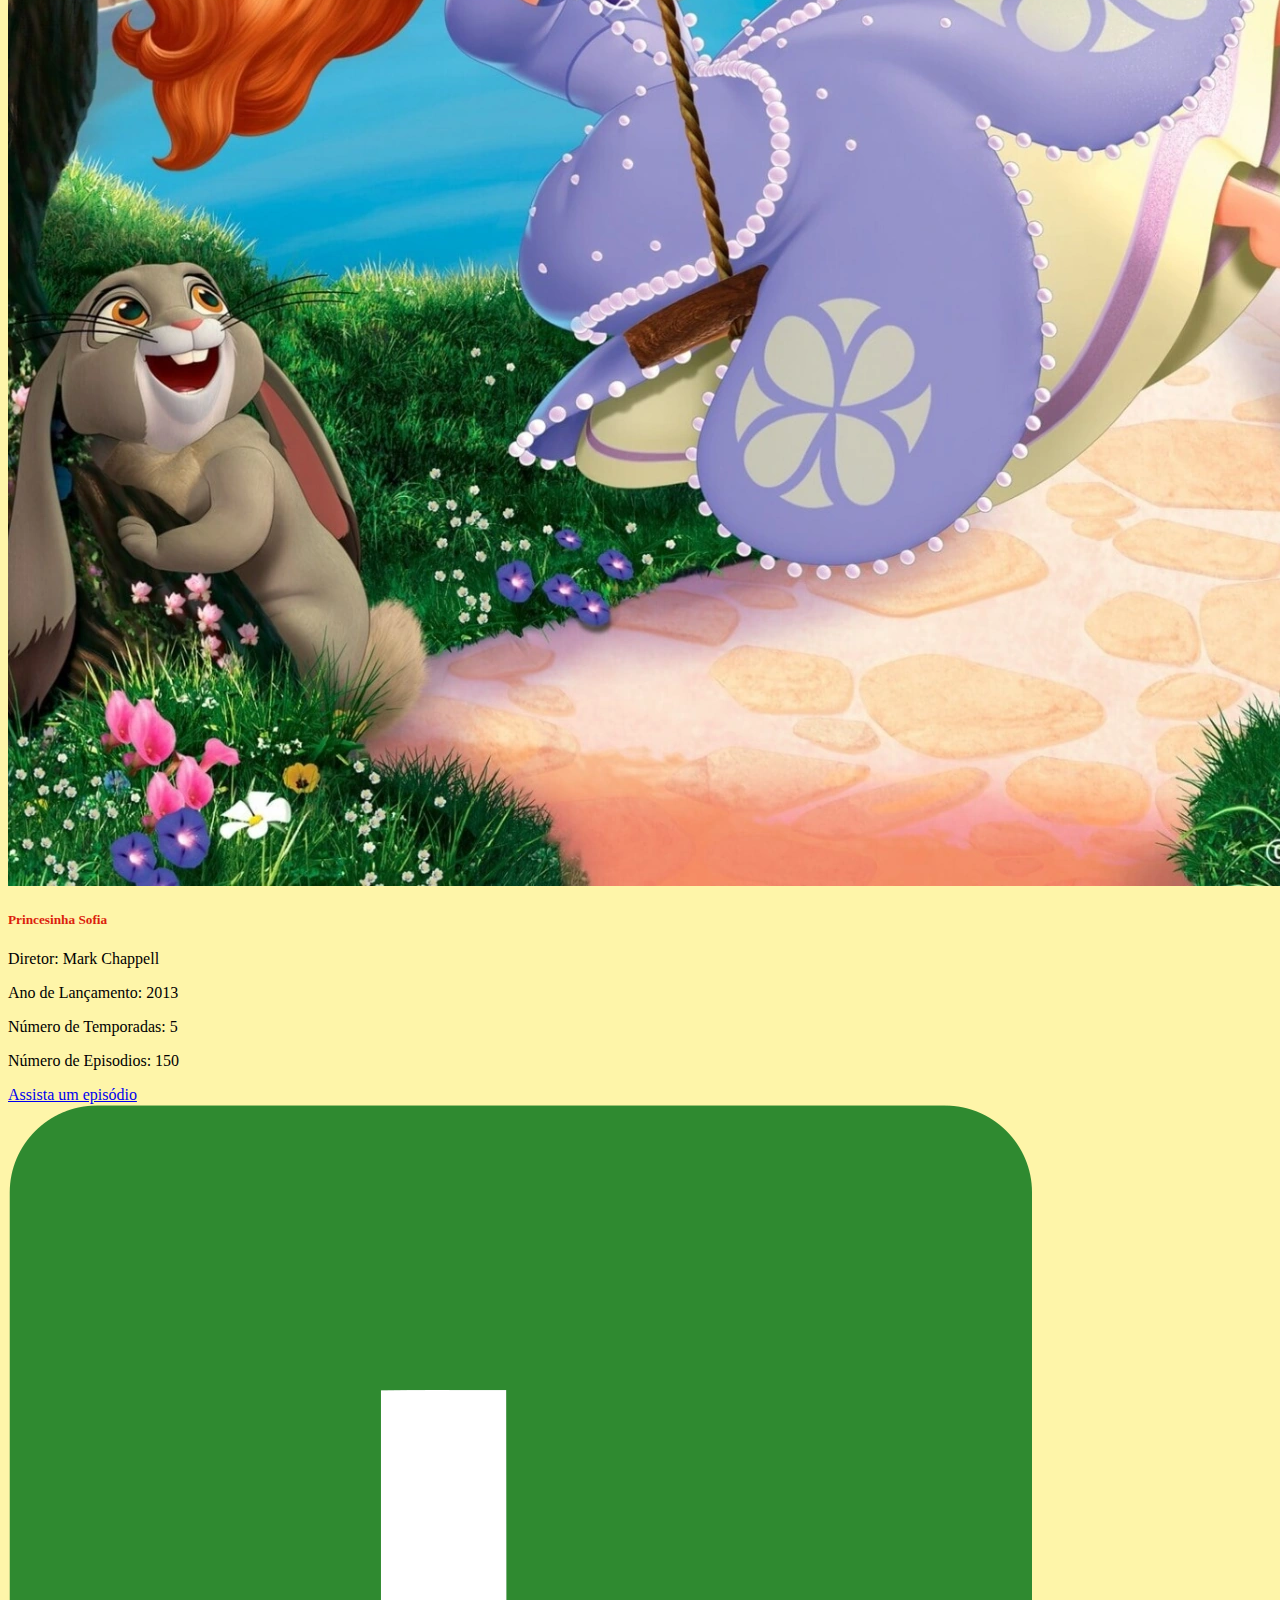
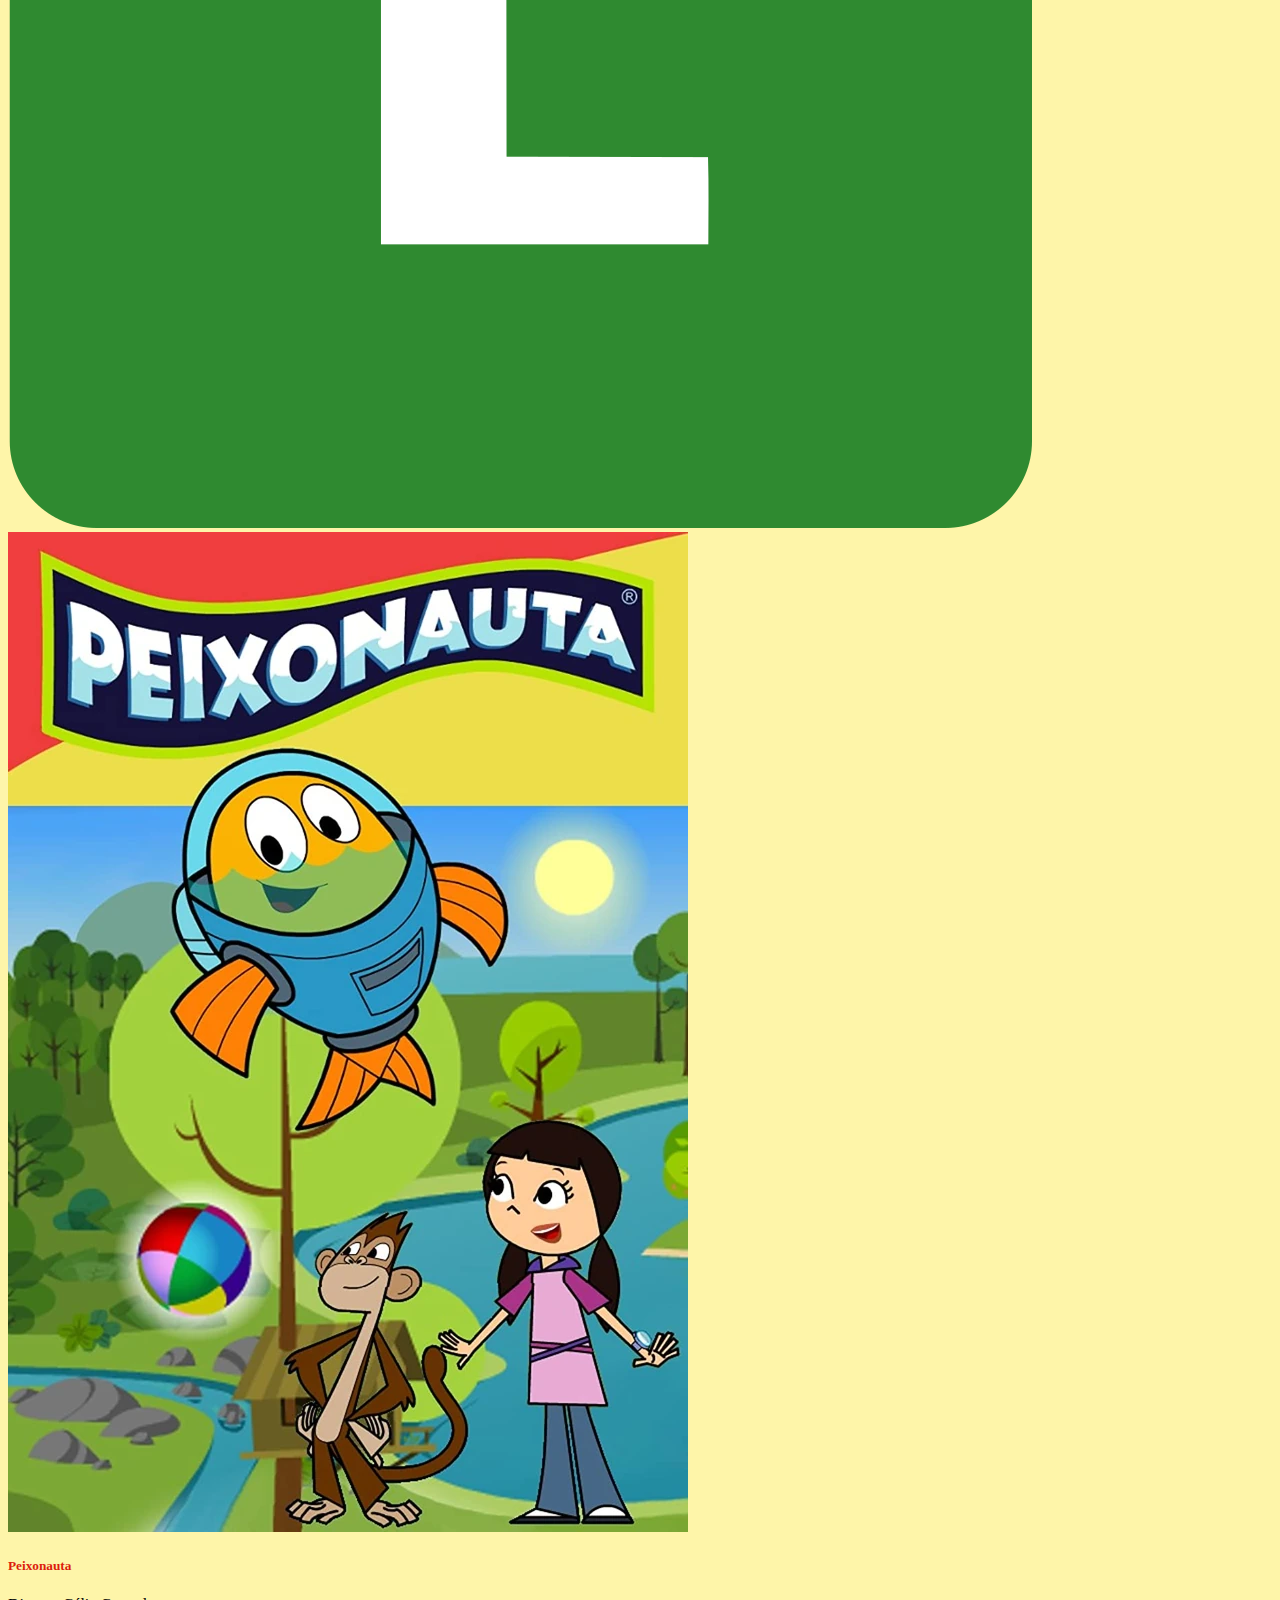
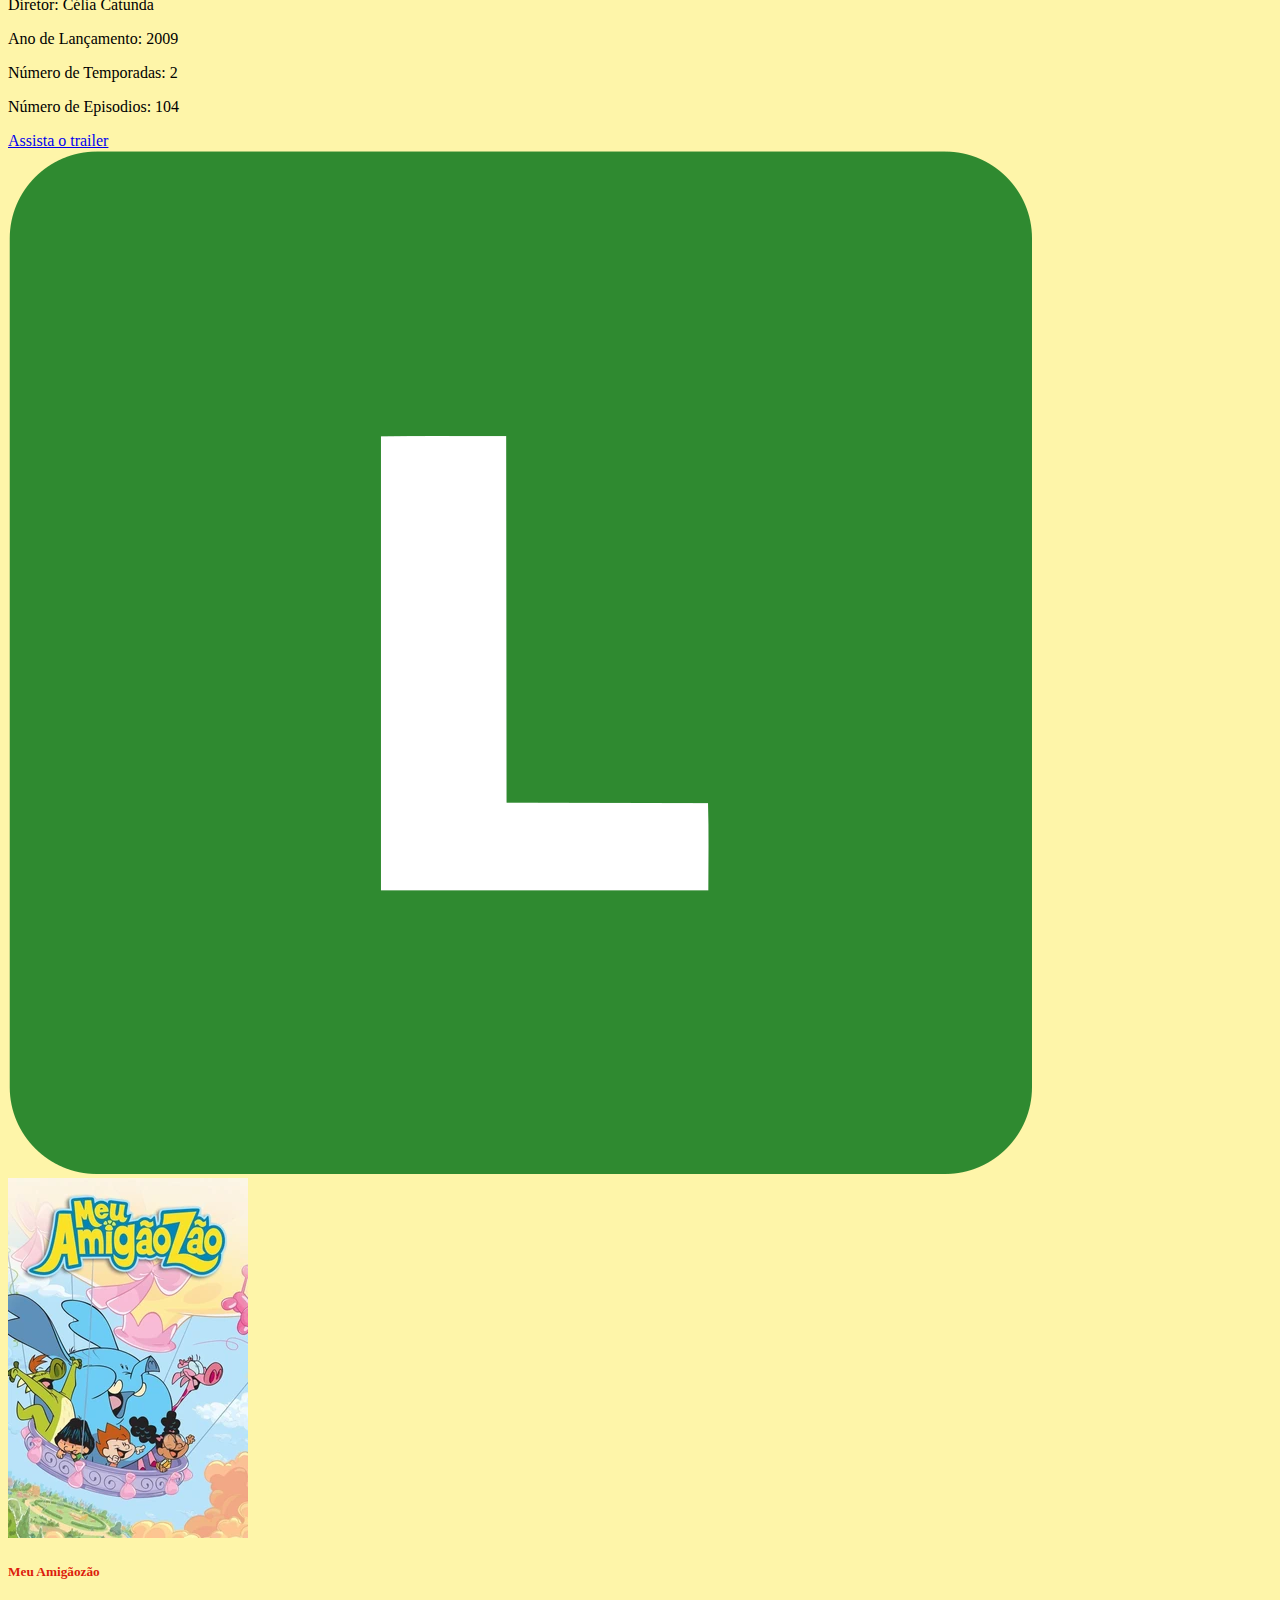
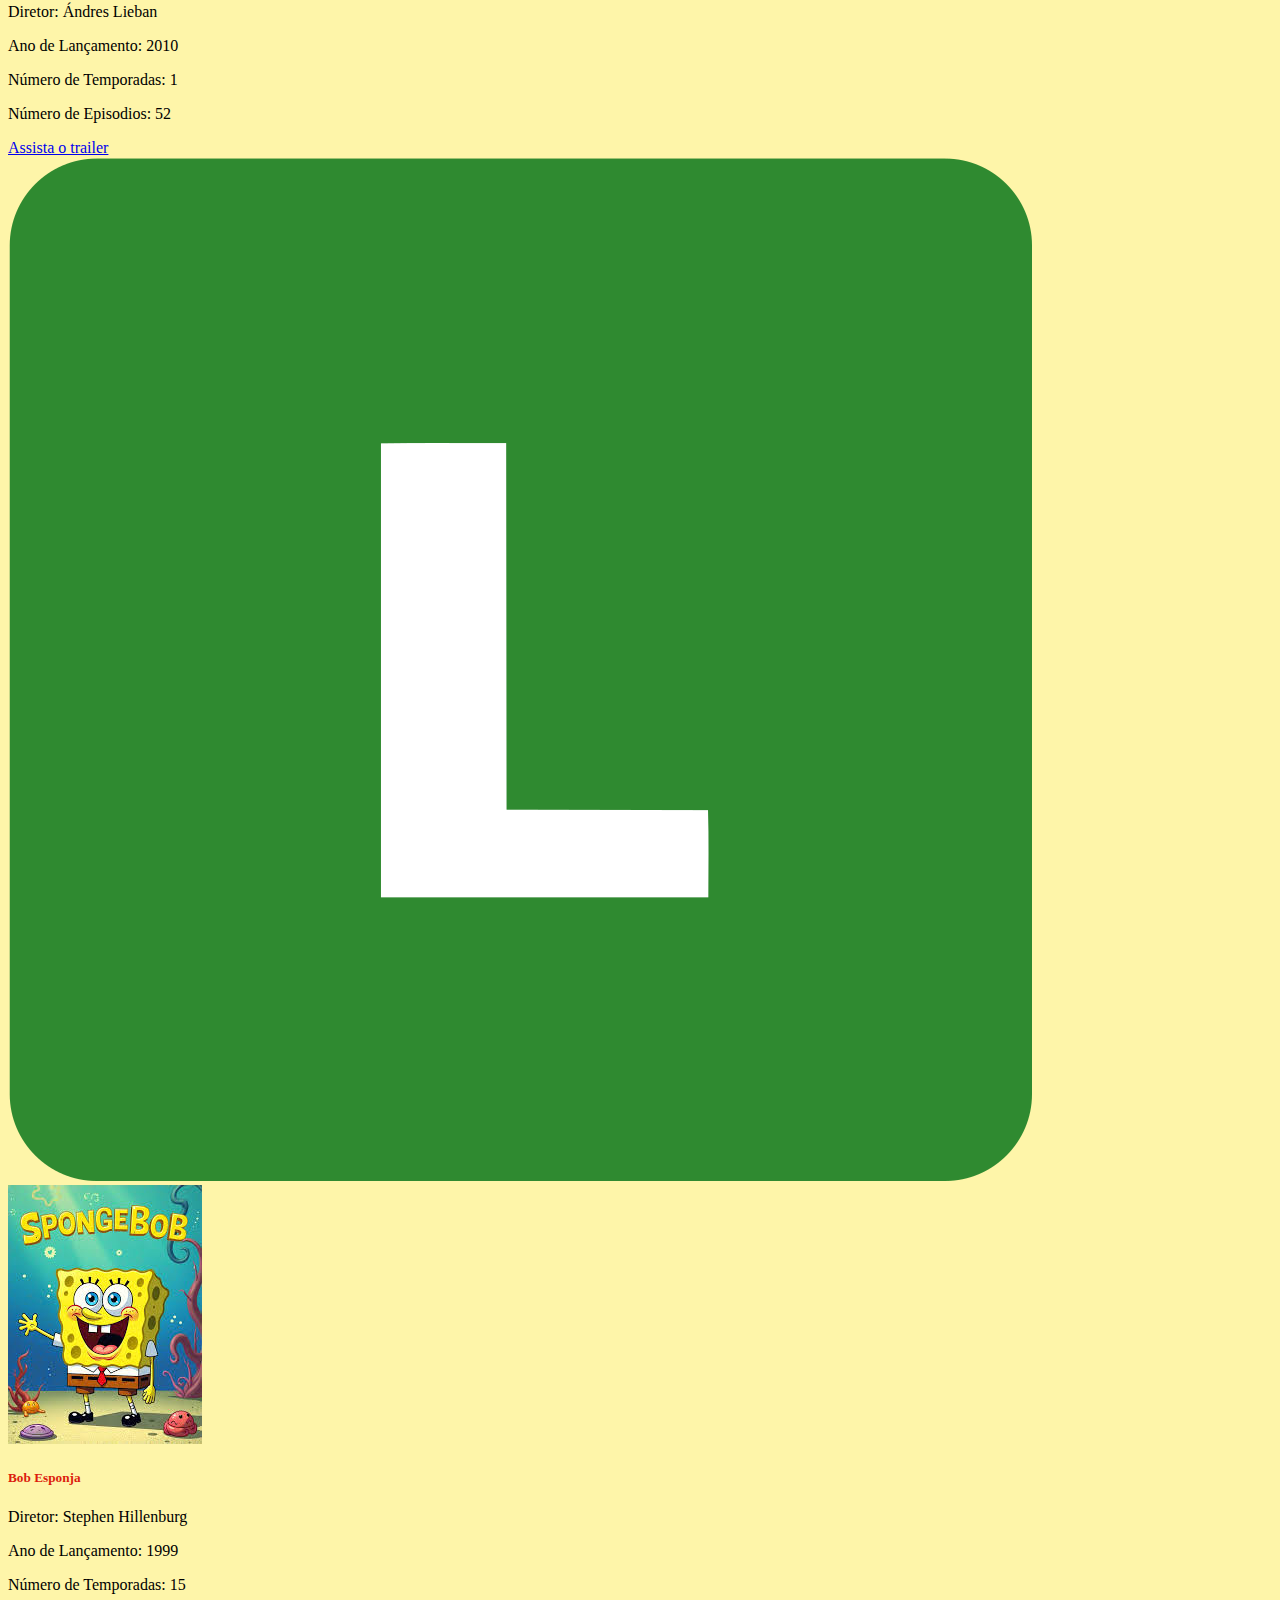
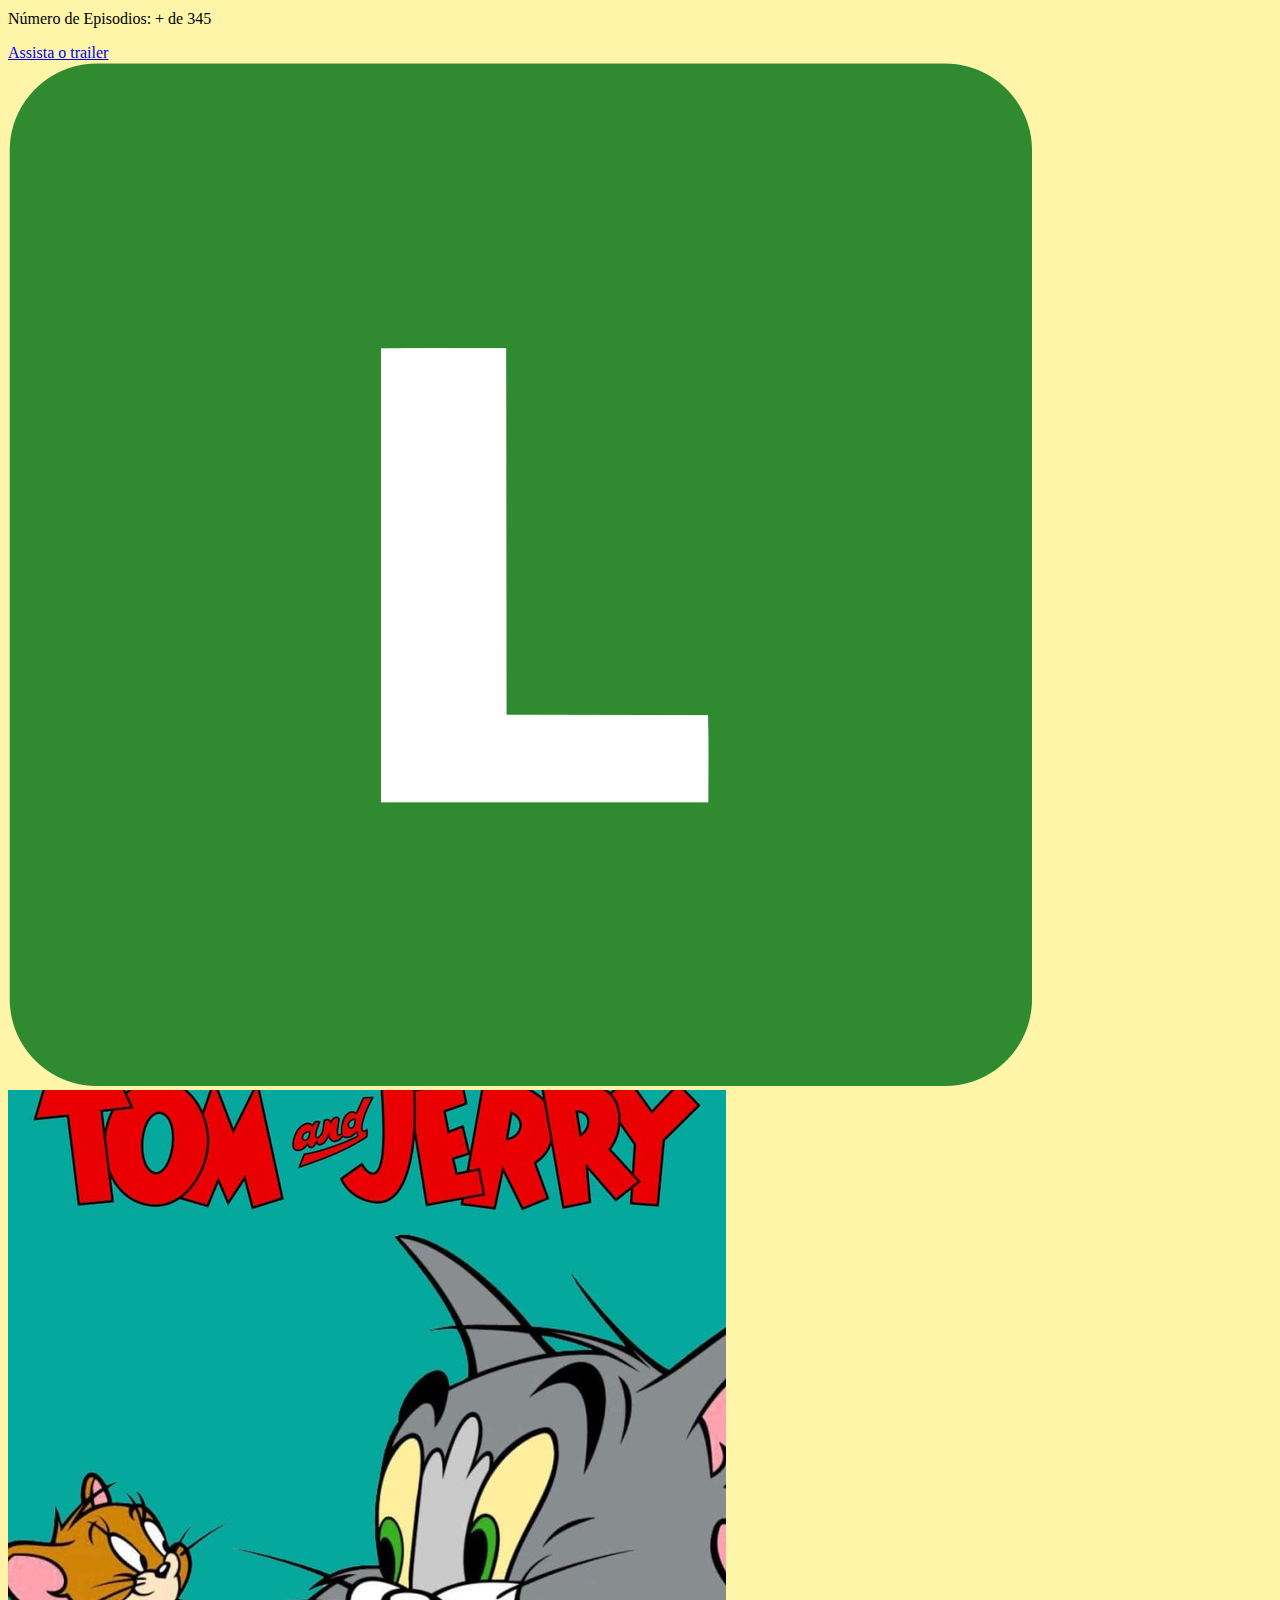
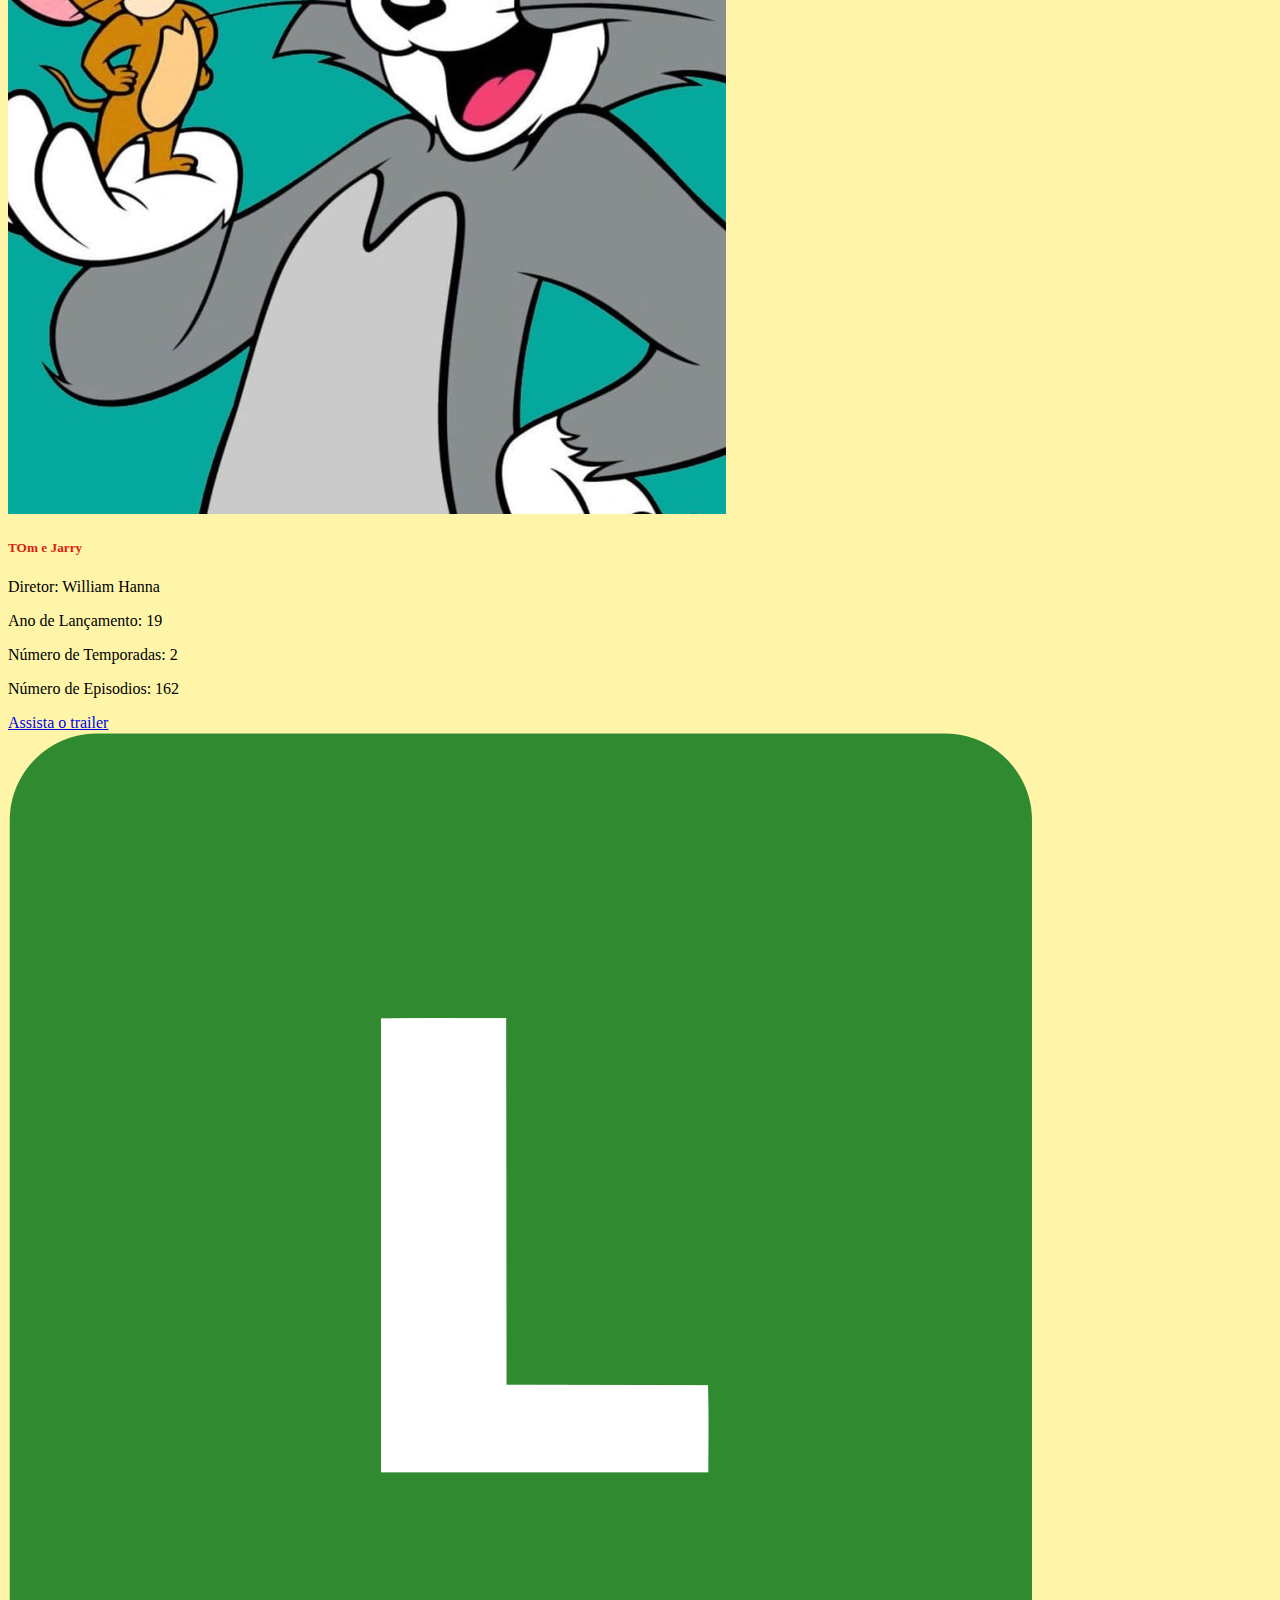
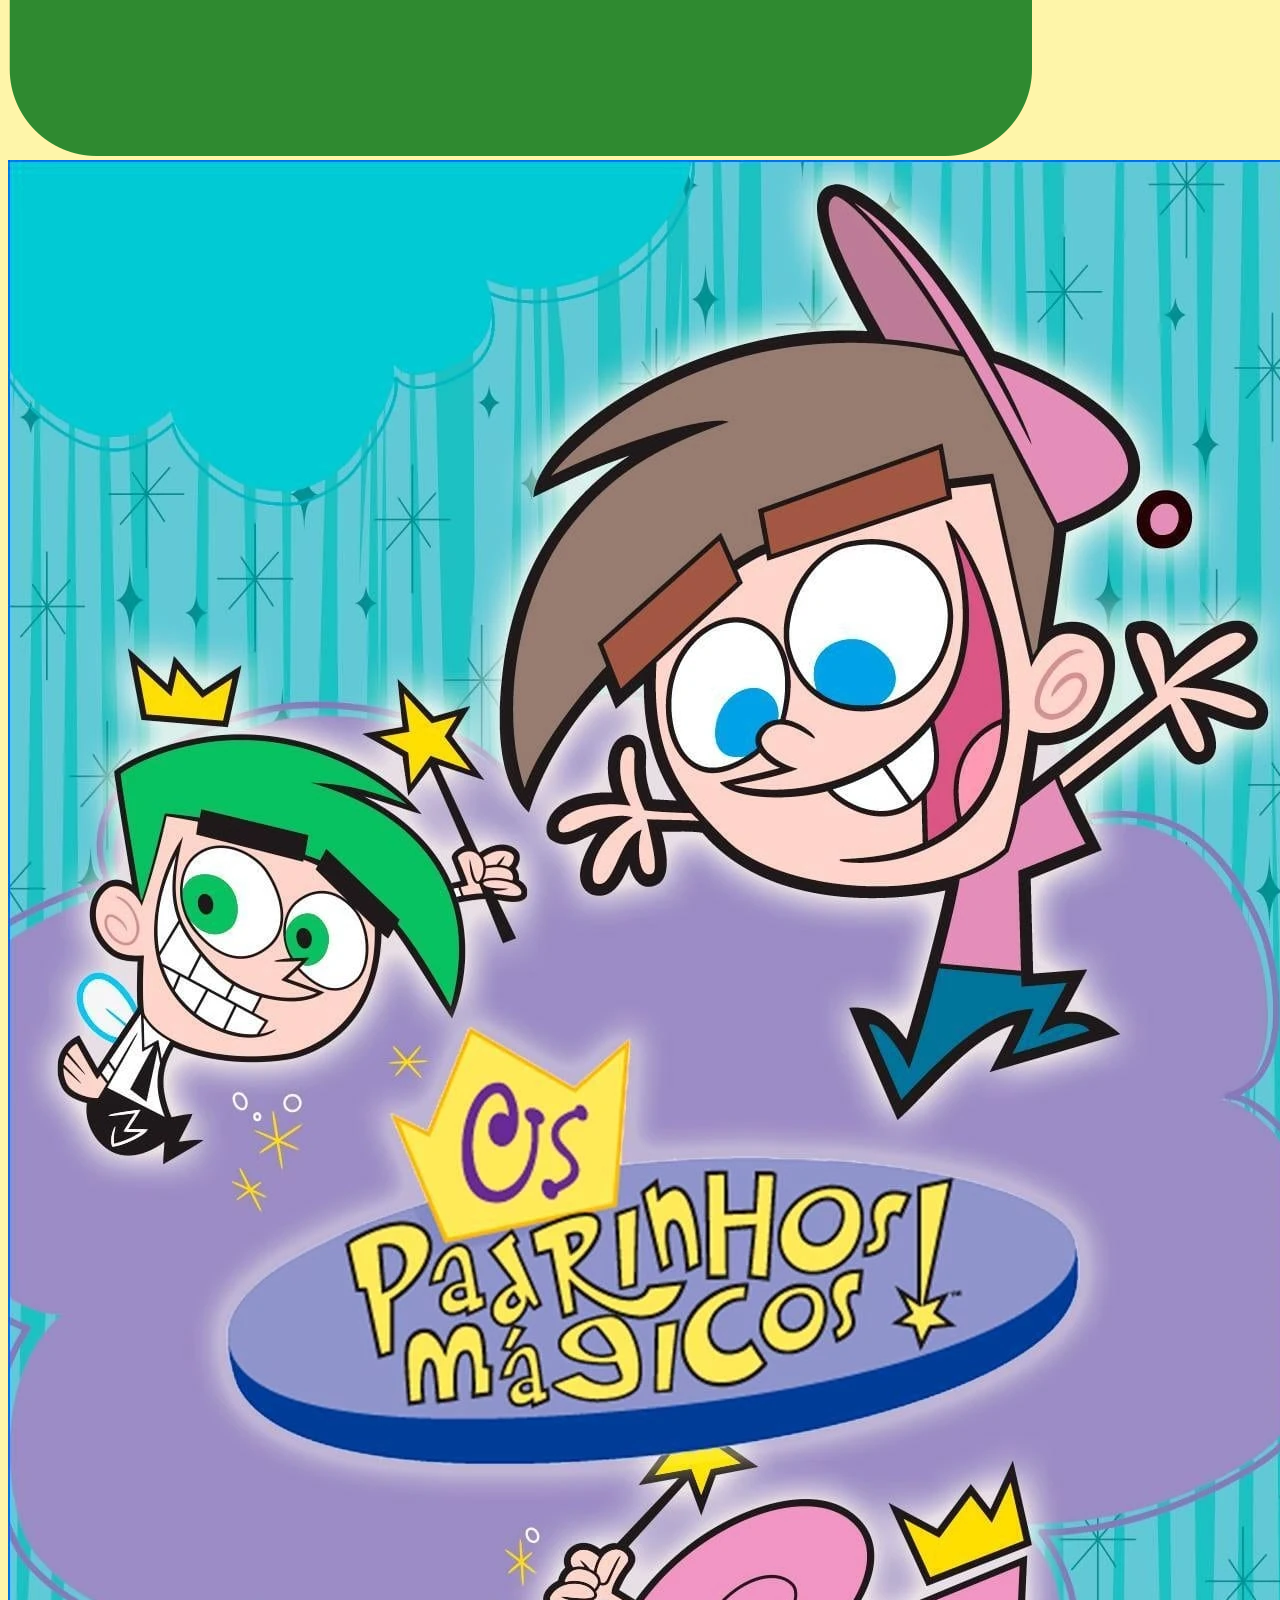
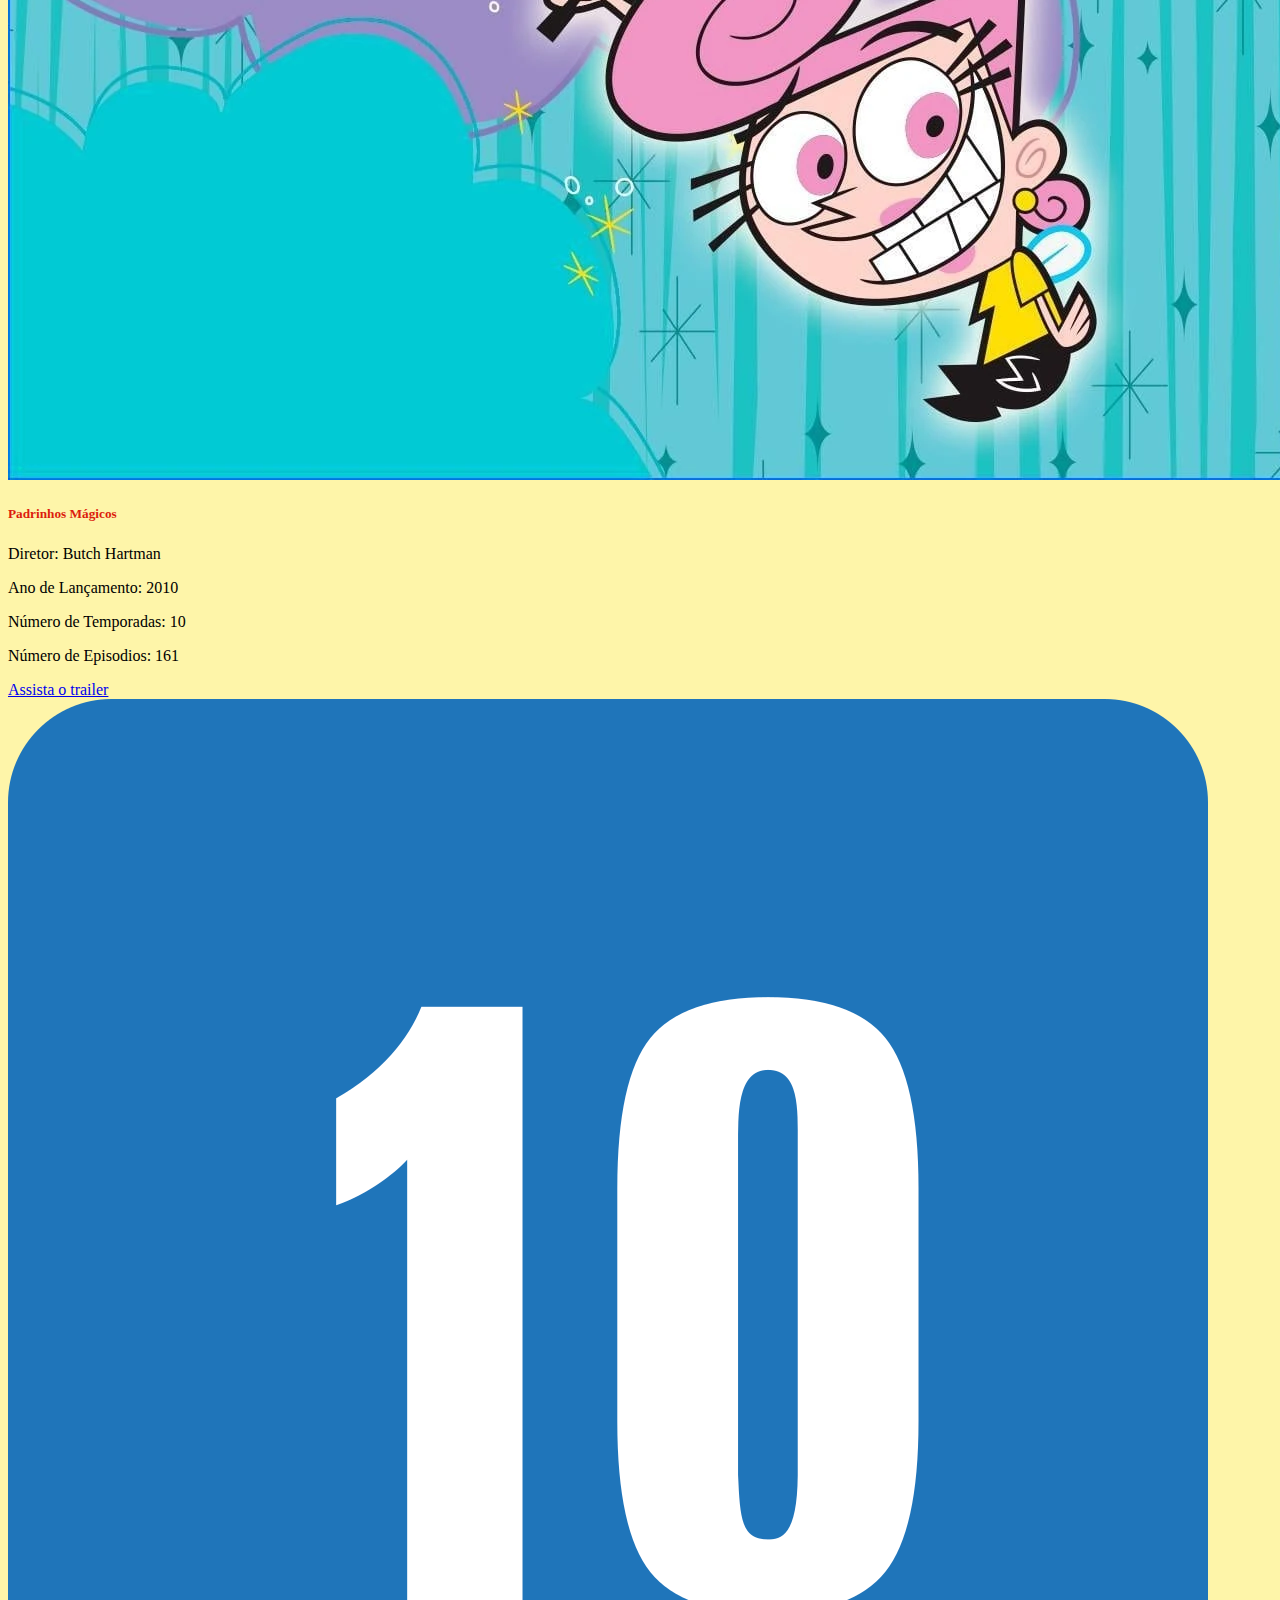
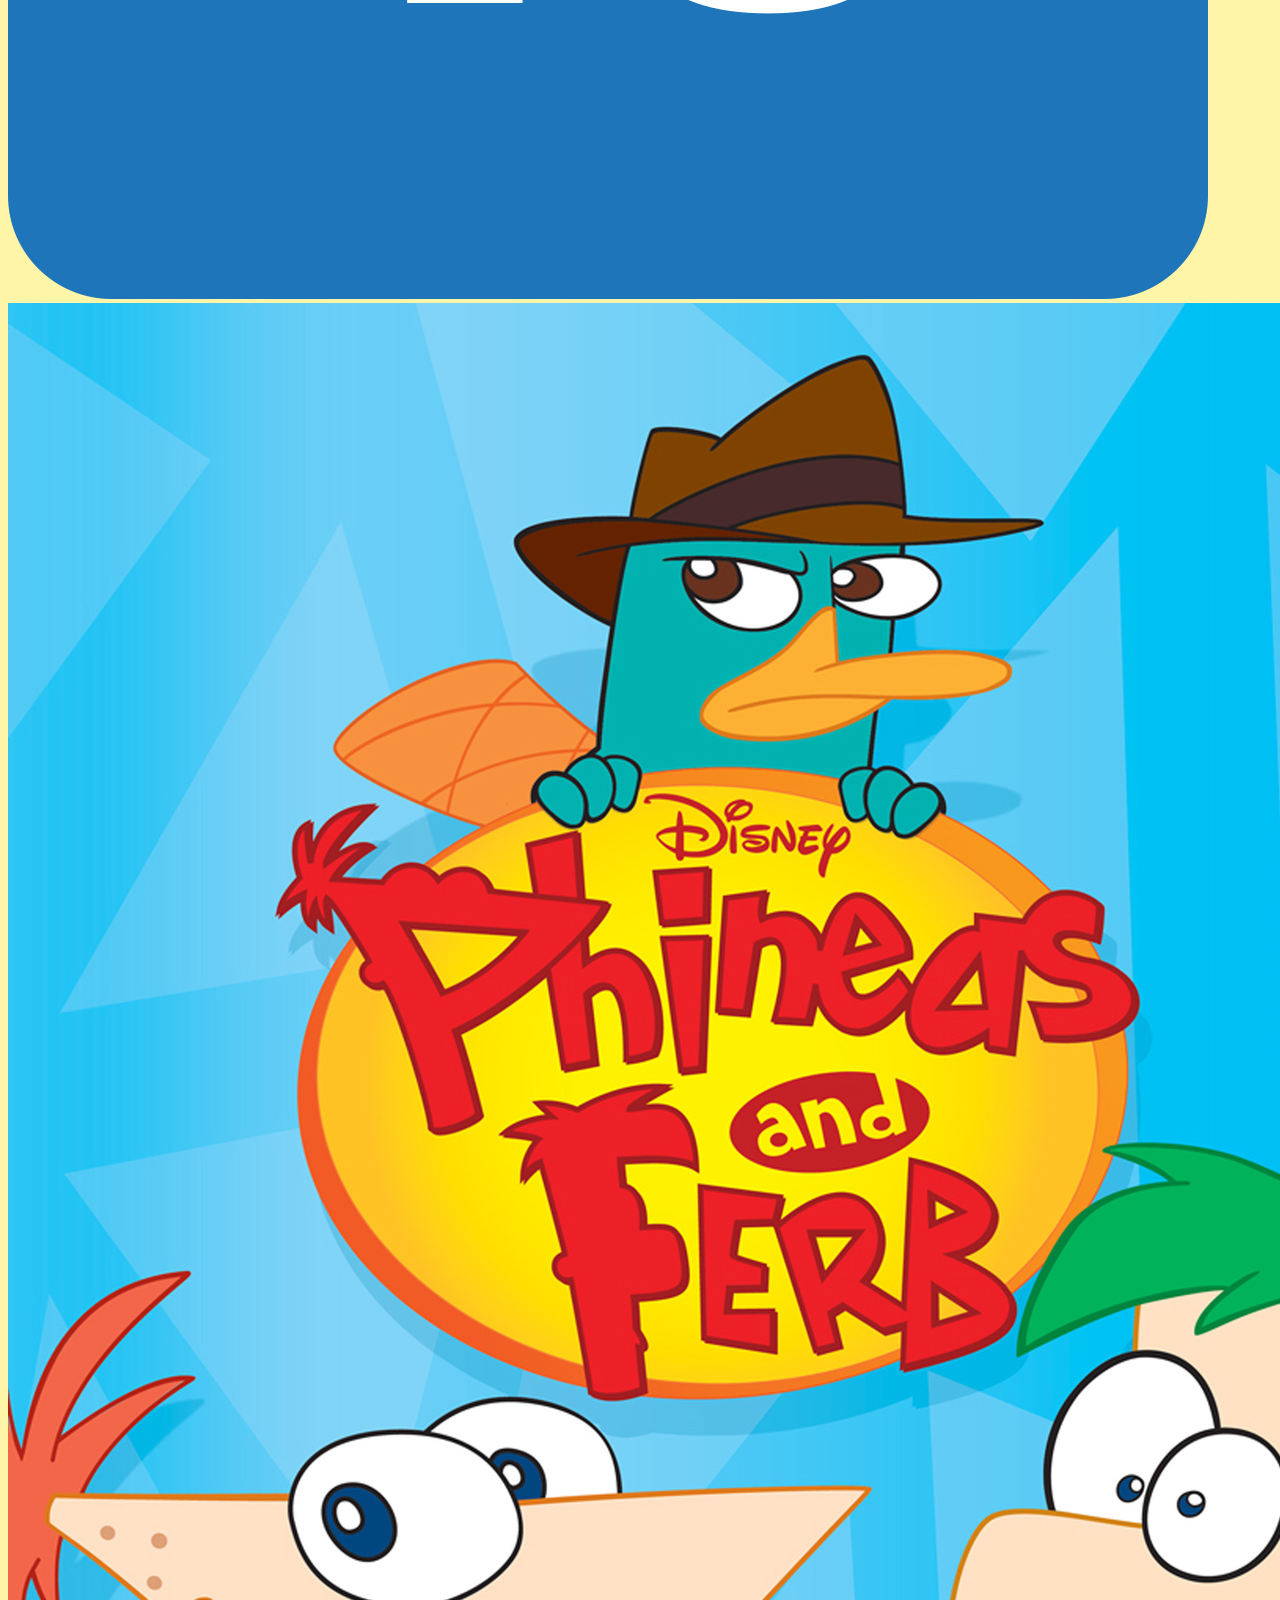
<file: series.html>
<!DOCTYPE html>
<html lang="en">
<head>
    <meta charset="UTF-8">
    <meta name="viewport" content="width=device-width, initial-scale=1.0">
    <link href="https://cdn.jsdelivr.net/npm/bootstrap@5.3.6/dist/css/bootstrap.min.css" rel="stylesheet" 
    integrity="sha384-4Q6Gf2aSP4eDXB8Miphtr37CMZZQ5oXLH2yaXMJ2w8e2ZtHTl7GptT4jmndRuHDT" crossorigin="anonymous">
    <script src="https://cdn.jsdelivr.net/npm/bootstrap@5.3.6/dist/js/bootstrap.bundle.min.js" 
    integrity="sha384-j1CDi7MgGQ12Z7Qab0qlWQ/Qqz24Gc6BM0thvEMVjHnfYGF0rmFCozFSxQBxwHKO" crossorigin="anonymous"></script>
    <link href="https://cdn.jsdelivr.net/npm/bootstrap-icons/font/bootstrap-icons.css" rel="stylesheet">
    <link rel="stylesheet" href="style.css">
    <title>Trabalho Programação</title>
</head>
<body>
    <header>
        <nav class="navbar navbar-expand-lg">
            <div class="container-fluid row border-bottom border-2 border-danger border-opacity-75 bg-danger bg-opacity-25">
                <a class="navbar-brand ms-4 me-5 col-4" href="#"><h1>Pipoca Doce</h1></a>
                <button class="navbar-toggler" type="button" data-bs-toggle="collapse" data-bs-target="#navbarText" aria-controls="navbarText" aria-expanded="false" aria-label="Toggle navigation">
                <span class="navbar-toggler-icon"></span>
                </button>
                <div class="collapse navbar-collapse" id="navbarText">
                    <ul class="navbar-nav">
                        <li class="nav-item">
                            <a class="nav-link active border border-2 rounded-4 border-danger ms-4 m-3 bg-danger bg-opacity-25" href="index.html"><h5>Principal</h5></a>
                        </li>
                        <li class="nav-item">
                            <a class="nav-link active border border-2 rounded-4 border-danger ms-3 m-3 bg-danger bg-opacity-25" href="filmes.html"><h5>Filmes</h5></a>
                        </li>
                        <li class="nav-item">
                            <a class="nav-link active border border-2 rounded-4 border-danger m-3 bg-danger bg-opacity-25" href="series.html"><h5>Series</h5></a>
                        </li>   
                    </ul>
                </div>
            </div>
        </nav>
    </header>
    <div class="container mt-5 row mb-5 w-40 m-auto " >
        <div class="col-4 ">
            <div class="card border border-2 border-danger border-opacity-75 mb-5" style="width: 18rem;">
                <img src="Img/Princesinha Sofia.jpg" class="card-img-top" alt="...">
                <div class="card-body">
                    <h5 class="card-title">Princesinha Sofia</h5>
                    <p class="card-text">Diretor: Mark Chappell</p>
                    <p class="card-text">Ano de Lançamento: 2013</p>
                    <p class="card-text">Número de Temporadas: 5</p>
                    <p class="card-text">Número de Episodios: 150</p>
                    <a href="https://www.youtube.com/watch?v=ulWpt6tDpJw" target="_blank" class="btn btn-danger ">Assista um episódio</a>
                    <img src="Img/Classificacão Livre.jpg" alt="" class="ms-3 w-25 h-auto">
                </div>
            </div>
        </div>
        <div class="col-4 ">
            <div class="card border border-2 border-danger border-opacity-75 mb-5" style="width: 18rem;">
                <img src="Img/Peixonauta.jpg" class="card-img-top" alt="...">
                <div class="card-body">
                    <h5 class="card-title">Peixonauta</h5>
                    <p class="card-text">Diretor: Célia Catunda</p>
                    <p class="card-text">Ano de Lançamento: 2009</p>
                    <p class="card-text">Número de Temporadas: 2</p>
                    <p class="card-text">Número de Episodios: 104</p>
                    <a href="https://www.youtube.com/watch?v=cSGRMT2KsOo" class="btn btn-danger ">Assista o trailer</a>
                        <img src="Img/Classificacão Livre.jpg" alt="" class="ms-4 w-25 h-auto">
                </div>
            </div>
        </div>
        <div class="col-4 ">
                <div class="card border border-2 border-danger border-opacity-75 mb-5" style="width: 18rem;">
                <img src="Img/Meu Amigãozão.jpg" class="card-img-top" alt="...">
                <div class="card-body">
                    <h5 class="card-title">Meu Amigãozão</h5>
                    <p class="card-text">Diretor: Ándres Lieban</p>
                    <p class="card-text">Ano de Lançamento: 2010</p>
                    <p class="card-text">Número de Temporadas: 1</p>
                    <p class="card-text">Número de Episodios: 52</p>
                    <a href="https://www.youtube.com/watch?v=Zog0v25tKyM&t=643s" target="_blank" class="btn btn-danger  ">Assista o trailer</a>
                        <img src="Img/Classificacão Livre.jpg" alt="" class="ms-4 w-25 h-auto">
                </div>
            </div>
        </div>
        <div class="col-4 ">
            <div class="card border border-2 border-danger border-opacity-75 mb-5" style="width: 18rem;">
                <img src="Img/Bob Esponja.jpg" class="card-img-top" alt="...">
                <div class="card-body">
                    <h5 class="card-title">Bob Esponja</h5>
                    <p class="card-text">Diretor: Stephen Hillenburg</p>
                    <p class="card-text">Ano de Lançamento: 1999</p>
                    <p class="card-text">Número de Temporadas: 15</p>
                    <p class="card-text">Número de Episodios: + de 345</p>
                    <a href="https://www.youtube.com/watch?v=6amyMiFnOf8&t=5842s" target="_blank" class="btn btn-danger ">Assista o trailer</a>
                        <img src="Img/Classificacão Livre.jpg" alt="" class="ms-4 w-25 h-auto">
                </div>
            </div>
        </div>
        <div class="col-4">
            <div class="card border border-2 border-danger border-opacity-75 mb-5" style="width: 18rem;">
                <img src="Img/Tom e Jerry.jpg" class="card-img-top" alt="...">
                <div class="card-body">
                    <h5 class="card-title">TOm e Jarry</h5>
                    <p class="card-text">Diretor: William Hanna </p>
                    <p class="card-text">Ano de Lançamento: 19</p>
                    <p class="card-text">Número de Temporadas: 2</p>
                    <p class="card-text">Número de Episodios: 162</p>
                    <a href="https://www.youtube.com/watch?v=AGBjI0x9VbM" target="_blank" class="btn btn-danger ">Assista o trailer</a>
                        <img src="Img/Classificacão Livre.jpg" alt="" class="ms-4 w-25 h-auto">
                </div>
            </div>
        </div>
        <div class="col-4 ">
                <div class="card border border-2 border-danger border-opacity-75 mb-5" style="width: 18rem;">
                <img src="Img/Os Padrinhos Magicos.jpg" class="card-img-top" alt="...">
                <div class="card-body">
                    <h5 class="card-title">Padrinhos Mágicos</h5>
                    <p class="card-text">Diretor: Butch Hartman</p>
                    <p class="card-text">Ano de Lançamento: 2010</p>
                    <p class="card-text">Número de Temporadas: 10</p>
                    <p class="card-text">Número de Episodios: 161</p>
                    <a href="https://www.youtube.com/watch?v=eA3x2Deld3o" target="_blank" class="btn btn-danger ">Assista o trailer</a>
                        <img src="Img/Classificacão 10 Anos.jpg" alt="" class="ms-4 w-25 h-auto">
                </div>
            </div>
        </div>
        <div class="col-4 ">
            <div class="card border border-2 border-danger border-opacity-75 mb-5" style="width: 18rem;">
                <img src="Img/Phineas e Ferb.jpg" class="card-img-top" alt="...">
                <div class="card-body"> 
                    <h5 class="card-title">Phineas e Ferb</h5>
                    <p class="card-text">Diretor: Dan Povenmíre</p>
                    <p class="card-text">Ano de Lançamento: 2013</p>
                    <p class="card-text">Número de Temporadas: 4</p>
                    <p class="card-text">Número de Episodios: 189</p>
                    <a href="https://www.youtube.com/watch?v=JPVTfU3fOCI" target="_blank" class="btn btn-danger ">Assista o trailer</a>
                        <img src="Img/Classificacão 10 Anos.jpg" alt="" class="ms-4 w-25 h-auto ">
                </div>
            </div>
        </div>
        <div class="col-4 ">
            <div class="card border border-2 border-danger border-opacity-75 mb-5" style="width: 18rem;">
                <img src="Img/Barbie.jpg" class="card-img-top" alt="...">
                <div class="card-body">
                    <h5 class="card-title">BARBIE</h5>
                    <p class="card-text">Diretor: Greta Gerwig</p>
                    <p class="card-text">Ano de Lançamento: 2012</p>
                    <p class="card-text">Número de Temporadas: 7</p>
                    <p class="card-text">Número de Episodios: 75</p>
                    <a href="https://www.youtube.com/watch?v=p3foJ-Wu6lM" target="_blank" class="btn btn-danger ">Assista o trailer</a>
                        <img src="Img/Classificacão 10 Anos.jpg" alt="" class="ms-4 w-25 h-auto">
                </div>
            </div>
        </div>
        <div class="col-4 ">
            <div class="card border border-2 border-danger border-opacity-75 mb-5" style="width: 18rem;">
                <img src="Img/Mostrer High.jpg" class="card-img-top" alt="...">
                <div class="card-body">
                    <h5 class="card-title">Monster High</h5>
                    <p class="card-text">Diretor: Cristopher Keenan </p>
                    <p class="card-text">Ano de Lançamento: 2010</p>
                    <p class="card-text">Número de Temporadas: 2</p>
                    <p class="card-text">Número de Episodios: 50</p>
                    <a href="https://www.youtube.com/watch?v=XDfQWHyRAvE" target="_blank" class="btn btn-danger ">Assista o trailer</a>
                        <img src="Img/Classificacão 12 Anos.jpg" alt="" class="ms-4 w-25 h-auto">
                </div>
            </div>
        </div>
    </div>  
</body>
</html>
</file>
<file: style.css>
.root
{
    cor1: #dc1d0d;
    cor2: #e52e19;
    cor3: #ee3e25;
    cor4: #f64f32;
    cor5: #ff603e;

    cor6: #fcd65f;
    cor7: #fde078;
    cor8: #feeb91;
    cor9: #fef5a9;
    cor10: #ffffc2;
}

body
{
    background-color: #fef5a9;
}

h1
{
    color: #dc1d0d
}

h5
{
    color: #dc1d0d
}

.img-slide
{
    height: 400px;
}

.img-classificacao
{
    width: 100px;
}
</file>
